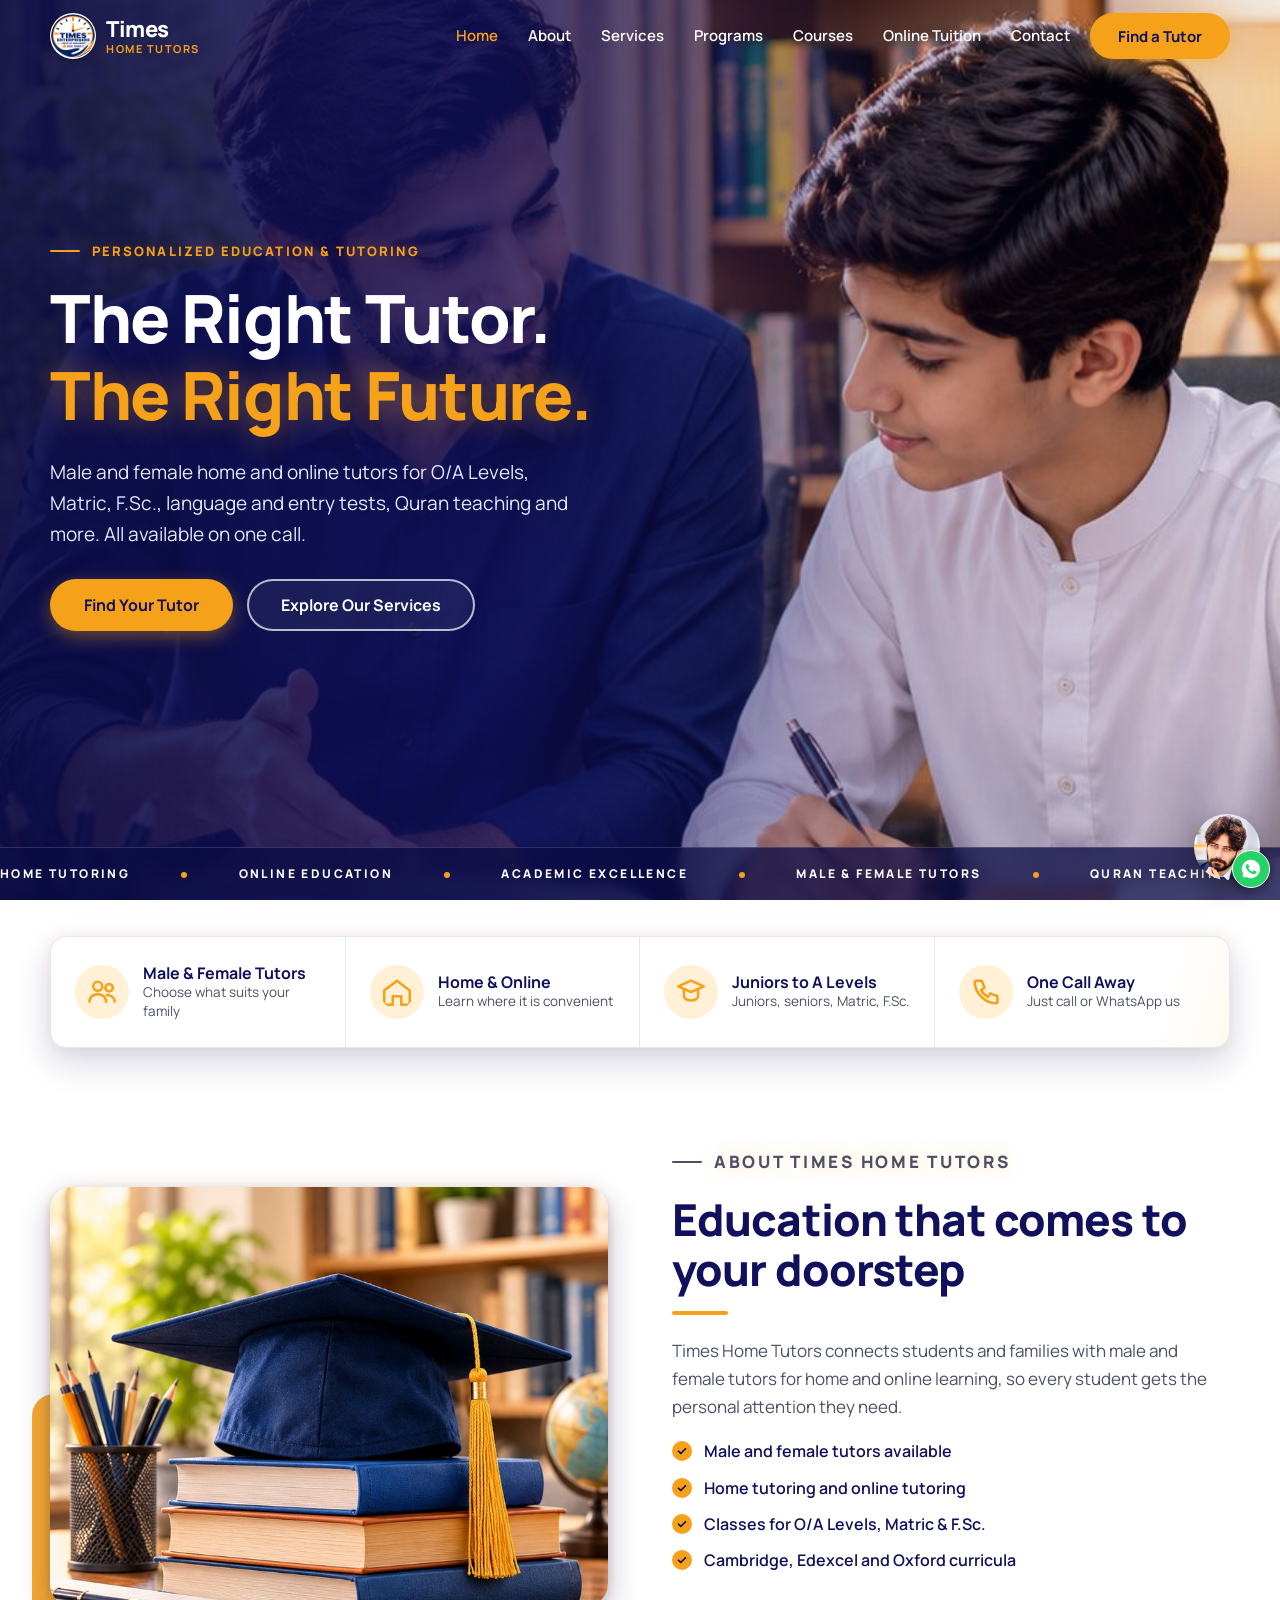
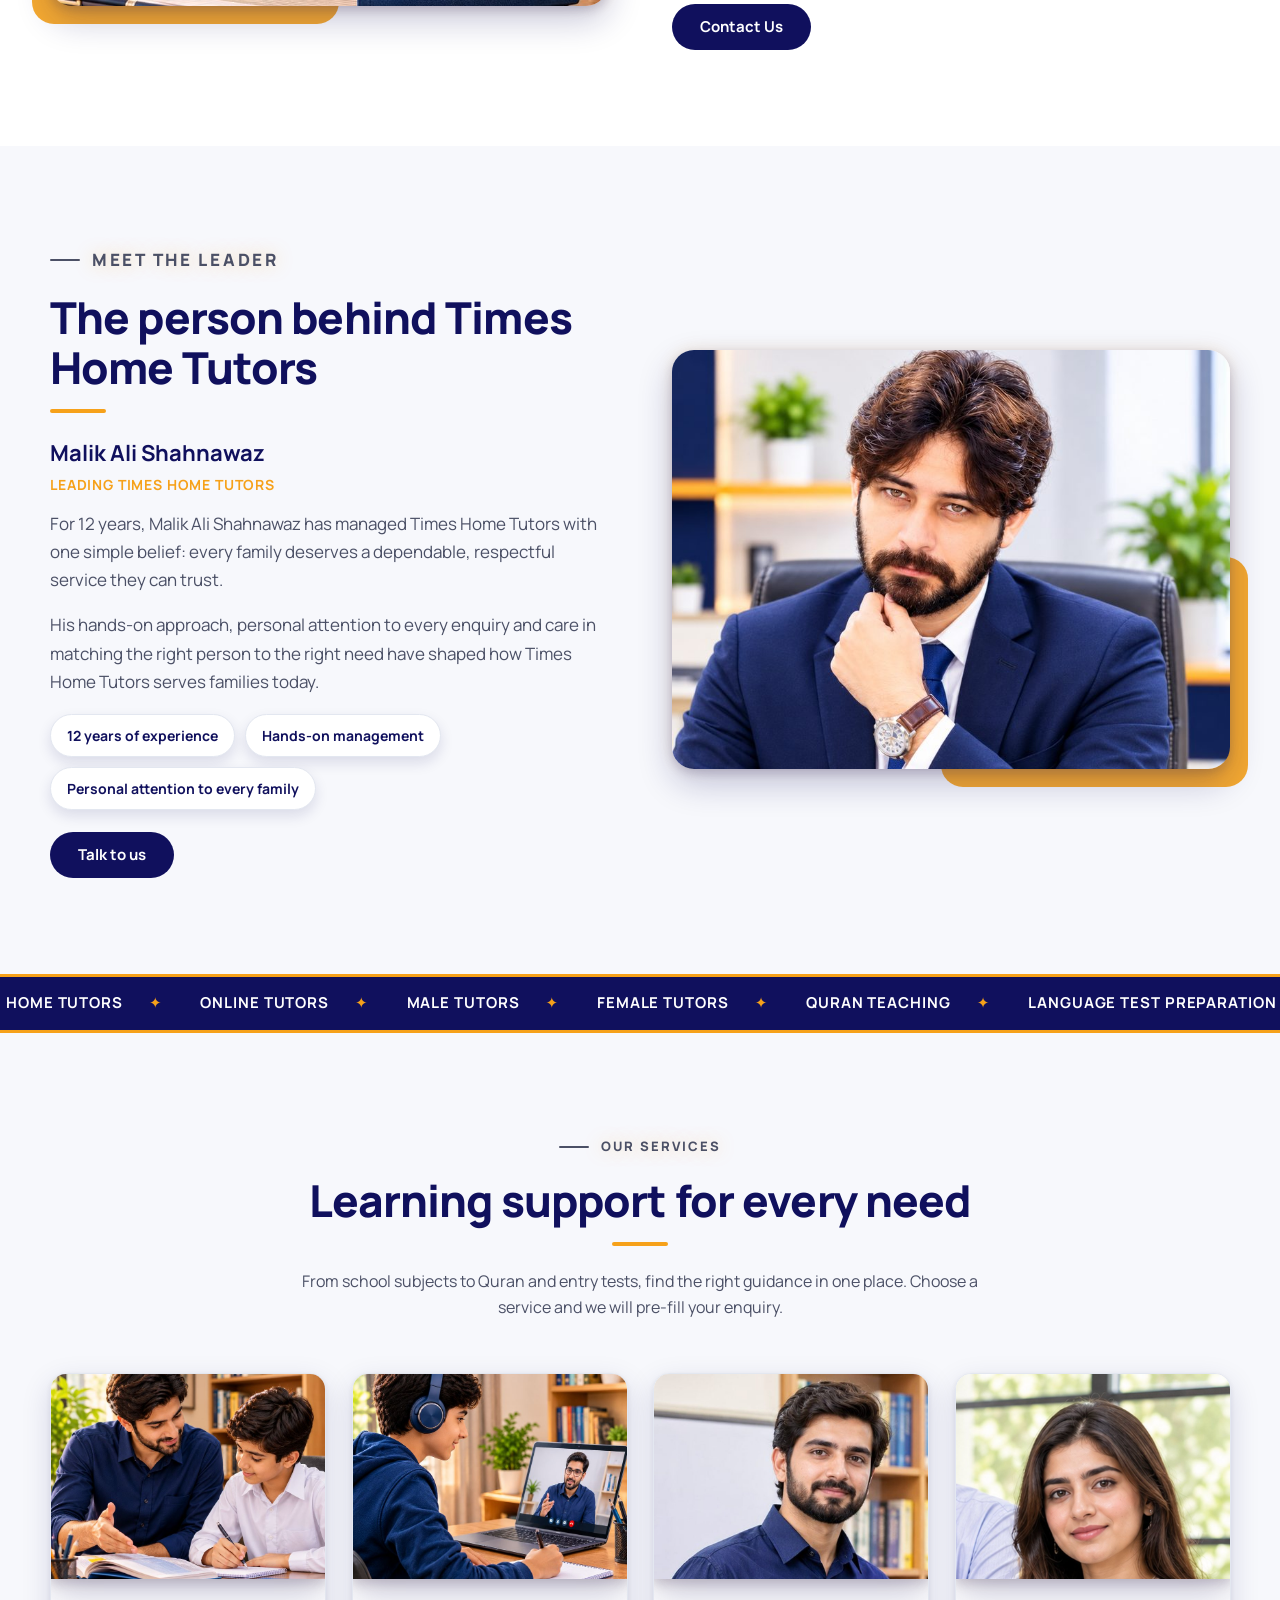
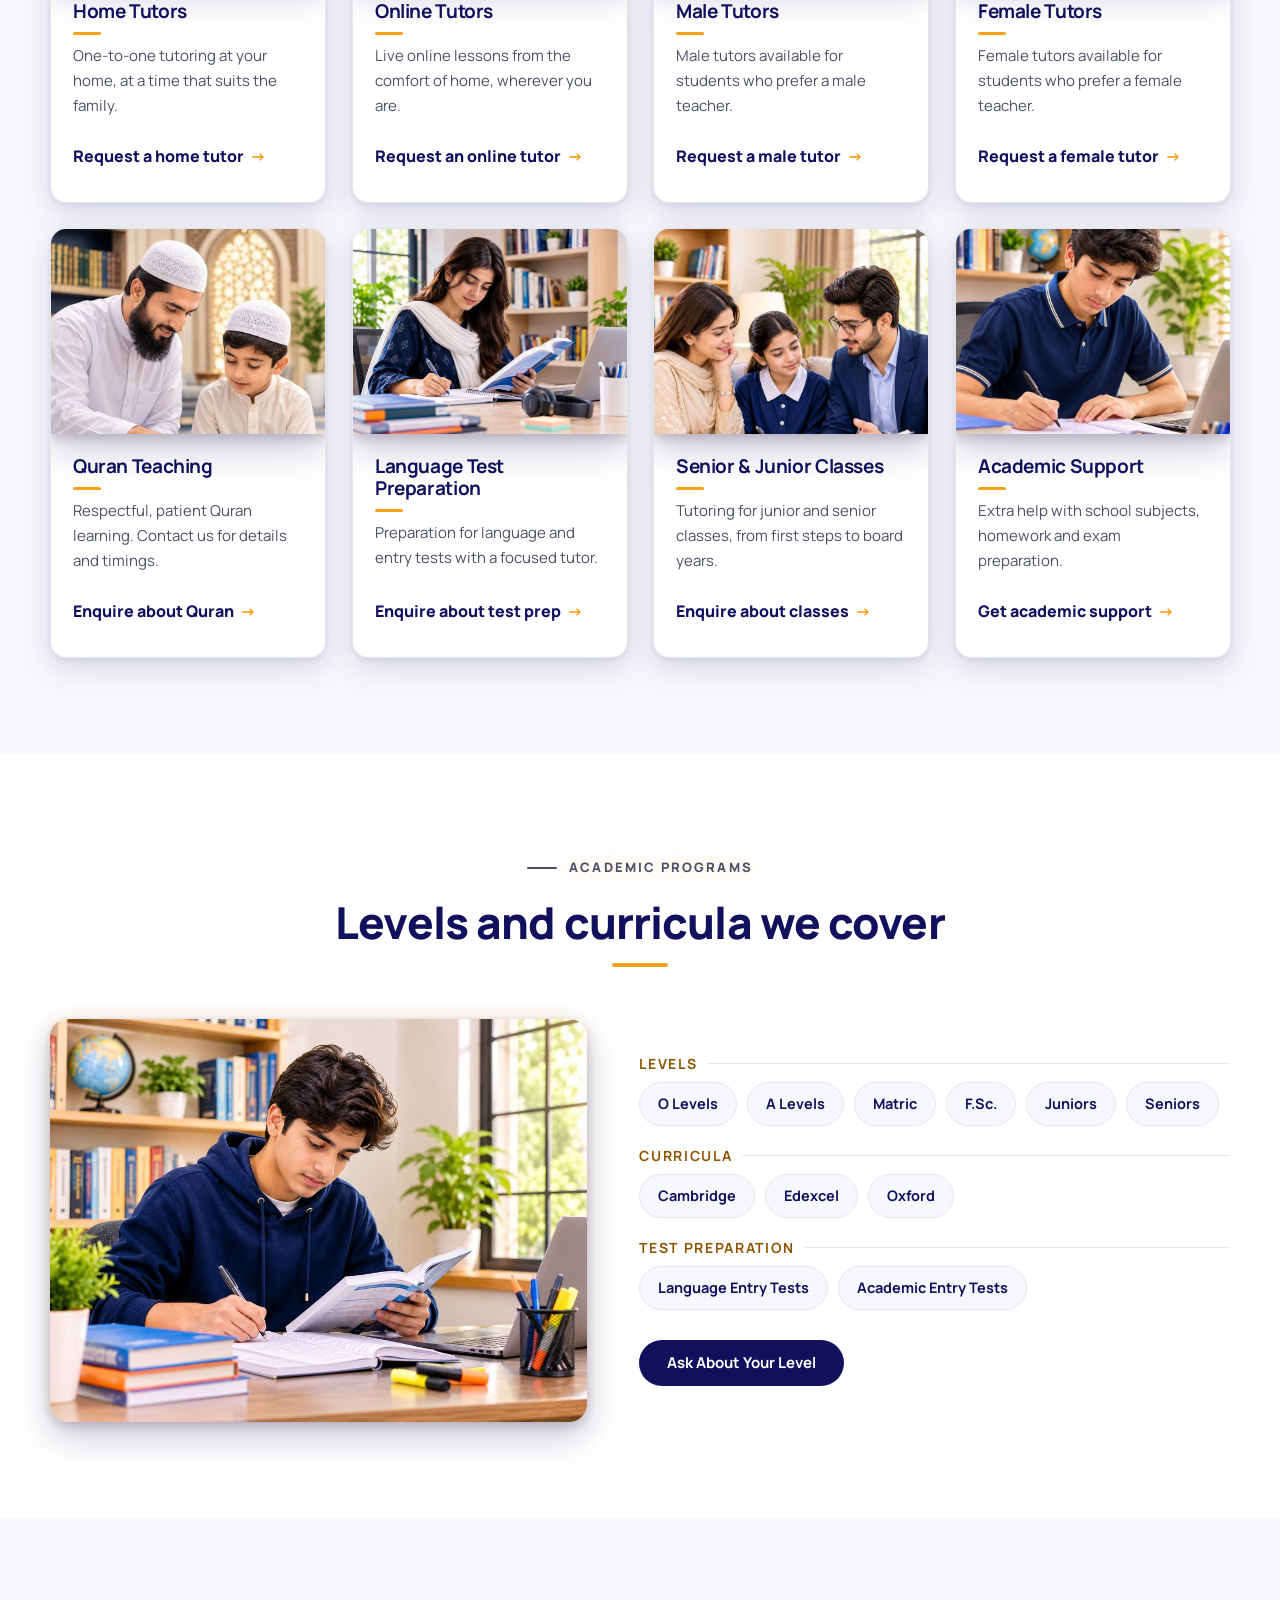
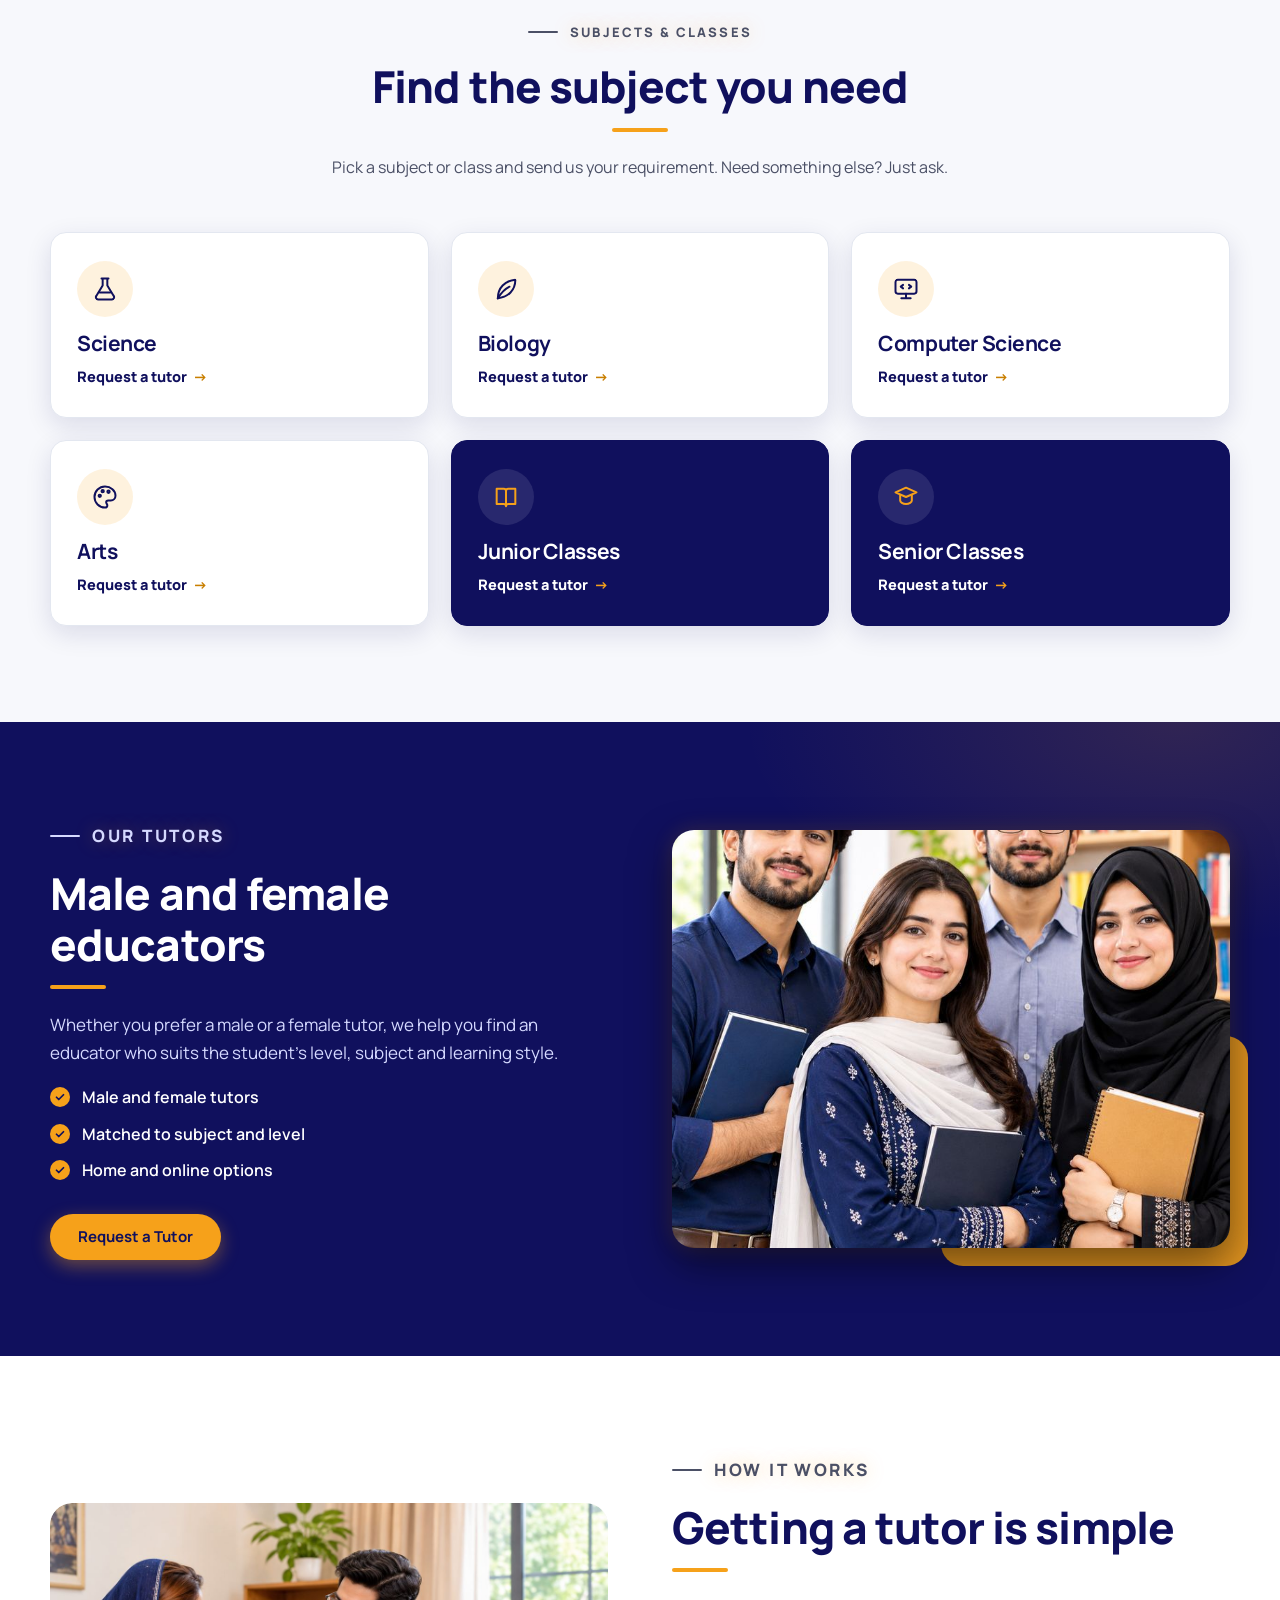
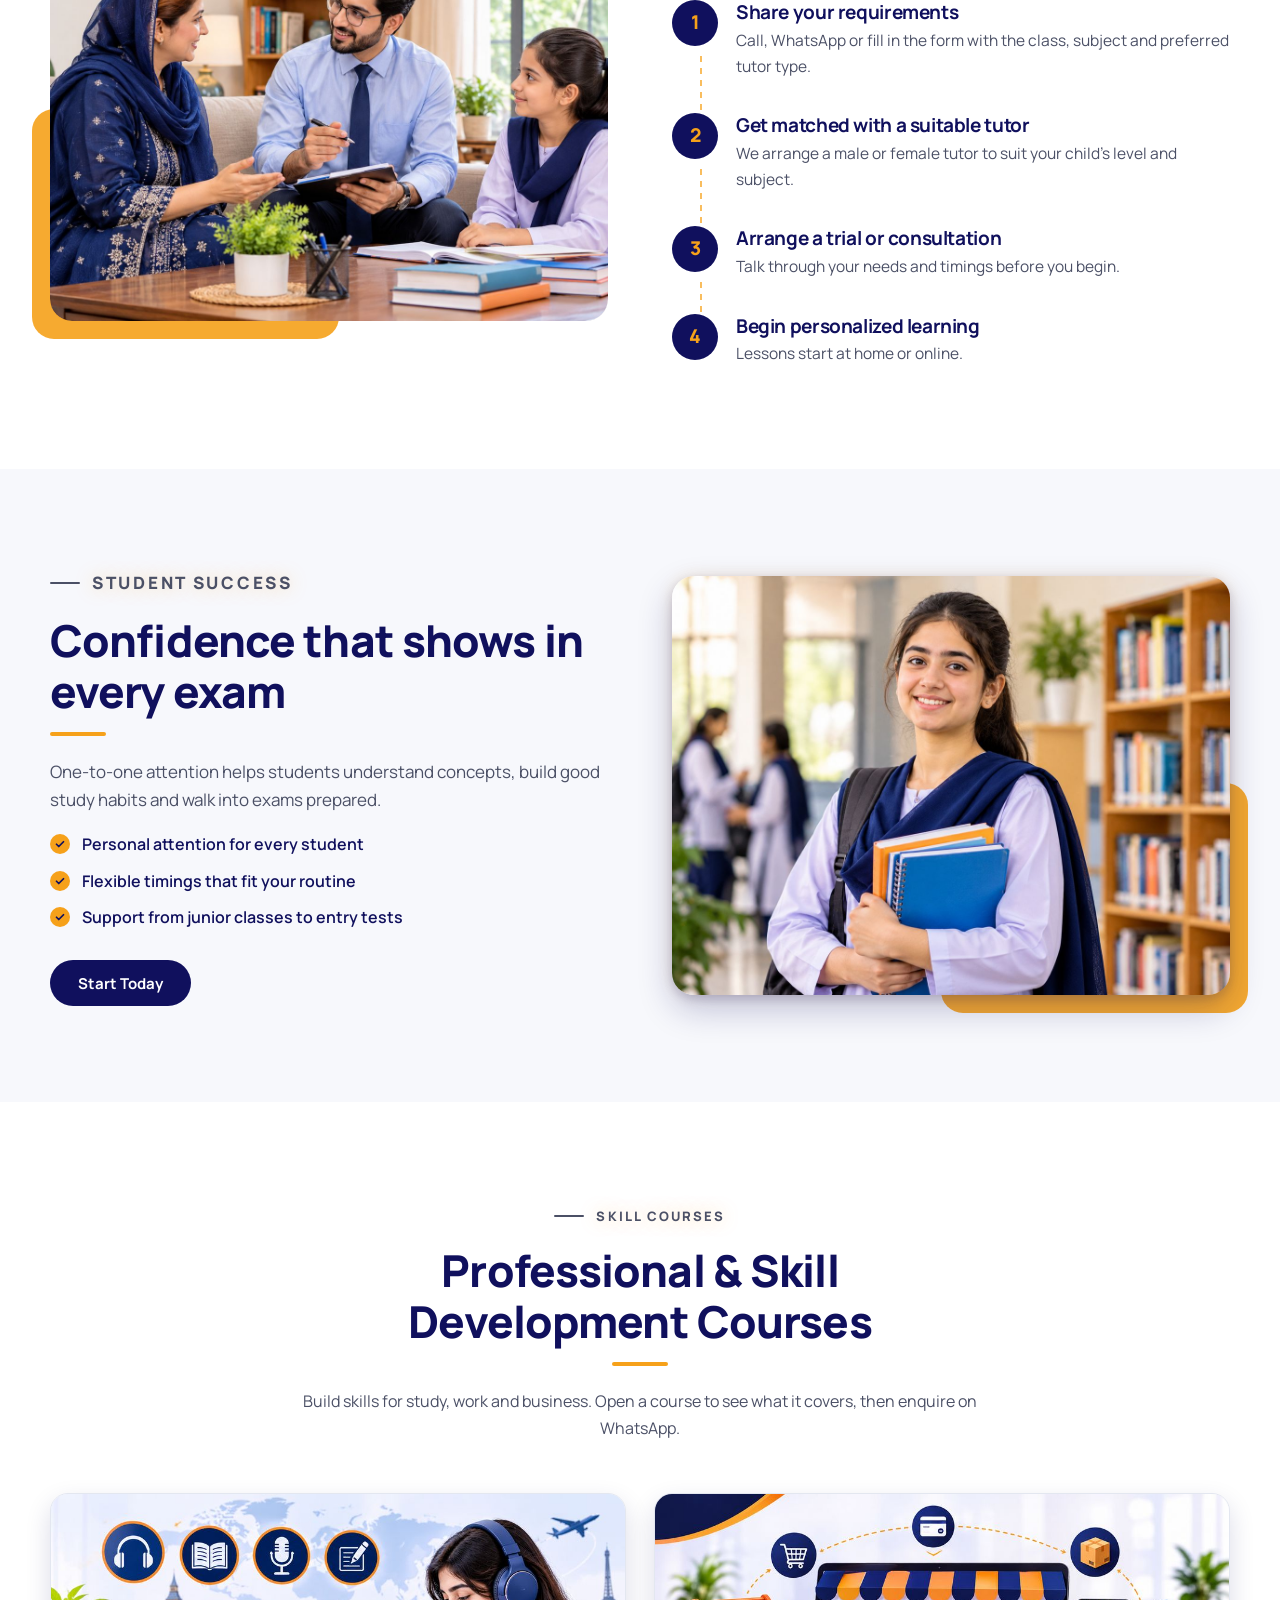
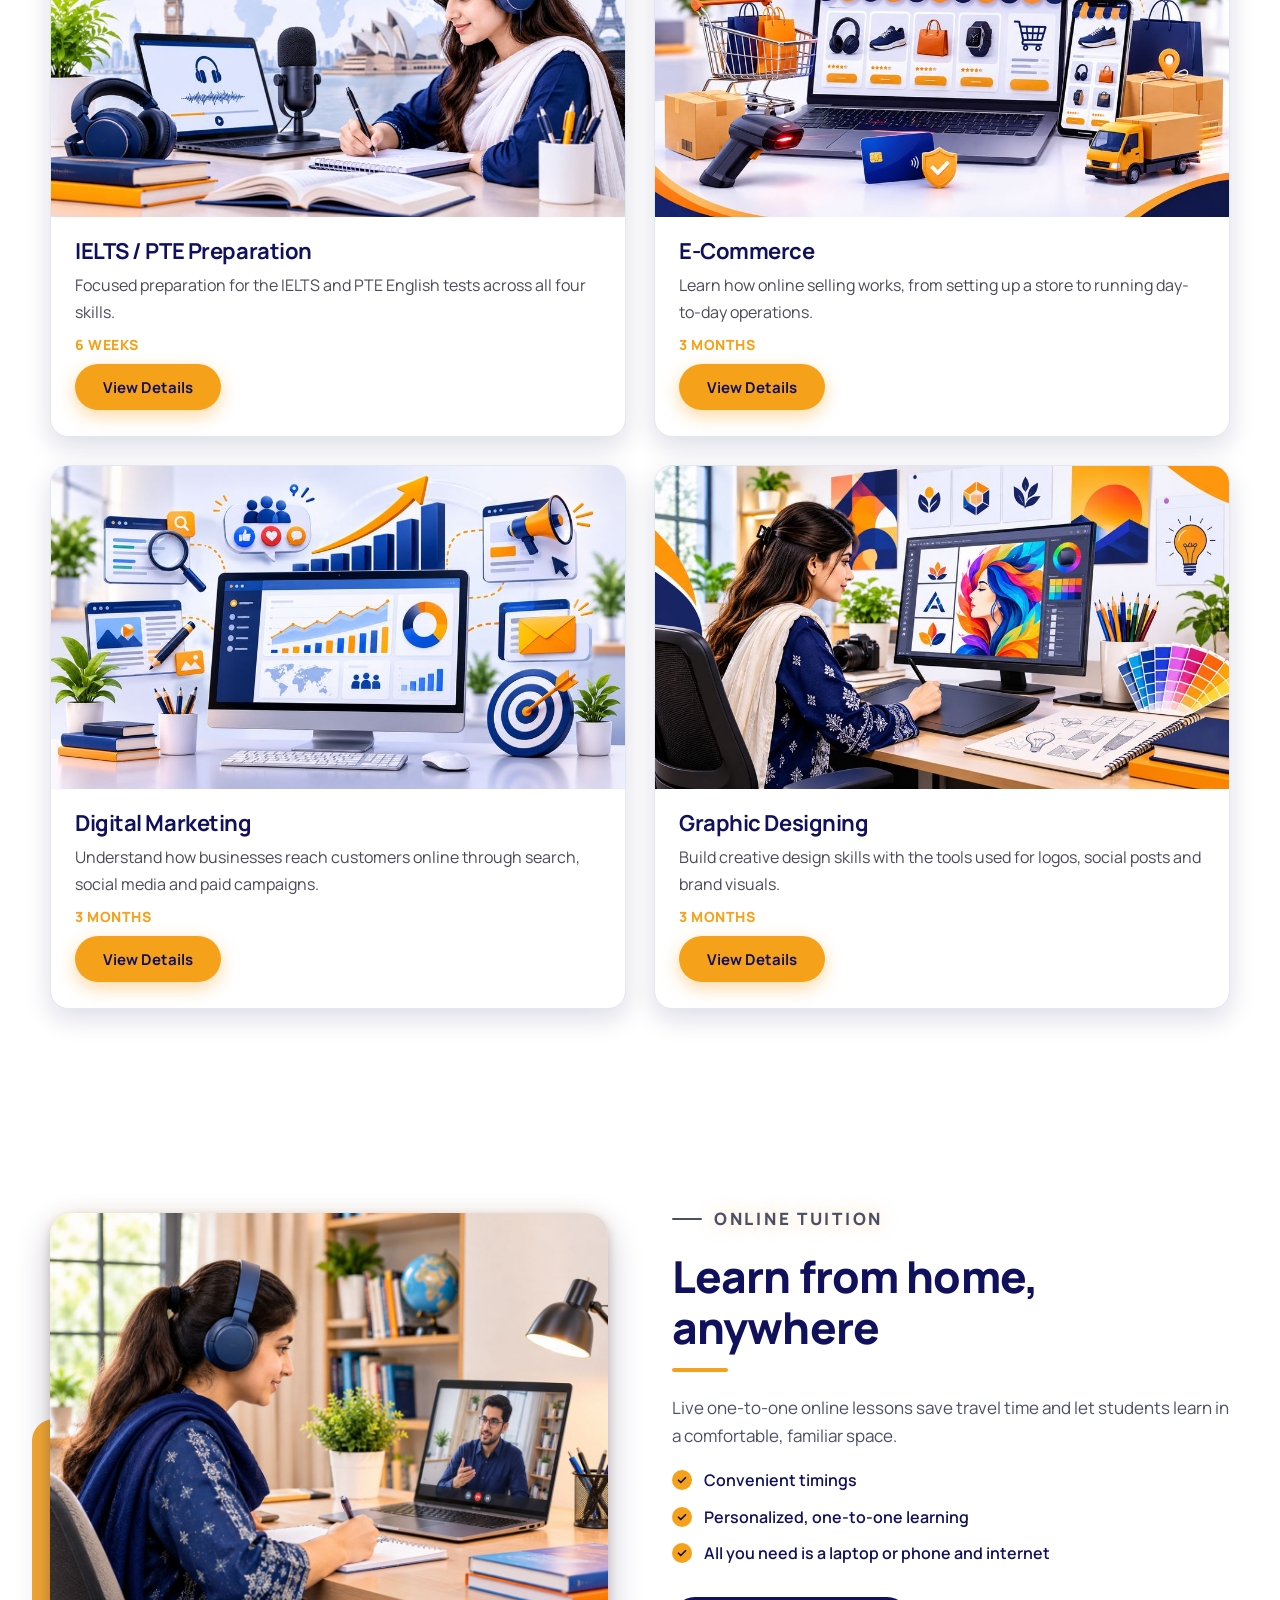
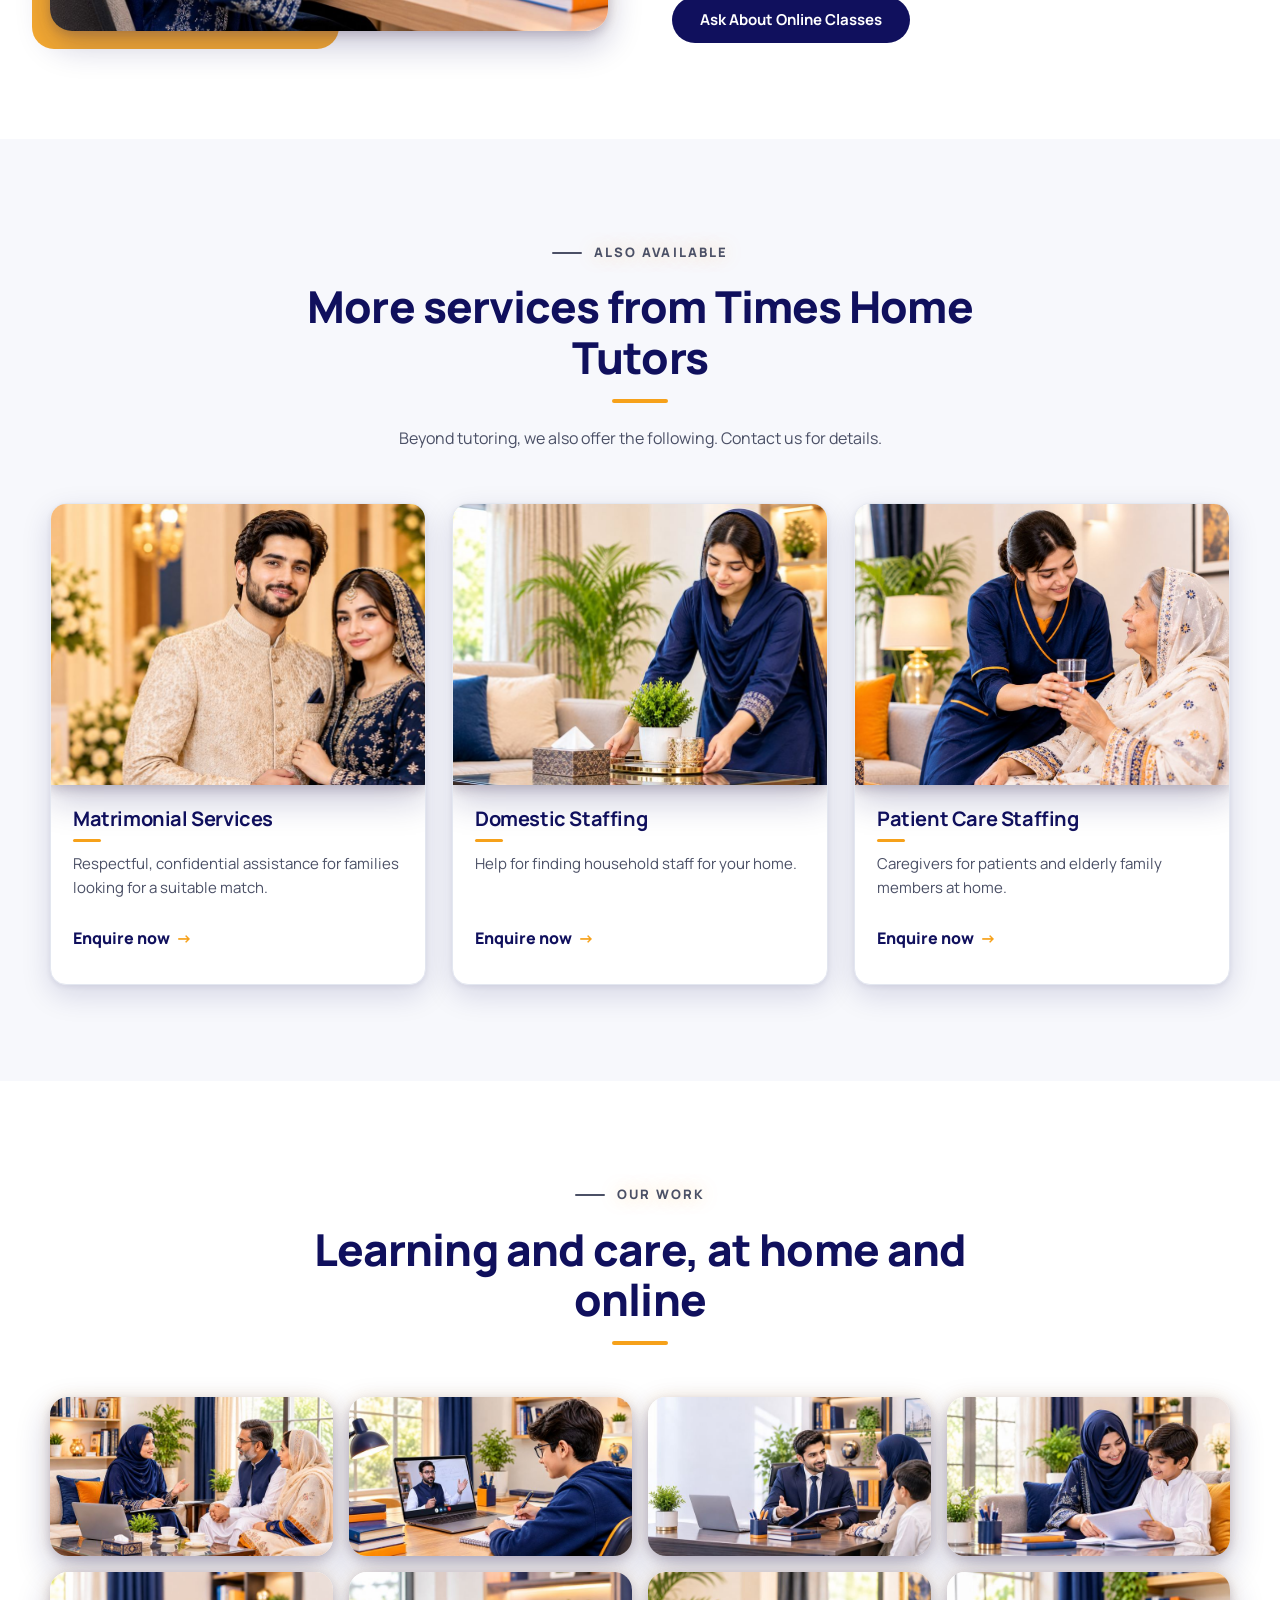
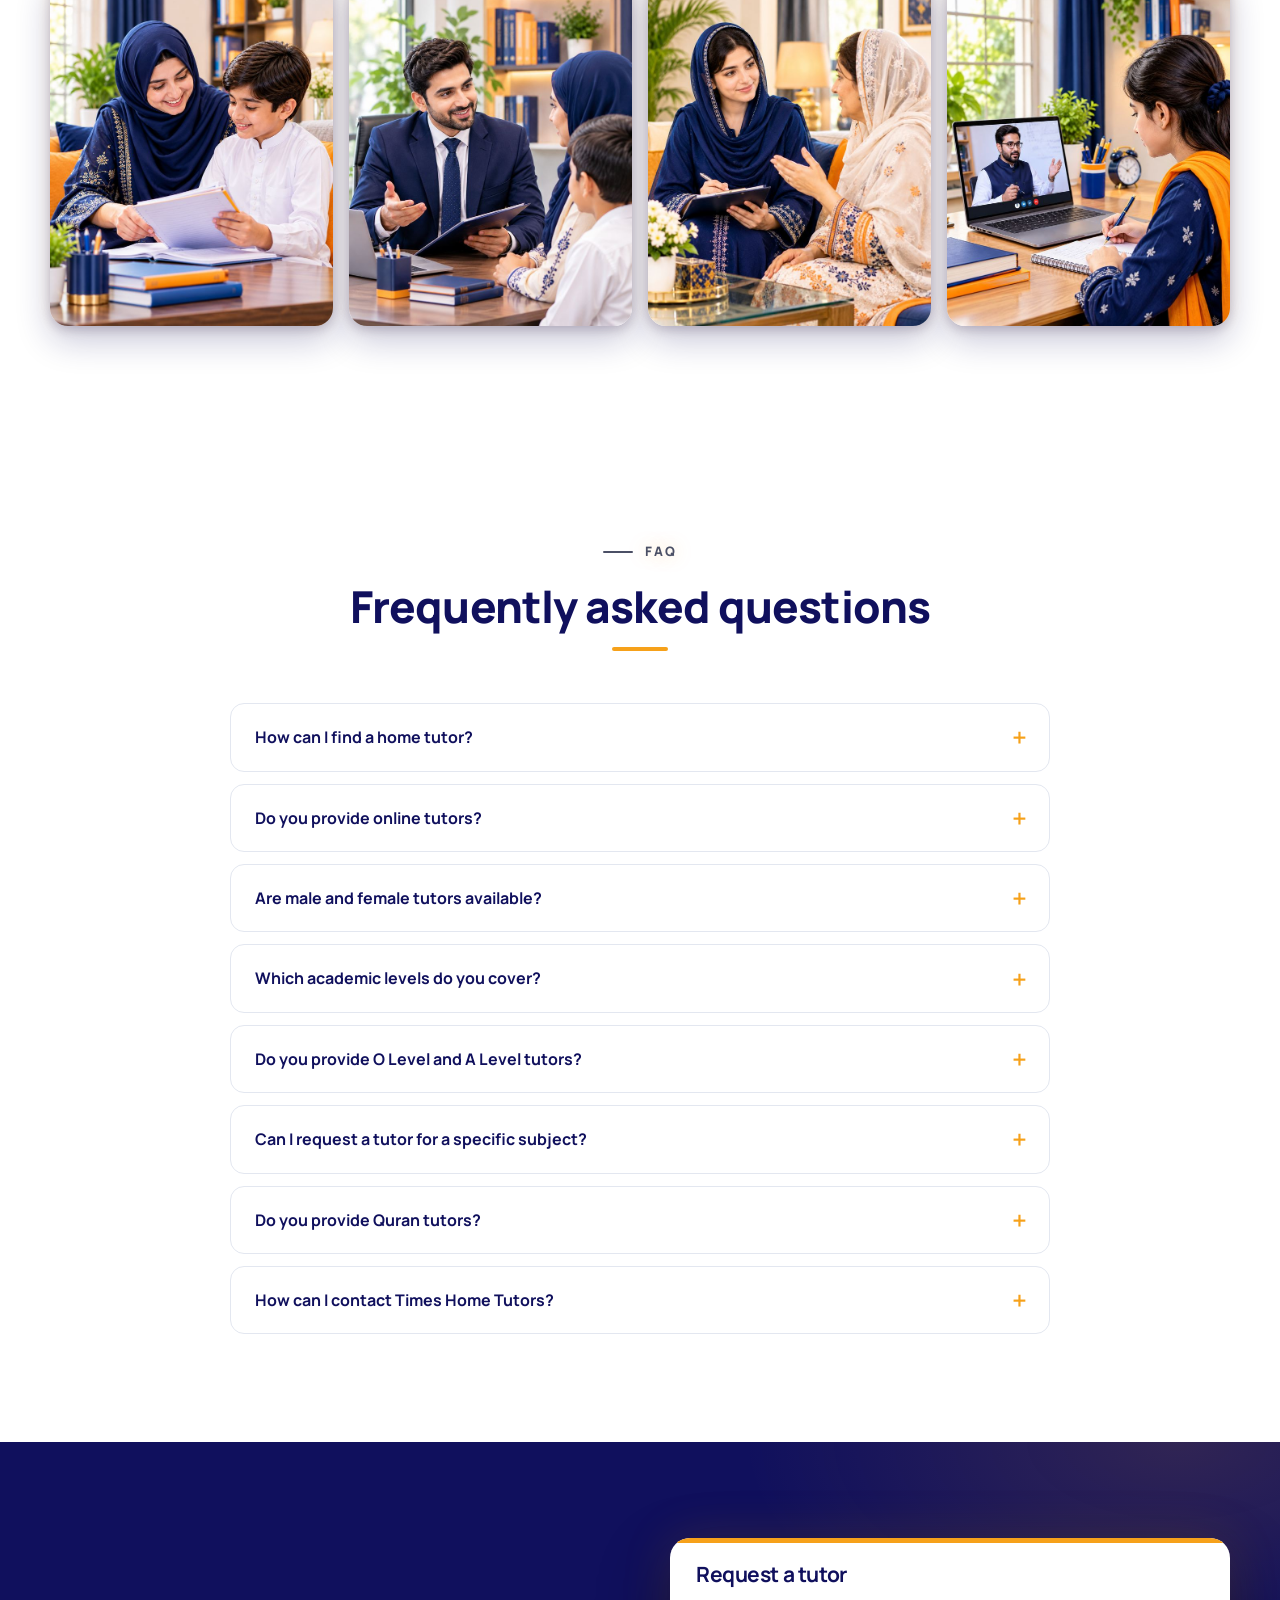
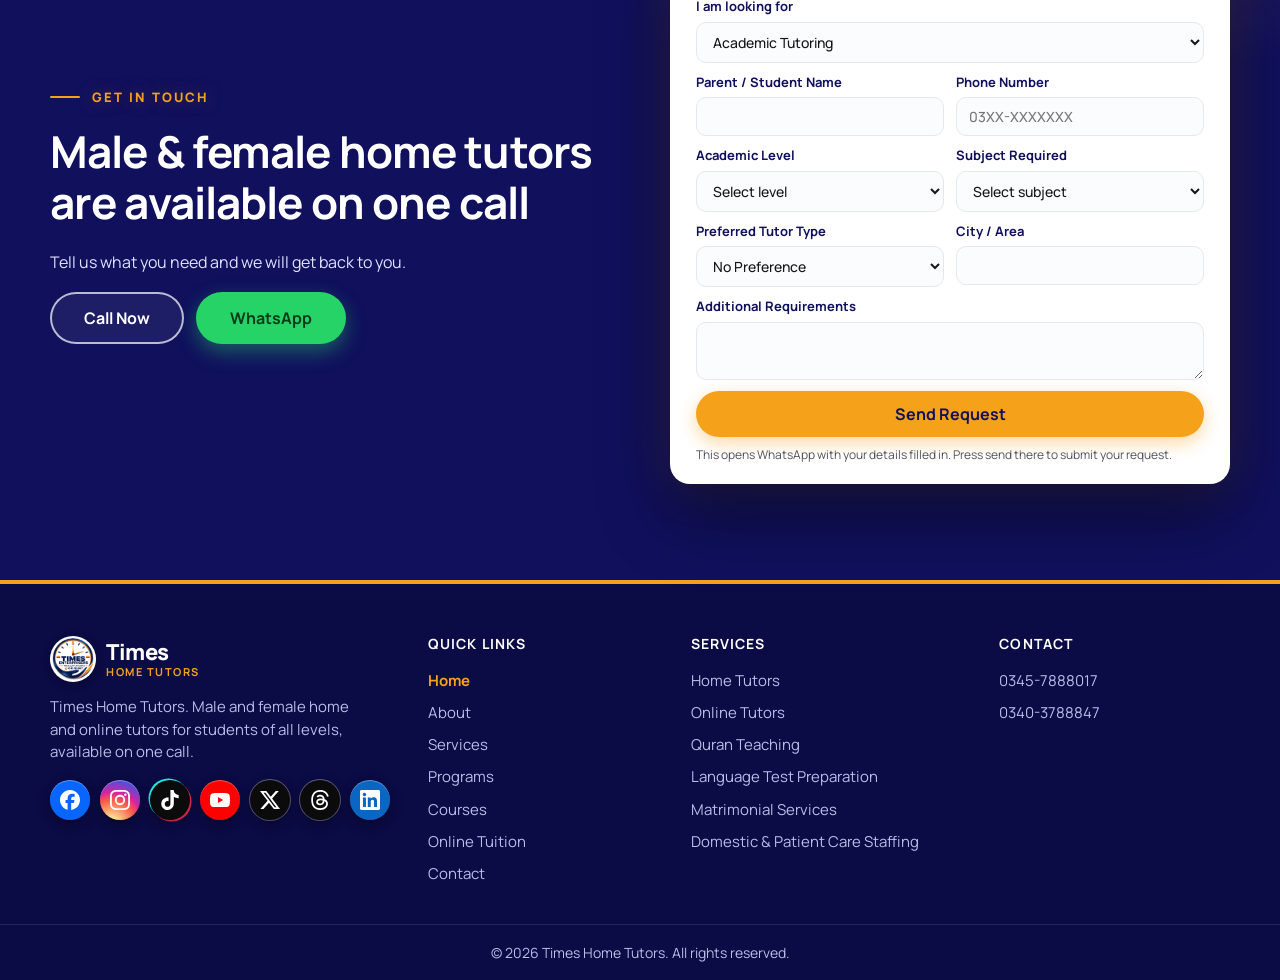
<file: index.html>
<!DOCTYPE html>
<html lang="en">
<head>
<meta charset="utf-8">
<meta name="viewport" content="width=device-width, initial-scale=1">
<title>Times Home Tutors – Male &amp; Female Home &amp; Online Tutors</title>
<meta name="description" content="Male and female home and online tutors for O/A Levels, Matric, F.Sc., juniors, seniors and Quran teaching. Call or WhatsApp Times Home Tutors: 0345-7888017.">
<meta name="robots" content="index, follow, max-image-preview:large">
<link rel="canonical" href="https://timesenterprisers.vercel.app/">
<meta name="theme-color" content="#10105D">

<!-- Icons -->
<link rel="icon" href="favicon-32.png" type="image/png" sizes="32x32">
<link rel="icon" href="icon-512.png" type="image/png" sizes="512x512">
<link rel="icon" href="favicon.ico" sizes="any">
<link rel="apple-touch-icon" href="apple-touch-icon.png">

<!-- Open Graph (Facebook, LinkedIn, WhatsApp) -->
<meta property="og:type" content="website">
<meta property="og:site_name" content="Times Home Tutors">
<meta property="og:locale" content="en_US">
<meta property="og:url" content="https://timesenterprisers.vercel.app/">
<meta property="og:title" content="Times Home Tutors – Male &amp; Female Home &amp; Online Tutors">
<meta property="og:description" content="Male and female home and online tutors for O/A Levels, Matric, F.Sc., juniors, seniors and Quran teaching. Available on one call.">
<meta property="og:image" content="https://timesenterprisers.vercel.app/og-image.jpg">
<meta property="og:image:type" content="image/jpeg">
<meta property="og:image:width" content="1200">
<meta property="og:image:height" content="630">
<meta property="og:image:alt" content="Times Home Tutors – The Right Tutor. The Right Future. Call 0345-7888017">

<!-- Twitter / X card -->
<meta name="twitter:card" content="summary_large_image">
<meta name="twitter:title" content="Times Home Tutors – Male &amp; Female Home &amp; Online Tutors">
<meta name="twitter:description" content="Male and female home and online tutors for O/A Levels, Matric, F.Sc., juniors, seniors and Quran teaching. Available on one call.">
<meta name="twitter:image" content="https://timesenterprisers.vercel.app/og-image.jpg">
<meta name="twitter:image:alt" content="Times Home Tutors – The Right Tutor. The Right Future. Call 0345-7888017">

<!-- Structured data: organisation. No address, email or hours are listed because none are confirmed yet. -->
<script type="application/ld+json">
{
  "@context": "https://schema.org",
  "@type": ["EducationalOrganization", "LocalBusiness"],
  "@id": "https://timesenterprisers.vercel.app/#organization",
  "name": "Times Home Tutors",
  "alternateName": "Times Home Tutors",
  "url": "https://timesenterprisers.vercel.app/",
  "logo": "https://timesenterprisers.vercel.app/icon-512.png",
  "image": "https://timesenterprisers.vercel.app/og-image.jpg",
  "description": "Male and female home and online tutors for O/A Levels, Matric, F.Sc., juniors, seniors and Quran teaching.",
  "telephone": "+923457888017",
  "contactPoint": [
    { "@type": "ContactPoint", "telephone": "+923457888017", "contactType": "customer service" },
    { "@type": "ContactPoint", "telephone": "+923403788847", "contactType": "customer service" }
  ],
  "sameAs": [
    "https://www.facebook.com/share/19YZA6n1WC/",
    "https://www.instagram.com/timeshometuition/",
    "https://www.tiktok.com/@alishahnawaz66",
    "https://youtube.com/@alishahnawaz4983",
    "https://x.com/alishahnawaz191",
    "https://www.threads.com/@timeshometuition",
    "https://www.linkedin.com/in/ali-shahnawaz-626491213/"
  ],
  "knowsAbout": ["Home tutoring", "Online tutoring", "O Levels", "A Levels", "Matric", "F.Sc.", "Cambridge curriculum", "Edexcel curriculum", "Oxford curriculum", "Quran teaching", "Language test preparation"],
  "hasOfferCatalog": {
    "@type": "OfferCatalog",
    "name": "Tutoring services",
    "itemListElement": [
      { "@type": "Offer", "itemOffered": { "@type": "Service", "name": "Home Tutors" } },
      { "@type": "Offer", "itemOffered": { "@type": "Service", "name": "Online Tutors" } },
      { "@type": "Offer", "itemOffered": { "@type": "Service", "name": "Male Tutors" } },
      { "@type": "Offer", "itemOffered": { "@type": "Service", "name": "Female Tutors" } },
      { "@type": "Offer", "itemOffered": { "@type": "Service", "name": "Quran Teaching" } },
      { "@type": "Offer", "itemOffered": { "@type": "Service", "name": "Language Test Preparation" } },
      { "@type": "Offer", "itemOffered": { "@type": "Service", "name": "Senior & Junior Classes" } },
      { "@type": "Offer", "itemOffered": { "@type": "Service", "name": "Academic Support" } }
    ]
  }
}
</script>
<script type="application/ld+json">{"@context": "https://schema.org", "@type": "FAQPage", "mainEntity": [{"@type": "Question", "name": "How can I find a home tutor?", "acceptedAnswer": {"@type": "Answer", "text": "Call 0345-7888017 or 0340-3788847, message us on WhatsApp, or fill in the request form on this page with the class, subject and your preferred tutor type. We will get back to you to arrange a suitable tutor."}}, {"@type": "Question", "name": "Do you provide online tutors?", "acceptedAnswer": {"@type": "Answer", "text": "Yes, online tutors are one of our services. Choose “Online Tutor” as your preferred tutor type in the form, or tell us when you call."}}, {"@type": "Question", "name": "Are male and female tutors available?", "acceptedAnswer": {"@type": "Answer", "text": "Yes. Both male and female tutors are available. Tell us which you prefer when you contact us."}}, {"@type": "Question", "name": "Which academic levels do you cover?", "acceptedAnswer": {"@type": "Answer", "text": "We offer classes for juniors and seniors, Matric, F.Sc., and O and A Levels, including Cambridge, Edexcel and Oxford curricula, as well as language and entry test preparation."}}, {"@type": "Question", "name": "Do you provide O Level and A Level tutors?", "acceptedAnswer": {"@type": "Answer", "text": "Yes, we offer classes for O Levels and A Levels, including Cambridge, Edexcel and Oxford curricula. Contact us with your subject and we will help you from there."}}, {"@type": "Question", "name": "Can I request a tutor for a specific subject?", "acceptedAnswer": {"@type": "Answer", "text": "Yes. You can choose a subject in the request form. Subjects shown on this page include Science, Biology, Computer Science and Arts. If you need another subject, call or WhatsApp us and ask."}}, {"@type": "Question", "name": "Do you provide Quran tutors?", "acceptedAnswer": {"@type": "Answer", "text": "Yes, Quran teaching is one of our services. Contact us for details and to arrange a tutor."}}, {"@type": "Question", "name": "How can I contact Times Home Tutors?", "acceptedAnswer": {"@type": "Answer", "text": "Call 0345-7888017 or 0340-3788847, message us on WhatsApp at 0345-7888017, use the request form on this page, or reach us through our social media pages linked in the footer."}}]}</script>

<link rel="preconnect" href="https://fonts.googleapis.com">
<link rel="preconnect" href="https://fonts.gstatic.com" crossorigin>
<link href="https://fonts.googleapis.com/css2?family=Manrope:wght@400;500;600;700;800&display=swap" rel="stylesheet">
<link rel="stylesheet" href="styles.css">
</head>
<body>

<a class="skip" href="#main">Skip to content</a>

<!-- ============ NAVBAR ============ -->
<header class="nav" id="nav">
  <div class="container nav__in">
    <!-- LOGO PLACEHOLDER: replace .brand__mark + text with <img src="images/logo.svg" alt="Times Home Tutors"> when the client sends the logo -->
    <a href="#home" class="brand" aria-label="Times Home Tutors – home">
      <img class="brand__logo" src="images/logo-sm.png" alt="" width="48" height="48">
      <span class="brand__txt"><strong>Times</strong><small>Home Tutors</small></span>
    </a>
    <nav class="nav__links" id="menu" aria-label="Main">
      <a href="#home">Home</a>
      <a href="#about">About</a>
      <a href="#services">Services</a>
      <a href="#programs">Programs</a>
      <a href="#courses">Courses</a>
      <a href="#online">Online Tuition</a>
      <a href="#contact">Contact</a>
      <a class="btn btn--orange nav__cta-m" href="#contact">Find a Tutor</a>
    </nav>
    <a class="btn btn--orange nav__cta" href="#contact">Find a Tutor</a>
    <button class="burger" id="burger" aria-label="Open menu" aria-expanded="false" aria-controls="menu"><span></span><span></span><span></span></button>
  </div>
</header>

<main id="main">

<!-- ============ HERO ============ -->
<section class="hero" id="home" aria-labelledby="hero-title">
  <picture class="hero__bg">
    <source media="(max-width: 700px)" srcset="images/hero-mobile.jpg">
    <img src="images/hero-desktop.jpg" alt="A tutor guiding a student through a lesson at a desk at home" fetchpriority="high" width="1672" height="941">
  </picture>
  <div class="hero__shade"></div>
  <div class="container hero__in">
    <p class="eyebrow">PERSONALIZED EDUCATION &amp; TUTORING</p>
    <h1 id="hero-title">The Right Tutor.<br><span>The Right Future.</span></h1>
    <p class="hero__lead">Male and female home and online tutors for O/A Levels, Matric, F.Sc., language and entry tests, Quran teaching and more. All available on one call.</p>
    <div class="hero__btns">
      <a class="btn btn--orange btn--lg" href="#contact">Find Your Tutor</a>
      <a class="btn btn--ghost btn--lg" href="#services">Explore Our Services</a>
    </div>
  </div>
  <div class="hero__strip" aria-label="Home tutoring, online education, academic excellence"><div class="marq"><div class="marq__track"><div class="marq__grp"><span>HOME TUTORING</span><span>ONLINE EDUCATION</span><span>ACADEMIC EXCELLENCE</span><span>MALE &amp; FEMALE TUTORS</span><span>QURAN TEACHING</span></div><div class="marq__grp" aria-hidden="true"><span>HOME TUTORING</span><span>ONLINE EDUCATION</span><span>ACADEMIC EXCELLENCE</span><span>MALE &amp; FEMALE TUTORS</span><span>QURAN TEACHING</span></div></div></div></div>
</section>

<!-- ============ TRUST ============ -->
<section class="trust" aria-label="Why families choose us">
  <div class="container trust__grid">
    <div class="trust__item"><svg viewBox="0 0 24 24" aria-hidden="true"><circle cx="9" cy="8" r="3.2"/><circle cx="17" cy="9" r="2.6"/><path d="M3 19c0-3.2 2.7-5.5 6-5.5s6 2.3 6 5.5M15.5 14.2c3 0 5.5 1.8 5.5 4.8"/></svg><div><strong>Male &amp; Female Tutors</strong><span>Choose what suits your family</span></div></div>
    <div class="trust__item"><svg viewBox="0 0 24 24" aria-hidden="true"><path d="M3 11l9-7 9 7v9a1 1 0 0 1-1 1h-5v-6H9v6H4a1 1 0 0 1-1-1z"/></svg><div><strong>Home &amp; Online</strong><span>Learn where it is convenient</span></div></div>
    <div class="trust__item"><svg viewBox="0 0 24 24" aria-hidden="true"><path d="M3 8l9-4 9 4-9 4z"/><path d="M7 10.5V15c0 1.5 2.2 3 5 3s5-1.5 5-3v-4.5"/></svg><div><strong>Juniors to A Levels</strong><span>Juniors, seniors, Matric, F.Sc.</span></div></div>
    <div class="trust__item"><svg viewBox="0 0 24 24" aria-hidden="true"><path d="M5 4h4l2 5-2.5 1.5a11 11 0 0 0 5 5L15 13l5 2v4a1 1 0 0 1-1 1A16 16 0 0 1 4 5a1 1 0 0 1 1-1z"/></svg><div><strong>One Call Away</strong><span>Just call or WhatsApp us</span></div></div>
  </div>
</section>

<!-- ============ ABOUT ============ -->
<section class="sec about" id="about" aria-labelledby="about-title">
  <div class="container split">
    <div class="split__media">
      <picture>
        <source media="(max-width: 700px)" srcset="images/about-mobile.jpg">
        <img src="images/about-desktop.jpg" alt="Books, graduation cap and stationery on a study table" loading="lazy" width="1200" height="675">
      </picture>
    </div>
    <div class="split__txt">
      <p class="eyebrow eyebrow--dark">ABOUT TIMES HOME TUTORS</p>
      <h2 id="about-title">Education that comes to your doorstep</h2>
      <!-- CONTENT TO CONFIRM WITH CLIENT: approved company introduction, years of experience -->
      <p>Times Home Tutors connects students and families with male and female tutors for home and online learning, so every student gets the personal attention they need.</p>
      <ul class="ticks">
        <li>Male and female tutors available</li>
        <li>Home tutoring and online tutoring</li>
        <li>Classes for O/A Levels, Matric &amp; F.Sc.</li>
        <li>Cambridge, Edexcel and Oxford curricula</li>
      </ul>
      <a class="btn btn--navy" href="#contact">Contact Us</a>
    </div>
  </div>
</section>

<!-- ============ OWNER / LEADER ============
     CONTENT TO CONFIRM: the wording below is a warm placeholder written from the only confirmed facts
     (name from the logo, 12 years managing the service). Replace with the owner's real introduction,
     role title, qualifications and achievements once supplied. Do not add unverified claims. -->
<section class="sec sec--gray owner" id="owner" aria-labelledby="owner-title">
  <div class="container split split--rev">
    <div class="split__media">
      <picture><img src="images/owner.jpg" style="object-position:center 18%" alt="Malik Ali Shahnawaz, who has managed Times Home Tutors for 12 years" loading="lazy" width="800" height="791"></picture>
    </div>
    <div class="split__txt">
      <p class="eyebrow eyebrow--dark">MEET THE LEADER</p>
      <h2 id="owner-title">The person behind Times Home Tutors</h2>
      <p class="owner__name"><strong>Malik Ali Shahnawaz</strong><span>Leading Times Home Tutors</span></p>
      <p>For 12 years, Malik Ali Shahnawaz has managed Times Home Tutors with one simple belief: every family deserves a dependable, respectful service they can trust.</p>
      <p>His hands-on approach, personal attention to every enquiry and care in matching the right person to the right need have shaped how Times Home Tutors serves families today.</p>
      <ul class="owner__chips">
        <li>12 years of experience</li>
        <li>Hands-on management</li>
        <li>Personal attention to every family</li>
      </ul>
      <a class="btn btn--navy" href="#contact">Talk to us</a>
    </div>
  </div>
</section>


<!-- ============ SERVICES (8) ============ -->
<div class="ticker" aria-label="Our services"><div class="marq__track marq__track--slow"><div class="marq__grp"><span>Home Tutors</span><span>Online Tutors</span><span>Male Tutors</span><span>Female Tutors</span><span>Quran Teaching</span><span>Language Test Preparation</span><span>Senior &amp; Junior Classes</span><span>Academic Support</span></div><div class="marq__grp" aria-hidden="true"><span>Home Tutors</span><span>Online Tutors</span><span>Male Tutors</span><span>Female Tutors</span><span>Quran Teaching</span><span>Language Test Preparation</span><span>Senior &amp; Junior Classes</span><span>Academic Support</span></div></div></div>

<section class="sec sec--gray" id="services" aria-labelledby="services-title">
  <div class="container">
    <header class="sec__head">
      <p class="eyebrow eyebrow--dark">OUR SERVICES</p>
      <h2 id="services-title">Learning support for every need</h2>
      <p>From school subjects to Quran and entry tests, find the right guidance in one place. Choose a service and we will pre-fill your enquiry.</p>
    </header>
    <div class="cards cards--4">
      <article class="card">
        <picture><source media="(max-width: 700px)" srcset="images/home-tutors-mobile.jpg"><img src="images/home-tutors-desktop.jpg" alt="Home tutor teaching a student at a study desk" loading="lazy" width="1000" height="750"></picture>
        <div class="card__b"><h3>Home Tutors</h3><p>One-to-one tutoring at your home, at a time that suits the family.</p><a class="link" href="#contact" data-service="Academic Tutoring" data-tutor="Home Tutor">Request a home tutor</a></div>
      </article>
      <article class="card">
        <picture><source media="(max-width: 700px)" srcset="images/online-tutors-mobile.jpg"><img src="images/online-tutors-desktop.jpg" alt="Student attending an online lesson on a laptop" loading="lazy" width="1000" height="750"></picture>
        <div class="card__b"><h3>Online Tutors</h3><p>Live online lessons from the comfort of home, wherever you are.</p><a class="link" href="#contact" data-service="Academic Tutoring" data-tutor="Online Tutor">Request an online tutor</a></div>
      </article>
      <article class="card">
        <picture><img src="images/male-tutors-desktop.jpg" alt="Portrait of a male tutor" loading="lazy" width="800" height="600"></picture>
        <div class="card__b"><h3>Male Tutors</h3><p>Male tutors available for students who prefer a male teacher.</p><a class="link" href="#contact" data-service="Academic Tutoring" data-tutor="Male Tutor">Request a male tutor</a></div>
      </article>
      <article class="card">
        <picture><img src="images/female-tutors-desktop.jpg" alt="Portrait of a female tutor" loading="lazy" width="800" height="600"></picture>
        <div class="card__b"><h3>Female Tutors</h3><p>Female tutors available for students who prefer a female teacher.</p><a class="link" href="#contact" data-service="Academic Tutoring" data-tutor="Female Tutor">Request a female tutor</a></div>
      </article>
      <article class="card">
        <picture><img src="images/quran-teaching-2.jpg" style="object-position:center 10%" alt="Quran teacher guiding a young student through the verses" loading="lazy" width="800" height="1000"></picture>
        <div class="card__b"><h3>Quran Teaching</h3><p>Respectful, patient Quran learning. Contact us for details and timings.</p><a class="link" href="#contact" data-service="Quran Teaching">Enquire about Quran</a></div>
      </article>
      <article class="card">
        <picture><img src="images/language-prep-desktop.jpg" alt="Student preparing for language and entry tests with a laptop and notes" loading="lazy" width="1000" height="750"></picture>
        <div class="card__b"><h3>Language Test Preparation</h3><p>Preparation for language and entry tests with a focused tutor.</p><a class="link" href="#contact" data-service="Language Test Preparation">Enquire about test prep</a></div>
      </article>
      <article class="card">
        <picture><img src="images/senior-junior-desktop.jpg" style="object-position:center 12%" alt="A young student studying with a tutor while her parent looks on" loading="lazy" width="800" height="1000"></picture>
        <div class="card__b"><h3>Senior &amp; Junior Classes</h3><p>Tutoring for junior and senior classes, from first steps to board years.</p><a class="link" href="#contact" data-service="Academic Tutoring">Enquire about classes</a></div>
      </article>
      <article class="card">
        <picture><source media="(max-width: 700px)" srcset="images/academic-prep-mobile.jpg"><img src="images/academic-prep-desktop.jpg" alt="Student studying with books and a calculator" loading="lazy" width="1000" height="750"></picture>
        <div class="card__b"><h3>Academic Support</h3><p>Extra help with school subjects, homework and exam preparation.</p><a class="link" href="#contact" data-service="Academic Tutoring">Get academic support</a></div>
      </article>
    </div>
  </div>
</section>

<!-- ============ PROGRAMS ============ -->
<section class="sec" id="programs" aria-labelledby="programs-title">
  <div class="container">
    <header class="sec__head">
      <p class="eyebrow eyebrow--dark">ACADEMIC PROGRAMS</p>
      <h2 id="programs-title">Levels and curricula we cover</h2>
    </header>
    <div class="programs">
      <div class="programs__imgs">
        <figure><img src="images/levels-desktop.jpg" alt="Student studying with textbooks and notebooks" loading="lazy" width="1000" height="750"></figure>
      </div>
      <div class="programs__list">
        <div class="pgroup"><h3>Levels</h3><div class="chips"><span>O Levels</span><span>A Levels</span><span>Matric</span><span>F.Sc.</span><span>Juniors</span><span>Seniors</span></div></div>
        <div class="pgroup"><h3>Curricula</h3><div class="chips"><span>Cambridge</span><span>Edexcel</span><span>Oxford</span></div></div>
        <div class="pgroup"><h3>Test preparation</h3><div class="chips"><span>Language Entry Tests</span><span>Academic Entry Tests</span></div></div>
        <a class="btn btn--navy" href="#contact" data-service="Academic Tutoring">Ask About Your Level</a>
      </div>
    </div>
  </div>
</section>

<!-- ============ SUBJECTS ============ -->
<section class="sec sec--gray" id="subjects" aria-labelledby="subjects-title">
  <div class="container">
    <header class="sec__head">
      <p class="eyebrow eyebrow--dark">SUBJECTS &amp; CLASSES</p>
      <h2 id="subjects-title">Find the subject you need</h2>
      <p>Pick a subject or class and send us your requirement. Need something else? Just ask.</p>
    </header>
    <div class="subjects">
      <a class="subject" href="#contact" data-service="Academic Tutoring" data-subject="Science">
        <svg viewBox="0 0 24 24" aria-hidden="true"><path d="M9 3h6M10 3v6l-5.200 8.600A2 2 0 0 0 6.500 21h11a2 2 0 0 0 1.700-3.400L14 9V3"/><path d="M7.500 15h9"/></svg>
        <h3>Science</h3><span>Request a tutor</span>
      </a>
      <a class="subject" href="#contact" data-service="Academic Tutoring" data-subject="Biology">
        <svg viewBox="0 0 24 24" aria-hidden="true"><path d="M5 20C5 11 11 5 20 4c0 9-6 15-15 16z"/><path d="M5 20c3-5 6-8 10-10"/></svg>
        <h3>Biology</h3><span>Request a tutor</span>
      </a>
      <a class="subject" href="#contact" data-service="Academic Tutoring" data-subject="Computer Science">
        <svg viewBox="0 0 24 24" aria-hidden="true"><rect x="3" y="4" width="18" height="12" rx="2"/><path d="M8 20h8M12 16v4M9.500 8.500L7.500 10l2 1.500M14.500 8.500l2 1.500-2 1.500"/></svg>
        <h3>Computer Science</h3><span>Request a tutor</span>
      </a>
      <a class="subject" href="#contact" data-service="Academic Tutoring" data-subject="Arts">
        <svg viewBox="0 0 24 24" aria-hidden="true"><path d="M12 3a9 9 0 1 0 0 18c1.400 0 2-.9 2-1.800 0-1.200-1-1.500-1-2.700 0-1 .8-1.500 1.800-1.500H17a4 4 0 0 0 4-4c0-4.400-4-8-9-8z"/><circle cx="7.500" cy="11" r="1"/><circle cx="10" cy="7" r="1"/><circle cx="15" cy="7.500" r="1"/></svg>
        <h3>Arts</h3><span>Request a tutor</span>
      </a>
      <a class="subject subject--alt" href="#contact" data-service="Academic Tutoring" data-level="Juniors">
        <svg viewBox="0 0 24 24" aria-hidden="true"><path d="M4 5h6a2 2 0 0 1 2 2v13a2 2 0 0 0-2-2H4zM20 5h-6a2 2 0 0 0-2 2v13a2 2 0 0 1 2-2h6z"/></svg>
        <h3>Junior Classes</h3><span>Request a tutor</span>
      </a>
      <a class="subject subject--alt" href="#contact" data-service="Academic Tutoring" data-level="Seniors">
        <svg viewBox="0 0 24 24" aria-hidden="true"><path d="M3 8l9-4 9 4-9 4z"/><path d="M7 10.500V15c0 1.500 2.200 3 5 3s5-1.500 5-3v-4.500"/></svg>
        <h3>Senior Classes</h3><span>Request a tutor</span>
      </a>
    </div>
  </div>
</section>

<!-- ============ TUTOR TEAM ============ -->
<section class="sec sec--navy" id="team" aria-labelledby="team-title">
  <div class="container split split--rev">
    <div class="split__txt">
      <p class="eyebrow">OUR TUTORS</p>
      <h2 id="team-title">Male and female educators</h2>
      <!-- CONTENT TO CONFIRM: tutor screening / verification process, qualifications. Individual tutor profiles can be added here once verified details are available. -->
      <p>Whether you prefer a male or a female tutor, we help you find an educator who suits the student’s level, subject and learning style.</p>
      <ul class="ticks ticks--light">
        <li>Male and female tutors</li>
        <li>Matched to subject and level</li>
        <li>Home and online options</li>
      </ul>
      <a class="btn btn--orange" href="#contact">Request a Tutor</a>
    </div>
    <div class="split__media">
      <picture><source media="(max-width: 700px)" srcset="images/tutor-team-mobile.jpg"><img src="images/tutor-team-desktop.jpg" alt="A group of male and female educators" loading="lazy" width="1200" height="900"></picture>
    </div>
  </div>
</section>

<!-- ============ HOW IT WORKS ============ -->
<section class="sec" id="how" aria-labelledby="how-title">
  <div class="container split">
    <div class="split__media">
      <picture><img src="images/how-it-works-desktop.jpg" alt="Parent, tutor and student discussing learning needs" loading="lazy" width="1200" height="900"></picture>
    </div>
    <div class="split__txt">
      <p class="eyebrow eyebrow--dark">HOW IT WORKS</p>
      <h2 id="how-title">Getting a tutor is simple</h2>
      <!-- CONTENT TO CONFIRM: actual enquiry-to-tutor process -->
      <ol class="steps">
        <li><b>1</b><div><h3>Share your requirements</h3><p>Call, WhatsApp or fill in the form with the class, subject and preferred tutor type.</p></div></li>
        <li><b>2</b><div><h3>Get matched with a suitable tutor</h3><p>We arrange a male or female tutor to suit your child’s level and subject.</p></div></li>
        <li><b>3</b><div><h3>Arrange a trial or consultation</h3><p>Talk through your needs and timings before you begin.</p></div></li>
        <li><b>4</b><div><h3>Begin personalized learning</h3><p>Lessons start at home or online.</p></div></li>
      </ol>
    </div>
  </div>
</section>

<!-- ============ STUDENT SUCCESS ============ -->
<section class="sec sec--gray" id="success" aria-labelledby="success-title">
  <div class="container split split--rev">
    <div class="split__txt">
      <p class="eyebrow eyebrow--dark">STUDENT SUCCESS</p>
      <h2 id="success-title">Confidence that shows in every exam</h2>
      <!-- Only verified results / testimonials may be added here -->
      <p>One-to-one attention helps students understand concepts, build good study habits and walk into exams prepared.</p>
      <ul class="ticks">
        <li>Personal attention for every student</li>
        <li>Flexible timings that fit your routine</li>
        <li>Support from junior classes to entry tests</li>
      </ul>
      <a class="btn btn--navy" href="#contact">Start Today</a>
    </div>
    <div class="split__media">
      <picture><source media="(max-width: 700px)" srcset="images/student-success-mobile.jpg"><img src="images/student-success-desktop.jpg" alt="Smiling student holding books" loading="lazy" width="1200" height="900"></picture>
    </div>
  </div>
</section>

<!-- ============ COURSES ============ -->
<section class="sec" id="courses" aria-labelledby="courses-title">
  <div class="container">
    <header class="sec__head">
      <p class="eyebrow eyebrow--dark">SKILL COURSES</p>
      <h2 id="courses-title">Professional &amp; Skill Development Courses</h2>
      <p>Build skills for study, work and business. Open a course to see what it covers, then enquire on WhatsApp.</p>
    </header>
    <div class="courses">
      <article class="ccard">
        <div class="ccard__img"><picture><source media="(max-width: 700px)" srcset="images/course-english-mobile.jpg" width="720" height="900"><img src="images/course-english-desktop.jpg" alt="A student with headphones studying for an English language test at a desk with a laptop and notes" loading="lazy" width="960" height="540"></picture></div>
        <div class="ccard__b">
          <h3>IELTS / PTE Preparation</h3>
          <p>Focused preparation for the IELTS and PTE English tests across all four skills.</p>
          <p class="ccard__dur">6 Weeks</p>
          <button type="button" class="btn btn--orange ccard__btn" data-course="ielts" aria-haspopup="dialog">View Details</button>
        </div>
      </article>
      <article class="ccard">
        <div class="ccard__img"><picture><source media="(max-width: 700px)" srcset="images/course-ecom-mobile.jpg" width="720" height="900"><img src="images/course-ecom-desktop.jpg" alt="An online store on a laptop and phone with shopping cart, parcels and delivery icons" loading="lazy" width="960" height="540"></picture></div>
        <div class="ccard__b">
          <h3>E-Commerce</h3>
          <p>Learn how online selling works, from setting up a store to running day-to-day operations.</p>
          <p class="ccard__dur">3 Months</p>
          <button type="button" class="btn btn--orange ccard__btn" data-course="ecommerce" aria-haspopup="dialog">View Details</button>
        </div>
      </article>
      <article class="ccard">
        <div class="ccard__img"><picture><source media="(max-width: 700px)" srcset="images/course-digital-mobile.jpg" width="720" height="900"><img src="images/course-digital-desktop.jpg" alt="A laptop showing analytics surrounded by search, social media, email and advertising icons" loading="lazy" width="960" height="540"></picture></div>
        <div class="ccard__b">
          <h3>Digital Marketing</h3>
          <p>Understand how businesses reach customers online through search, social media and paid campaigns.</p>
          <p class="ccard__dur">3 Months</p>
          <button type="button" class="btn btn--orange ccard__btn" data-course="digital" aria-haspopup="dialog">View Details</button>
        </div>
      </article>
      <article class="ccard">
        <div class="ccard__img"><picture><source media="(max-width: 700px)" srcset="images/course-graphic-mobile.jpg" width="720" height="900"><img src="images/course-graphic-desktop.jpg" alt="A graphic designer using a drawing tablet and design software in a bright studio" loading="lazy" width="960" height="540"></picture></div>
        <div class="ccard__b">
          <h3>Graphic Designing</h3>
          <p>Build creative design skills with the tools used for logos, social posts and brand visuals.</p>
          <p class="ccard__dur">3 Months</p>
          <button type="button" class="btn btn--orange ccard__btn" data-course="graphic" aria-haspopup="dialog">View Details</button>
        </div>
      </article>
    </div>
  </div>
</section>

<div class="cmodal" id="cmodal" hidden>
  <div class="cmodal__bg" data-close></div>
  <div class="cmodal__box" role="dialog" aria-modal="true" aria-labelledby="cmodal-title" tabindex="-1">
    <button type="button" class="cmodal__x" data-close aria-label="Close course details">&times;</button>
    <h3 id="cmodal-title"></h3>
    <p class="cmodal__over" id="cmodal-over"></p>
    <h4>What the course covers</h4>
    <ul class="cmodal__list" id="cmodal-list"></ul>
    <dl class="cmodal__meta">
      <div><dt>Duration</dt><dd id="cmodal-dur"></dd></div>
      <div><dt>Certificate</dt><dd>Details are shared when you enquire.</dd></div>
      <div><dt>Fees</dt><dd>Shared on enquiry.</dd></div>
    </dl>
    <a class="btn btn--wa btn--lg cmodal__cta" id="cmodal-cta" href="#" target="_blank" rel="noopener">Enroll Now</a>
  </div>
</div>

<!-- ============ ONLINE TUITION ============ -->
<section class="sec" id="online" aria-labelledby="online-title">
  <div class="container split">
    <div class="split__media">
      <img src="images/online-tuition-desktop.jpg" alt="Student attending an online tutoring session at home" loading="lazy" width="1200" height="900">
    </div>
    <div class="split__txt">
      <p class="eyebrow eyebrow--dark">ONLINE TUITION</p>
      <h2 id="online-title">Learn from home, anywhere</h2>
      <!-- CONTENT TO CONFIRM: online tuition details and availability -->
      <p>Live one-to-one online lessons save travel time and let students learn in a comfortable, familiar space.</p>
      <ul class="ticks">
        <li>Convenient timings</li>
        <li>Personalized, one-to-one learning</li>
        <li>All you need is a laptop or phone and internet</li>
      </ul>
      <a class="btn btn--navy" href="#contact" data-service="Academic Tutoring" data-tutor="Online Tutor">Ask About Online Classes</a>
    </div>
  </div>
</section>

<!-- ============ OTHER SERVICES ============ -->
<section class="sec sec--gray" id="other" aria-labelledby="other-title">
  <div class="container">
    <header class="sec__head">
      <p class="eyebrow eyebrow--dark">ALSO AVAILABLE</p>
      <h2 id="other-title">More services from Times Home Tutors</h2>
      <p>Beyond tutoring, we also offer the following. Contact us for details.</p>
    </header>
    <div class="cards cards--3">
      <article class="card">
        <picture><source media="(max-width: 700px)" srcset="images/matrimonial-mobile.jpg"><img src="images/matrimonial-desktop.jpg" alt="Couple in traditional wedding attire" loading="lazy" width="1000" height="563"></picture>
        <div class="card__b"><h3>Matrimonial Services</h3><p>Respectful, confidential assistance for families looking for a suitable match.</p><a class="link" href="#contact" data-service="Matrimonial Services">Enquire now</a></div>
      </article>
      <article class="card">
        <picture><source media="(max-width: 700px)" srcset="images/domestic-staff-mobile.jpg"><img src="images/domestic-staff-desktop.jpg" alt="Domestic staff member tidying a living room" loading="lazy" width="1000" height="563"></picture>
        <div class="card__b"><h3>Domestic Staffing</h3><p>Help for finding household staff for your home.</p><a class="link" href="#contact" data-service="Domestic Staffing">Enquire now</a></div>
      </article>
      <article class="card">
        <picture><source media="(max-width: 700px)" srcset="images/patient-care-mobile.jpg"><img src="images/patient-care-desktop.jpg" alt="A caregiver offering a glass of water to an elderly woman at home" loading="lazy" width="1000" height="729"></picture>
        <div class="card__b"><h3>Patient Care Staffing</h3><p>Caregivers for patients and elderly family members at home.</p><a class="link" href="#contact" data-service="Patient Care Staffing">Enquire now</a></div>
      </article>
    </div>
  </div>
</section>

<!-- ============ GALLERY ============ -->
<section class="sec sec--tint" id="gallery" aria-labelledby="gallery-title">
  <div class="container">
    <header class="sec__head">
      <p class="eyebrow eyebrow--dark">OUR WORK</p>
      <h2 id="gallery-title">Learning and care, at home and online</h2>
    </header>
    <div class="gallery">
      <figure><img src="images/gal-family-home.jpg" alt="A tutor meeting a family at home" loading="lazy" width="700" height="394"></figure>
      <figure><img src="images/gal-homework.jpg" alt="A tutor helping a boy with his homework" loading="lazy" width="700" height="875"></figure>
      <figure><img src="images/gal-online-1.jpg" alt="A student attending an online lesson at her study desk" loading="lazy" width="700" height="394"></figure>
      <figure><img src="images/gal-consult-office.jpg" alt="A consultant speaking with a parent and child in an office" loading="lazy" width="700" height="875"></figure>
      <figure><img src="images/gal-family-meeting.jpg" alt="A family consultation in an office" loading="lazy" width="700" height="394"></figure>
      <figure><img src="images/gal-consult-home.jpg" alt="A tutor talking with a parent at home" loading="lazy" width="700" height="875"></figure>
      <figure><img src="images/gal-study-together.jpg" alt="A tutor and student studying together on a sofa" loading="lazy" width="700" height="394"></figure>
      <figure><img src="images/gal-online-2.jpg" alt="A student following an online lesson on a laptop" loading="lazy" width="700" height="875"></figure>
    </div>
  </div>
</section>

<!-- ============ TESTIMONIALS ============
     No approved testimonials yet, so this section stays hidden.
     To publish real feedback: add objects to the TESTIMONIALS array at the top of script.js
     (quote, name, role: "Parent" | "Student" | "Tutor"). The section appears automatically.
     Never add invented names, quotes or ratings. -->
<section class="sec" id="testimonials" aria-labelledby="testi-title" hidden>
  <div class="container">
    <header class="sec__head">
      <p class="eyebrow eyebrow--dark">TESTIMONIALS</p>
      <h2 id="testi-title">What parents, students and tutors say</h2>
    </header>
    <div class="testi" id="testiGrid"></div>
  </div>
</section>

<!-- ============ FAQ ============ -->
<section class="sec" id="faq" aria-labelledby="faq-title">
  <div class="container faq">
    <header class="sec__head">
      <p class="eyebrow eyebrow--dark">FAQ</p>
      <h2 id="faq-title">Frequently asked questions</h2>
    </header>
    <details><summary>How can I find a home tutor?</summary><p>Call 0345-7888017 or 0340-3788847, message us on WhatsApp, or fill in the request form on this page with the class, subject and your preferred tutor type. We will get back to you to arrange a suitable tutor.</p></details>
    <details><summary>Do you provide online tutors?</summary><p>Yes, online tutors are one of our services. Choose “Online Tutor” as your preferred tutor type in the form, or tell us when you call.</p></details>
    <details><summary>Are male and female tutors available?</summary><p>Yes. Both male and female tutors are available. Tell us which you prefer when you contact us.</p></details>
    <details><summary>Which academic levels do you cover?</summary><p>We offer classes for juniors and seniors, Matric, F.Sc., and O and A Levels, including Cambridge, Edexcel and Oxford curricula, as well as language and entry test preparation.</p></details>
    <details><summary>Do you provide O Level and A Level tutors?</summary><p>Yes, we offer classes for O Levels and A Levels, including Cambridge, Edexcel and Oxford curricula. Contact us with your subject and we will help you from there.</p></details>
    <details><summary>Can I request a tutor for a specific subject?</summary><p>Yes. You can choose a subject in the request form. Subjects shown on this page include Science, Biology, Computer Science and Arts. If you need another subject, call or WhatsApp us and ask.</p></details>
    <details><summary>Do you provide Quran tutors?</summary><p>Yes, Quran teaching is one of our services. Contact us for details and to arrange a tutor.</p></details>
    <details><summary>How can I contact Times Home Tutors?</summary><p>Call 0345-7888017 or 0340-3788847, message us on WhatsApp at 0345-7888017, use the request form on this page, or reach us through our social media pages linked in the footer.</p></details>
  </div>
</section>

<!-- ============ CONTACT ============ -->
<section class="sec sec--navy contact" id="contact" aria-labelledby="contact-title">
  <div class="container contact__in">
    <div class="contact__txt">
      <p class="eyebrow">GET IN TOUCH</p>
      <h2 id="contact-title">Male &amp; female home tutors are available on one call</h2>
      <p>Tell us what you need and we will get back to you.</p>
      <div class="contact__btns">
        <a class="btn btn--ghost btn--lg" href="tel:+923457888017">Call Now</a>
        <a class="btn btn--wa btn--lg" data-wa="contact" href="https://wa.me/923457888017?text=Assalam%20o%20Alaikum%2C%20I%20need%20a%20tutor." target="_blank" rel="noopener">WhatsApp</a>
      </div>
    </div>
    <form class="form" id="form" novalidate>
      <h3>Request a tutor</h3>
      <label>I am looking for
        <select name="service" id="f-service" required>
          <option>Academic Tutoring</option>
          <option>Quran Teaching</option>
          <option>Language Test Preparation</option>
          <option>Matrimonial Services</option>
          <option>Domestic Staffing</option>
          <option>Patient Care Staffing</option>
        </select>
      </label>
      <div class="form__row">
        <label>Parent / Student Name
          <input name="name" id="f-name" required autocomplete="name">
        </label>
        <label>Phone Number
          <input name="phone" id="f-phone" type="tel" required autocomplete="tel" inputmode="tel" placeholder="03XX-XXXXXXX">
        </label>
      </div>
      <div class="form__row" data-show="Academic Tutoring">
        <label>Academic Level
          <select name="level" id="f-level">
            <option value="">Select level</option>
            <option>Juniors</option><option>Seniors</option><option>Matric</option><option>F.Sc.</option><option>O Levels</option><option>A Levels</option><option>Other / Not sure</option>
          </select>
        </label>
        <label>Subject Required
          <select name="subject" id="f-subject">
            <option value="">Select subject</option>
            <option>Science</option><option>Biology</option><option>Computer Science</option><option>Arts</option><option>Other (write below)</option>
          </select>
        </label>
      </div>
      <div class="form__row">
        <label data-show="Academic Tutoring,Quran Teaching,Language Test Preparation">Preferred Tutor Type
          <select name="tutor" id="f-tutor">
            <option>No Preference</option><option>Male Tutor</option><option>Female Tutor</option><option>Online Tutor</option><option>Home Tutor</option>
          </select>
        </label>
        <label>City / Area
        <input name="city" id="f-city" autocomplete="address-level2">
        </label>
      </div>
      <label>Additional Requirements
        <textarea name="msg" id="f-msg" rows="2"></textarea>
      </label>
      <button class="btn btn--orange btn--lg" type="submit">Send Request</button>
      <p class="form__msg" id="formMsg" role="status" aria-live="polite"></p>
      <p class="form__note">This opens WhatsApp with your details filled in. Press send there to submit your request.</p>
    </form>
  </div>
</section>

</main>

<!-- ============ FOOTER ============ -->
<footer class="foot">
  <div class="container foot__grid">
    <div>
      <a href="#home" class="brand brand--light" aria-label="Times Home Tutors – home"><img class="brand__logo" src="images/logo.png" alt="" width="48" height="48"><span class="brand__txt"><strong>Times</strong><small>Home Tutors</small></span></a>
      <p>Times Home Tutors. Male and female home and online tutors for students of all levels, available on one call.</p>
      <div class="social social--brand" aria-label="Social media">
        <a href="https://www.facebook.com/share/19YZA6n1WC/" target="_blank" rel="noopener" aria-label="Facebook"><svg viewBox="0 0 24 24" aria-hidden="true" focusable="false"><path d="M9.101 23.691v-7.98H6.627v-3.667h2.474v-1.58c0-4.085 1.848-5.978 5.858-5.978.401 0 .955.042 1.468.103a8.68 8.68 0 0 1 1.141.195v3.325a8.623 8.623 0 0 0-.653-.036 26.805 26.805 0 0 0-.733-.009c-.707 0-1.259.096-1.675.309a1.686 1.686 0 0 0-.679.622c-.258.42-.374.995-.374 1.752v1.297h3.919l-.386 2.103-.287 1.564h-3.246v8.245C19.396 23.238 24 18.179 24 12.044c0-6.627-5.373-12-12-12s-12 5.373-12 12c0 5.628 3.874 10.35 9.101 11.647Z"/></svg></a>
        <a href="https://www.instagram.com/timeshometuition/" target="_blank" rel="noopener" aria-label="Instagram"><svg viewBox="0 0 24 24" aria-hidden="true" focusable="false"><path d="M7.0301.084c-1.2768.0602-2.1487.264-2.911.5634-.7888.3075-1.4575.72-2.1228 1.3877-.6652.6677-1.075 1.3368-1.3802 2.127-.2954.7638-.4956 1.6365-.552 2.914-.0564 1.2775-.0689 1.6882-.0626 4.947.0062 3.2586.0206 3.6671.0825 4.9473.061 1.2765.264 2.1482.5635 2.9107.308.7889.72 1.4573 1.388 2.1228.6679.6655 1.3365 1.0743 2.1285 1.38.7632.295 1.6361.4961 2.9134.552 1.2773.056 1.6884.069 4.9462.0627 3.2578-.0062 3.668-.0207 4.9478-.0814 1.28-.0607 2.147-.2652 2.9098-.5633.7889-.3086 1.4578-.72 2.1228-1.3881.665-.6682 1.0745-1.3378 1.3795-2.1284.2957-.7632.4966-1.636.552-2.9124.056-1.2809.0692-1.6898.063-4.948-.0063-3.2583-.021-3.6668-.0817-4.9465-.0607-1.2797-.264-2.1487-.5633-2.9117-.3084-.7889-.72-1.4568-1.3876-2.1228C21.2982 1.33 20.628.9208 19.8378.6165 19.074.321 18.2017.1197 16.9244.0645 15.6471.0093 15.236-.005 11.977.0014 8.718.0076 8.31.0215 7.0301.0839m.1402 21.6932c-1.17-.0509-1.8053-.2453-2.2287-.408-.5606-.216-.96-.4771-1.3819-.895-.422-.4178-.6811-.8186-.9-1.378-.1644-.4234-.3624-1.058-.4171-2.228-.0595-1.2645-.072-1.6442-.079-4.848-.007-3.2037.0053-3.583.0607-4.848.05-1.169.2456-1.805.408-2.2282.216-.5613.4762-.96.895-1.3816.4188-.4217.8184-.6814 1.3783-.9003.423-.1651 1.0575-.3614 2.227-.4171 1.2655-.06 1.6447-.072 4.848-.079 3.2033-.007 3.5835.005 4.8495.0608 1.169.0508 1.8053.2445 2.228.408.5608.216.96.4754 1.3816.895.4217.4194.6816.8176.9005 1.3787.1653.4217.3617 1.056.4169 2.2263.0602 1.2655.0739 1.645.0796 4.848.0058 3.203-.0055 3.5834-.061 4.848-.051 1.17-.245 1.8055-.408 2.2294-.216.5604-.4763.96-.8954 1.3814-.419.4215-.8181.6811-1.3783.9-.4224.1649-1.0577.3617-2.2262.4174-1.2656.0595-1.6448.072-4.8493.079-3.2045.007-3.5825-.006-4.848-.0608M16.953 5.5864A1.44 1.44 0 1 0 18.39 4.144a1.44 1.44 0 0 0-1.437 1.4424M5.8385 12.012c.0067 3.4032 2.7706 6.1557 6.173 6.1493 3.4026-.0065 6.157-2.7701 6.1506-6.1733-.0065-3.4032-2.771-6.1565-6.174-6.1498-3.403.0067-6.156 2.771-6.1496 6.1738M8 12.0077a4 4 0 1 1 4.008 3.9921A3.9996 3.9996 0 0 1 8 12.0077"/></svg></a>
        <a href="https://www.tiktok.com/@alishahnawaz66?_r=1&amp;_d=egme9j7j868285&amp;sec_uid=MS4wLjABAAAALMbO1x54GhoPkduYoUspnkf7wUO1pW9r-1YO_pz-RnZOr3smTWyB5927NkAGDl5i&amp;share_author_id=6674560071576486918&amp;sharer_language=en&amp;source=h5_m&amp;u_code=d5d31kkg2jc2fh&amp;timestamp=1795191043&amp;user_id=6674560071576486918&amp;sec_user_id=MS4wLjABAAAALMbO1x54GhoPkduYoUspnkf7wUO1pW9r-1YO_pz-RnZOr3smTWyB5927NkAGDl5i&amp;item_author_type=1&amp;utm_source=copy&amp;utm_campaign=client_share&amp;utm_medium=android&amp;share_iid=7709900763045201716&amp;share_link_id=5a412478-6333-4a21-82e1-93a069bcd39f&amp;share_app_id=1233&amp;ugbiz_name=ACCOUNT&amp;ug_btm=b8727%2Cb7360&amp;social_share_type=5&amp;enable_checksum=1" target="_blank" rel="noopener" aria-label="TikTok"><svg viewBox="0 0 24 24" aria-hidden="true" focusable="false"><path d="M12.525.02c1.31-.02 2.61-.01 3.91-.02.08 1.53.63 3.09 1.75 4.17 1.12 1.11 2.7 1.62 4.24 1.79v4.03c-1.44-.05-2.89-.35-4.2-.97-.57-.26-1.1-.59-1.62-.93-.01 2.92.01 5.84-.02 8.75-.08 1.4-.54 2.79-1.35 3.94-1.31 1.92-3.58 3.17-5.91 3.21-1.43.08-2.86-.31-4.08-1.03-2.02-1.19-3.44-3.37-3.65-5.71-.02-.5-.03-1-.01-1.49.18-1.9 1.12-3.72 2.58-4.96 1.66-1.44 3.98-2.13 6.15-1.72.02 1.48-.04 2.96-.04 4.44-.99-.32-2.15-.23-3.02.37-.63.41-1.11 1.04-1.36 1.75-.21.51-.15 1.07-.14 1.61.24 1.64 1.82 3.02 3.5 2.87 1.12-.01 2.19-.66 2.77-1.61.19-.33.4-.67.41-1.06.1-1.79.06-3.57.07-5.36.01-4.03-.01-8.05.02-12.07z"/></svg></a>
        <a href="https://youtube.com/@alishahnawaz4983" target="_blank" rel="noopener" aria-label="YouTube"><svg viewBox="0 0 24 24" aria-hidden="true" focusable="false"><path d="M23.498 6.186a3.016 3.016 0 0 0-2.122-2.136C19.505 3.545 12 3.545 12 3.545s-7.505 0-9.377.505A3.017 3.017 0 0 0 .502 6.186C0 8.07 0 12 0 12s0 3.93.502 5.814a3.016 3.016 0 0 0 2.122 2.136c1.871.505 9.376.505 9.376.505s7.505 0 9.377-.505a3.015 3.015 0 0 0 2.122-2.136C24 15.93 24 12 24 12s0-3.93-.502-5.814zM9.545 15.568V8.432L15.818 12l-6.273 3.568z"/></svg></a>
        <a href="https://x.com/alishahnawaz191" target="_blank" rel="noopener" aria-label="X (Twitter)"><svg viewBox="0 0 24 24" aria-hidden="true" focusable="false"><path d="M18.901 1.153h3.68l-8.04 9.19L24 22.846h-7.406l-5.8-7.584-6.638 7.584H.474l8.6-9.83L0 1.154h7.594l5.243 6.932ZM17.61 20.644h2.039L6.486 3.24H4.298Z"/></svg></a>
        <a href="https://www.threads.com/@timeshometuition" target="_blank" rel="noopener" aria-label="Threads"><svg viewBox="0 0 24 24" aria-hidden="true" focusable="false"><path d="M12.186 24h-.007c-3.581-.024-6.334-1.205-8.184-3.509C2.35 18.44 1.5 15.586 1.472 12.01v-.017c.03-3.579.879-6.43 2.525-8.482C5.845 1.205 8.6.024 12.18 0h.014c2.746.02 5.043.725 6.826 2.098 1.677 1.29 2.858 3.13 3.509 5.467l-2.04.569c-1.104-3.96-3.898-5.984-8.304-6.015-2.91.022-5.11.936-6.54 2.717C4.307 6.504 3.616 8.914 3.589 12c.027 3.086.718 5.496 2.057 7.164 1.43 1.783 3.631 2.698 6.54 2.717 2.623-.02 4.358-.631 5.8-2.045 1.647-1.613 1.618-3.593 1.09-4.798-.31-.71-.873-1.3-1.634-1.75-.192 1.352-.622 2.446-1.284 3.272-.886 1.102-2.14 1.704-3.73 1.79-1.202.065-2.361-.218-3.259-.801-1.063-.689-1.685-1.74-1.752-2.964-.065-1.19.408-2.285 1.33-3.082.88-.76 2.119-1.207 3.583-1.291a13.853 13.853 0 0 1 3.02.142c-.126-.742-.375-1.332-.75-1.757-.513-.586-1.308-.883-2.359-.89h-.029c-.844 0-1.992.232-2.721 1.32L7.734 7.847c.98-1.454 2.568-2.256 4.478-2.256h.044c3.194.02 5.097 1.975 5.287 5.388.108.046.216.094.321.142 1.49.7 2.58 1.761 3.154 3.07.797 1.82.871 4.79-1.548 7.158-1.85 1.81-4.094 2.628-7.277 2.65Zm1.003-11.69c-.242 0-.487.007-.739.021-1.836.103-2.98.946-2.916 2.143.067 1.256 1.452 1.839 2.784 1.767 1.224-.065 2.818-.543 3.086-3.71a10.5 10.5 0 0 0-2.215-.221z"/></svg></a>
        <a href="https://www.linkedin.com/in/ali-shahnawaz-626491213/" target="_blank" rel="noopener" aria-label="LinkedIn"><svg viewBox="0 0 24 24" aria-hidden="true" focusable="false"><path d="M20.447 20.452h-3.554v-5.569c0-1.328-.027-3.037-1.852-3.037-1.853 0-2.136 1.445-2.136 2.939v5.667H9.351V9h3.414v1.561h.046c.477-.9 1.637-1.85 3.37-1.85 3.601 0 4.267 2.37 4.267 5.455v6.286zM5.337 7.433c-1.144 0-2.063-.926-2.063-2.065 0-1.138.92-2.063 2.063-2.063 1.14 0 2.064.925 2.064 2.063 0 1.139-.925 2.065-2.064 2.065zm1.782 13.019H3.555V9h3.564v11.452zM22.225 0H1.771C.792 0 0 .774 0 1.729v20.542C0 23.227.792 24 1.771 24h20.451C23.2 24 24 23.227 24 22.271V1.729C24 .774 23.2 0 22.222 0h.003z"/></svg></a>
      </div>
    </div>
    <div class="foot__nav"><h4>Quick links</h4><a href="#home">Home</a><a href="#about">About</a><a href="#services">Services</a><a href="#programs">Programs</a><a href="#courses">Courses</a><a href="#online">Online Tuition</a><a href="#contact">Contact</a></div>
    <div><h4>Services</h4><a href="#services">Home Tutors</a><a href="#services">Online Tutors</a><a href="#services">Quran Teaching</a><a href="#services">Language Test Preparation</a><a href="#other">Matrimonial Services</a><a href="#other">Domestic &amp; Patient Care Staffing</a></div>
    <div><h4>Contact</h4><a href="tel:+923457888017">0345-7888017</a><a href="tel:+923403788847">0340-3788847</a><!-- ADD when confirmed: address and email --></div>
  </div>
  <div class="foot__copy"><div class="container">© <span id="yr">2026</span> Times Home Tutors. All rights reserved.</div></div>
</footer>

<a class="wa-float" id="waFloat" href="https://wa.me/923457888017?text=Assalam%20o%20Alaikum%2C%20I%20need%20a%20tutor." target="_blank" rel="noopener" aria-label="Chat with us on WhatsApp">
  <span class="wa-float__avatar"><img src="images/owner-avatar.jpg" alt="" width="120" height="120"><svg viewBox="0 0 24 24" aria-hidden="true"><path d="M12 2a10 10 0 0 0-8.600 15.100L2 22l5-1.300A10 10 0 1 0 12 2zm5.800 14.200c-.2.700-1.400 1.300-1.900 1.400-.5.100-1.100.100-1.800-.100-.4-.1-1-.3-1.700-.6-3-1.300-4.900-4.300-5-4.500-.1-.2-1.200-1.600-1.200-3s.8-2.100 1-2.400c.3-.3.600-.3.800-.3h.6c.2 0 .4 0 .6.500l.8 2c.1.200.1.400 0 .5l-.3.500-.4.400c-.1.200-.3.300-.1.600.2.300.8 1.300 1.700 2.100 1.200 1 2.100 1.300 2.400 1.500.3.100.5.100.6-.1l.9-1.100c.2-.3.400-.2.700-.1l1.900.9c.3.100.5.200.5.300.1.200.1.800-.1 1.400z"/></svg></span>
</a>

<script src="script.js"></script>
</body>
</html>
</file>
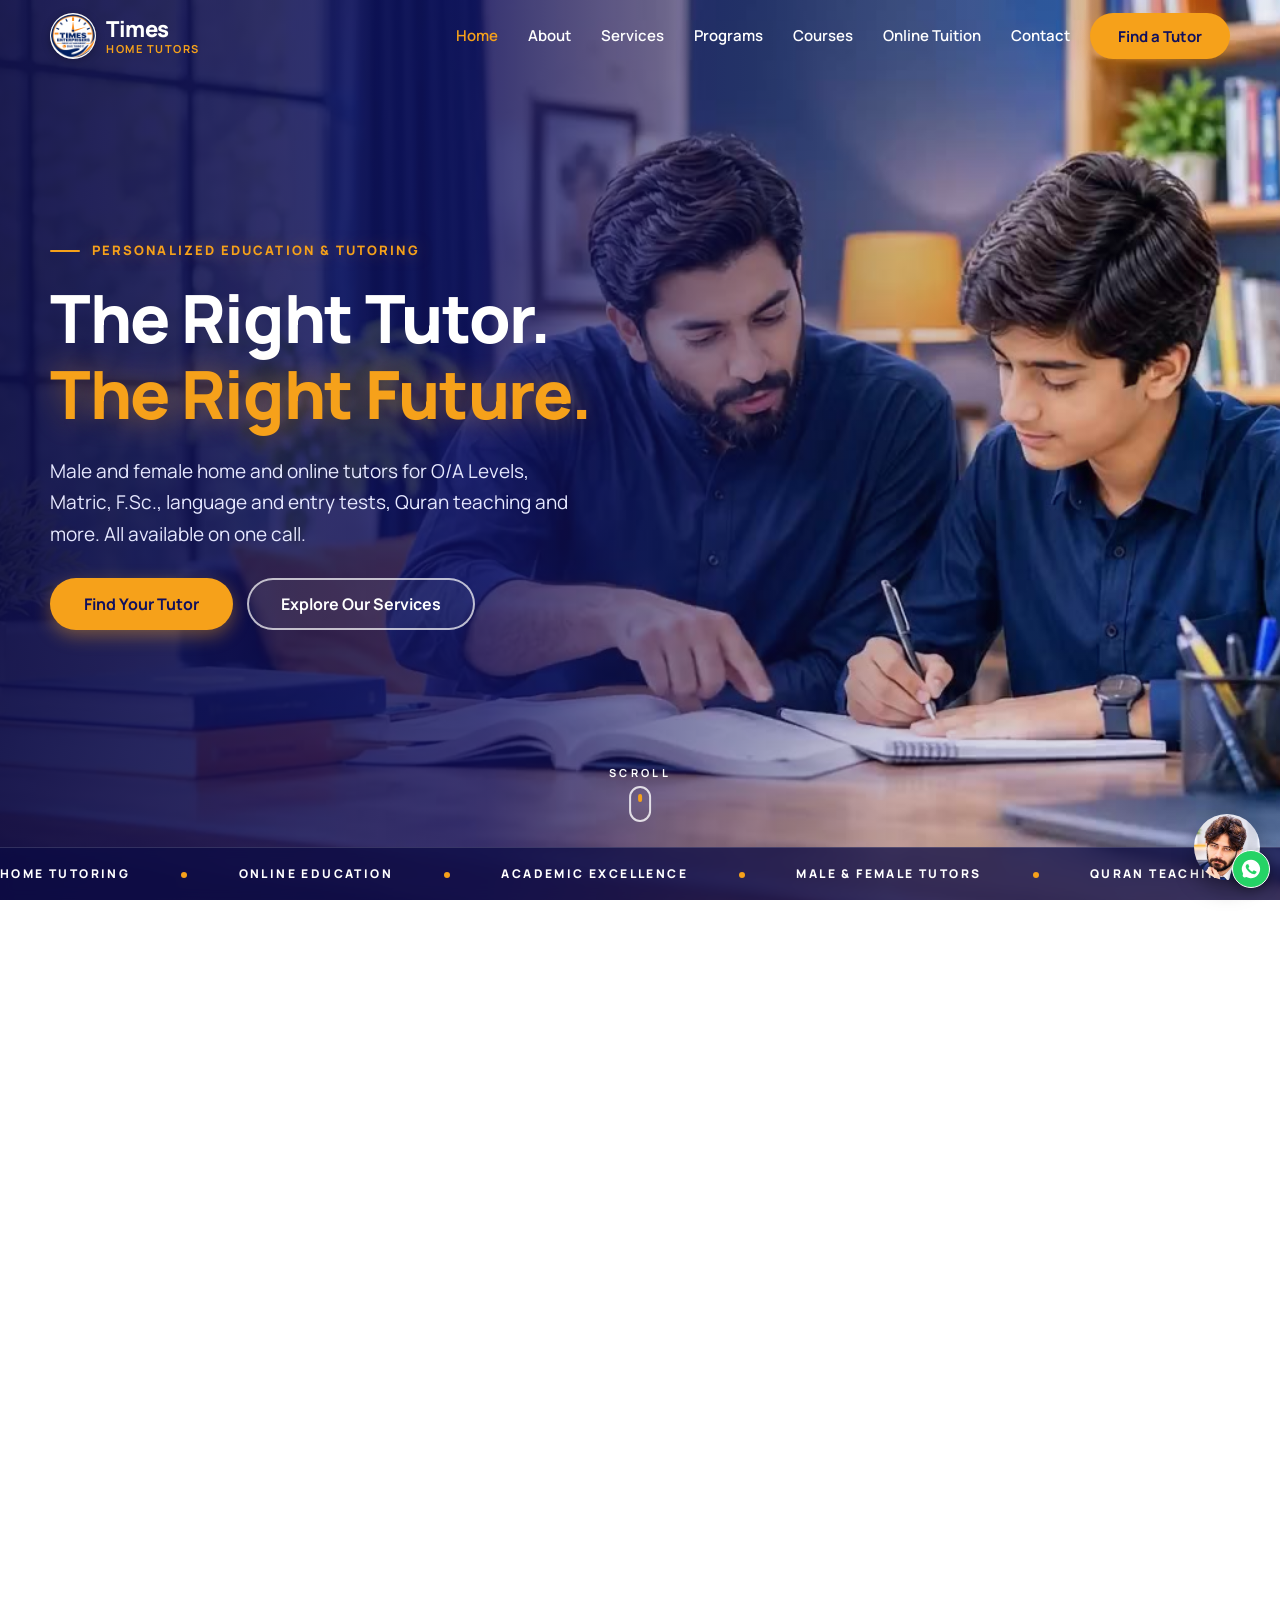
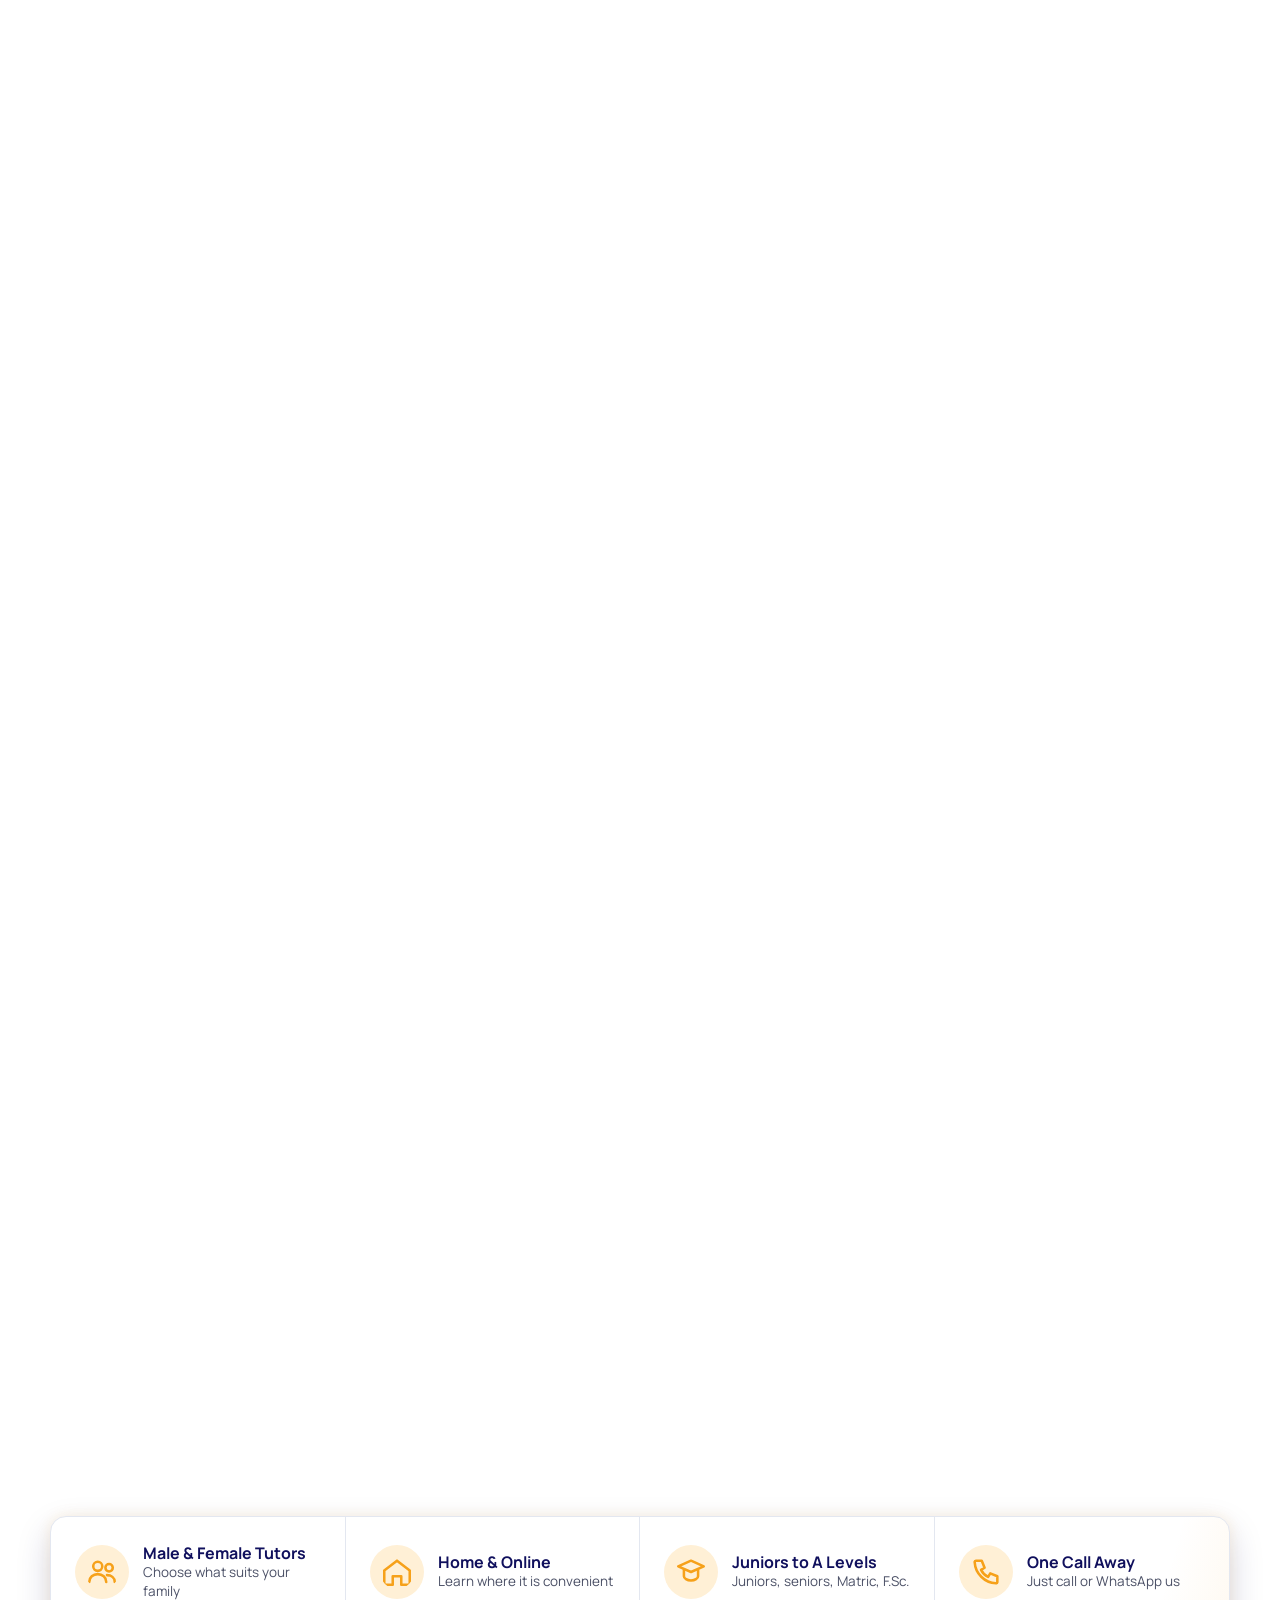
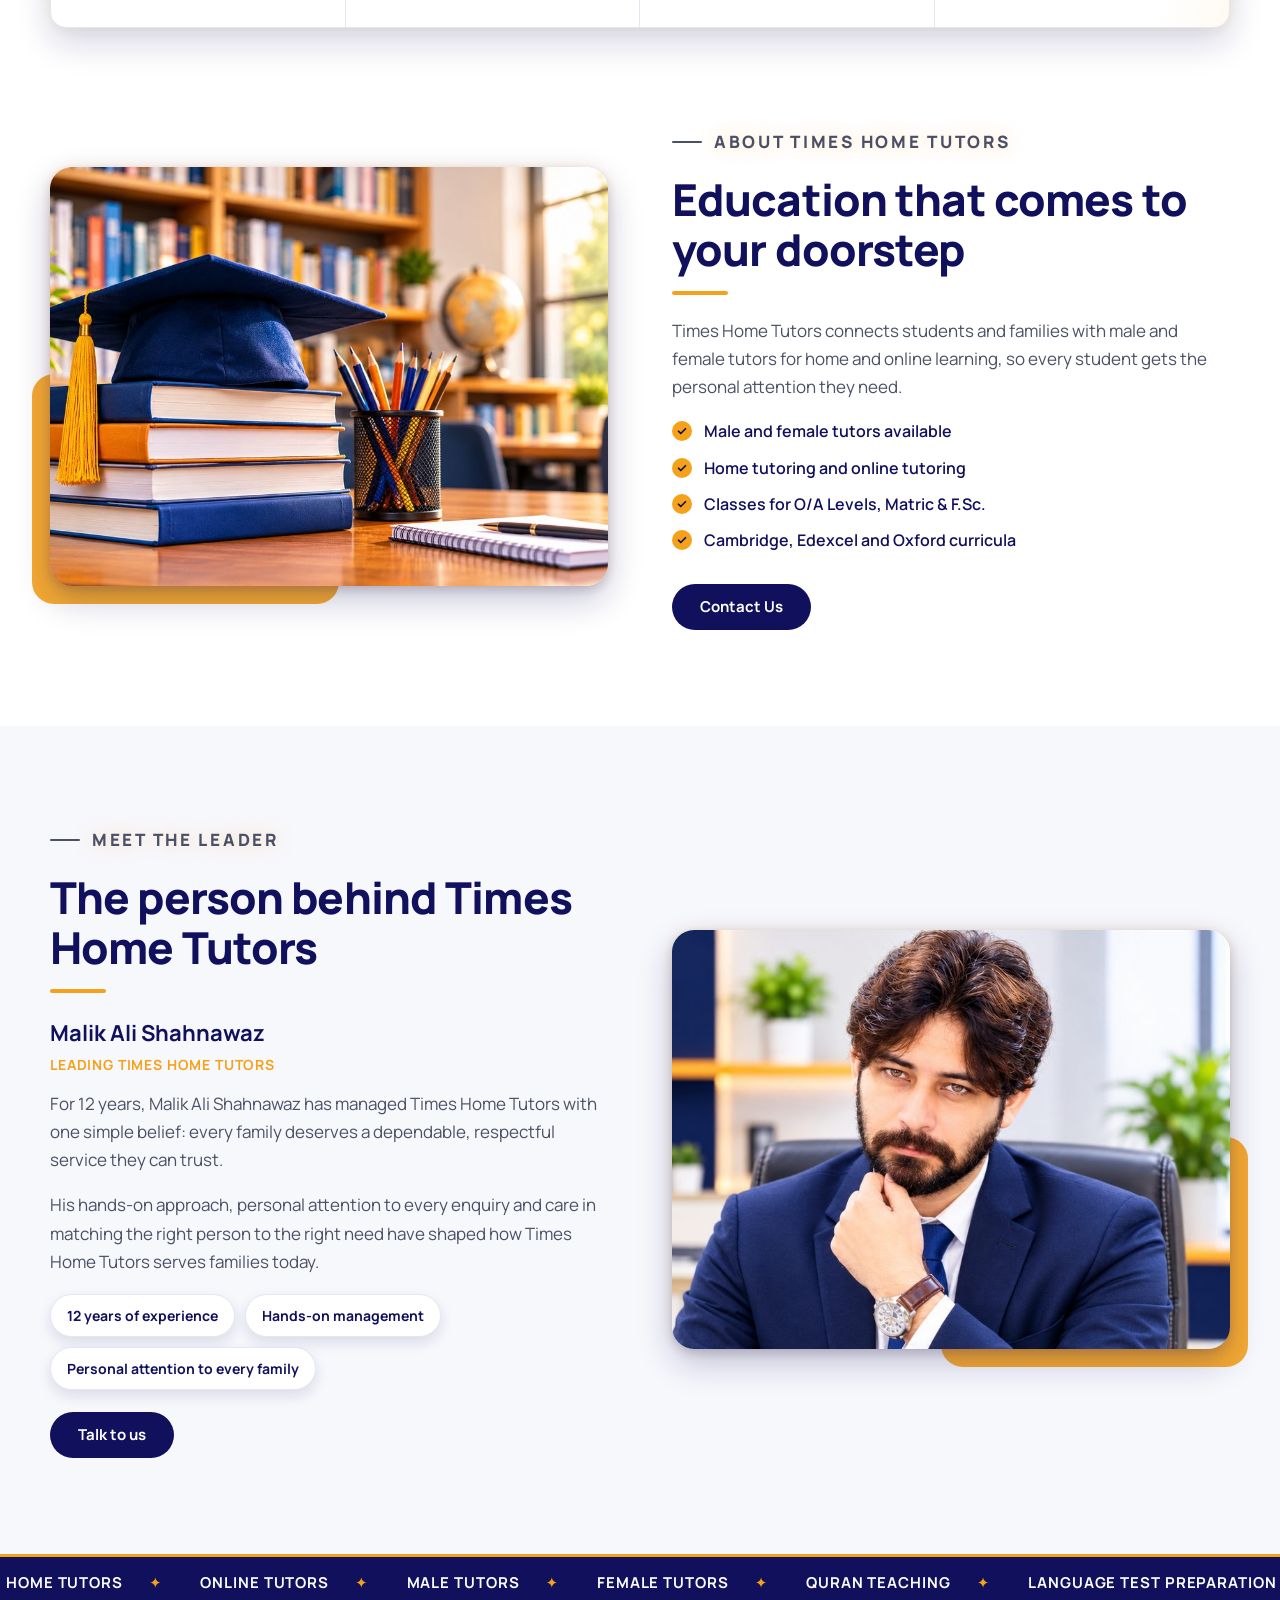
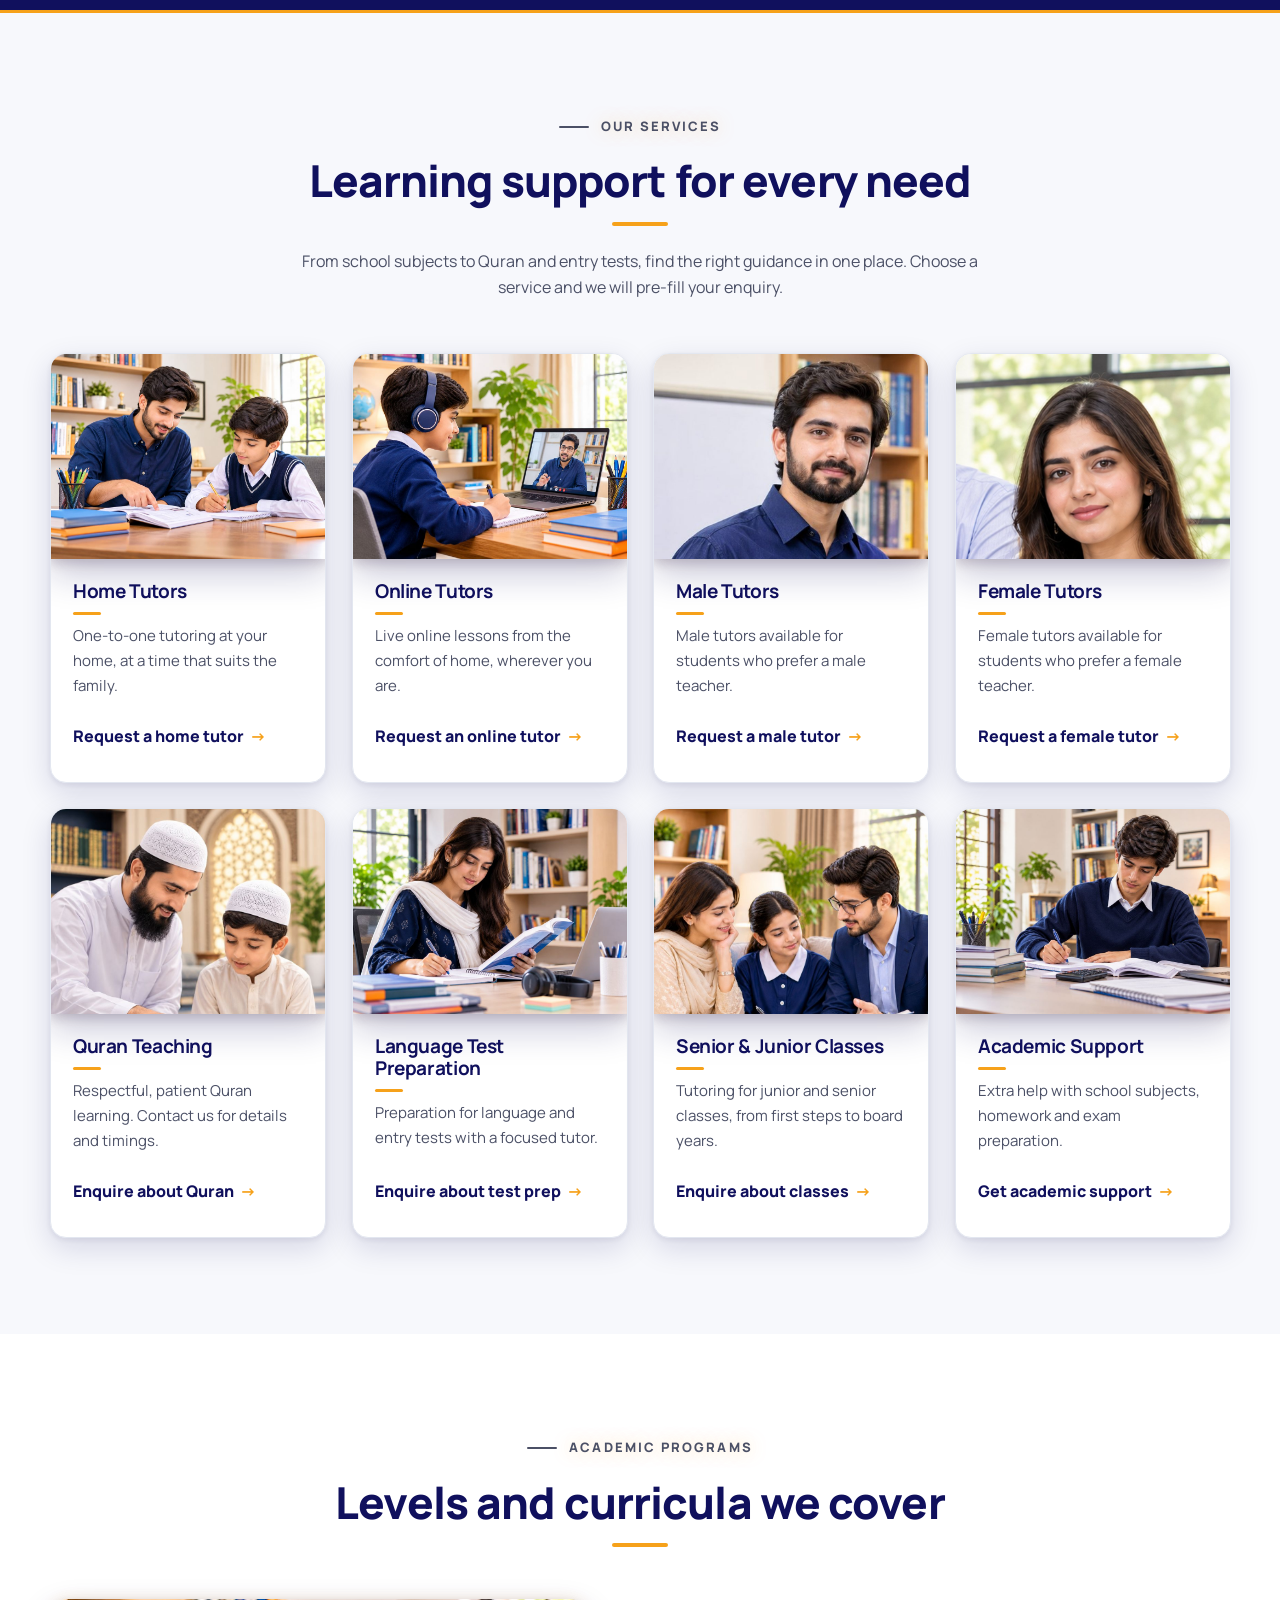
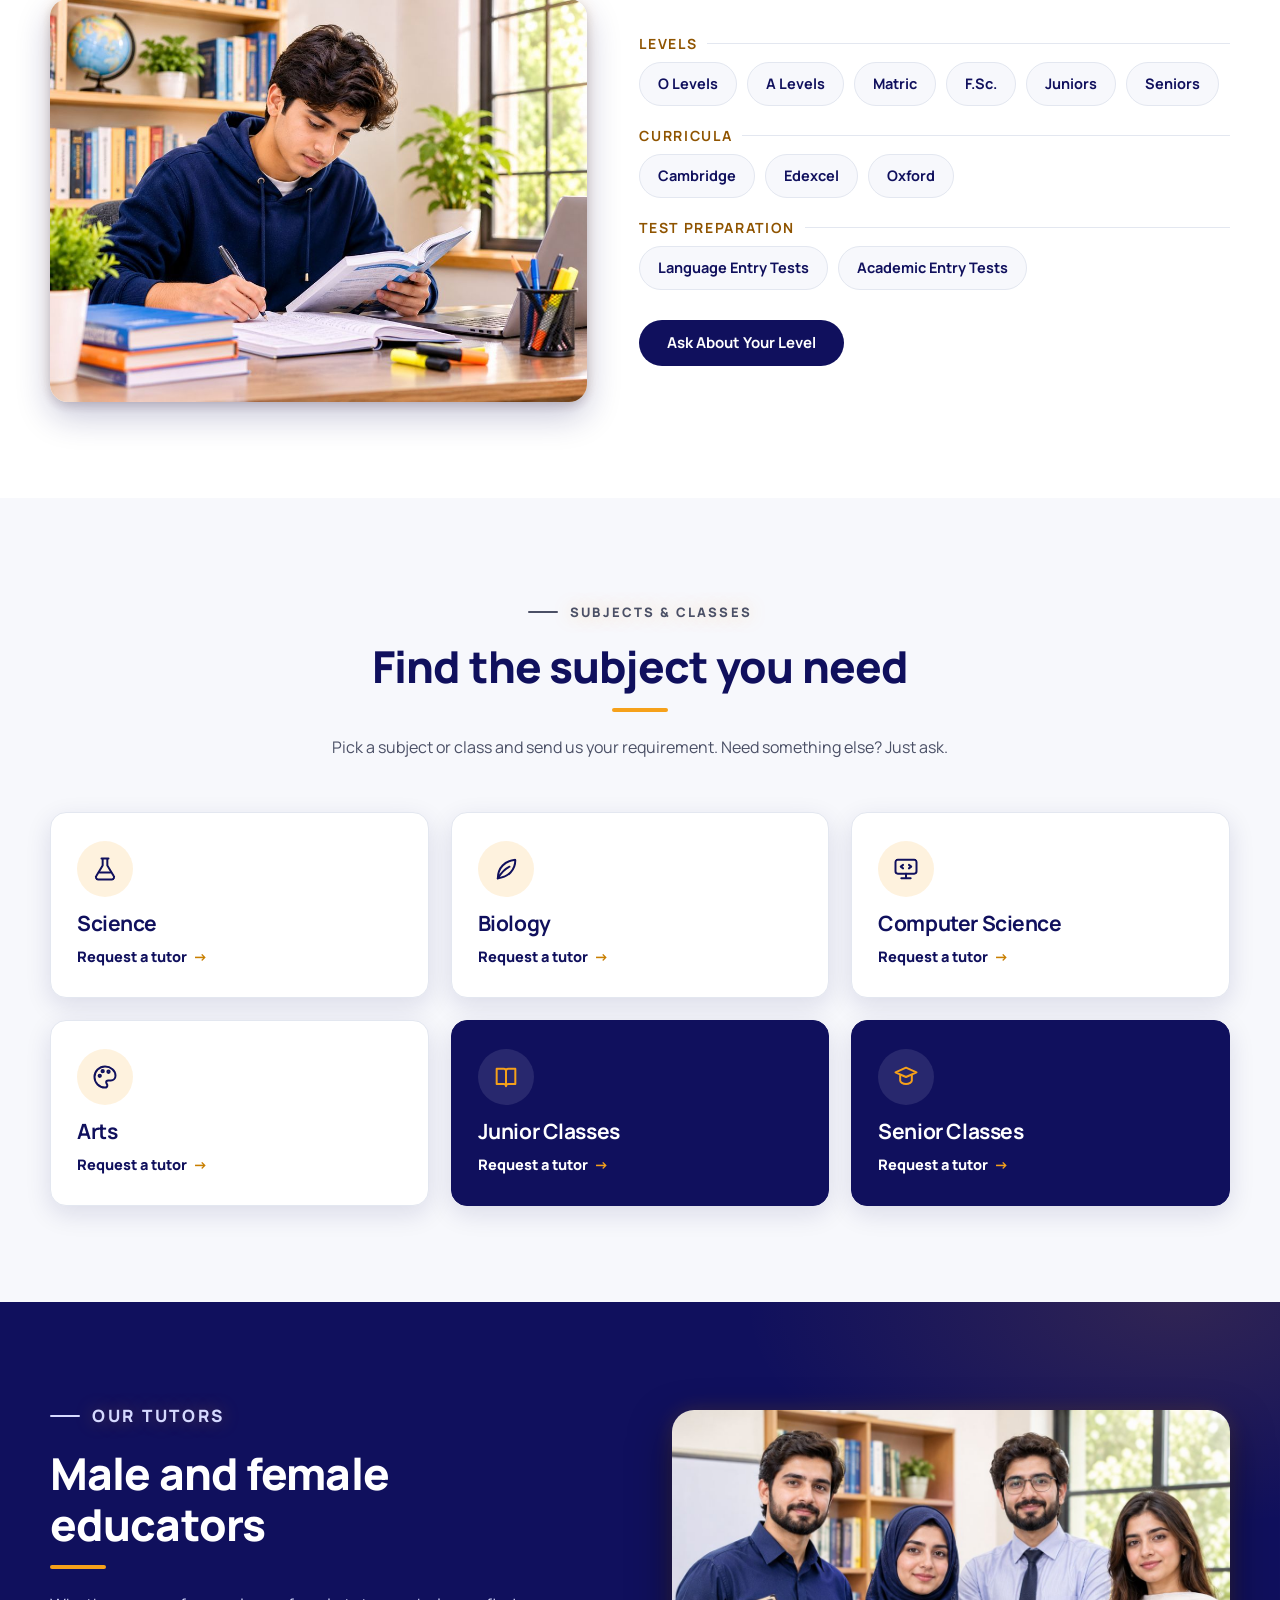
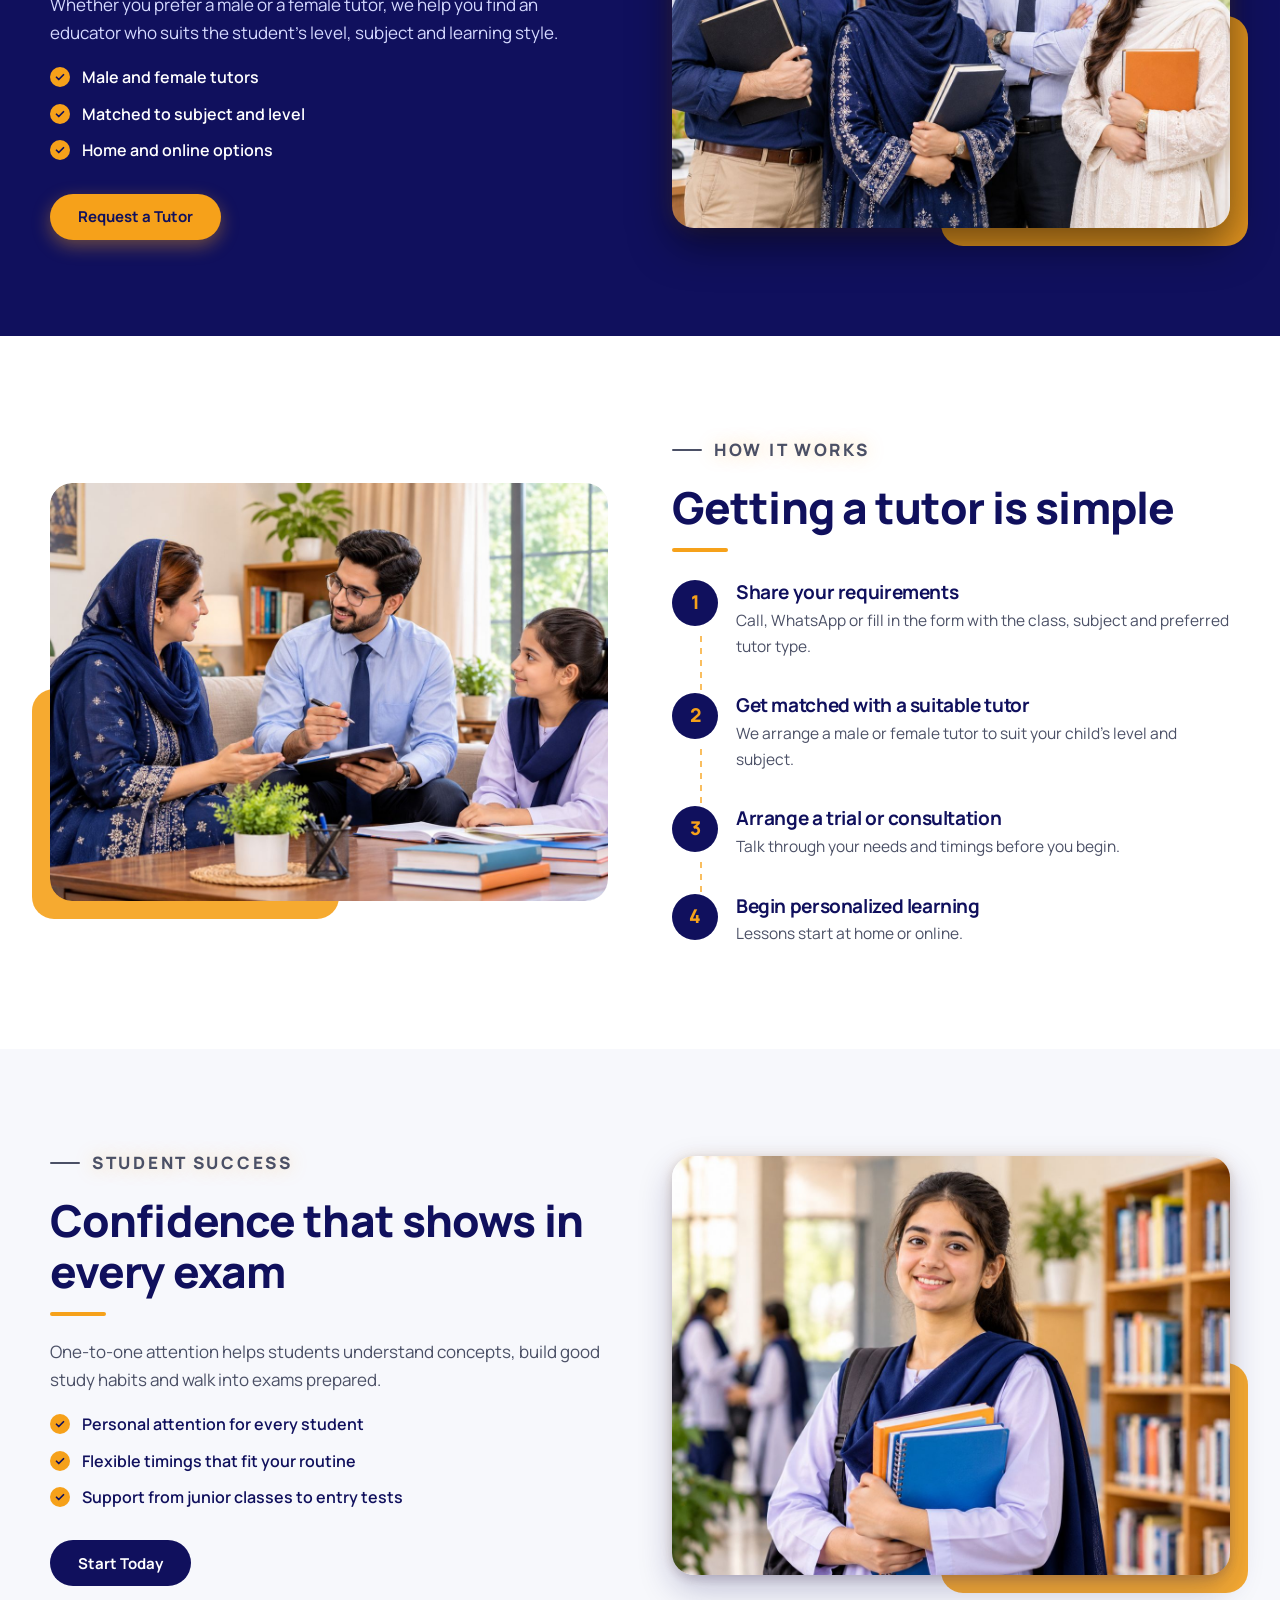
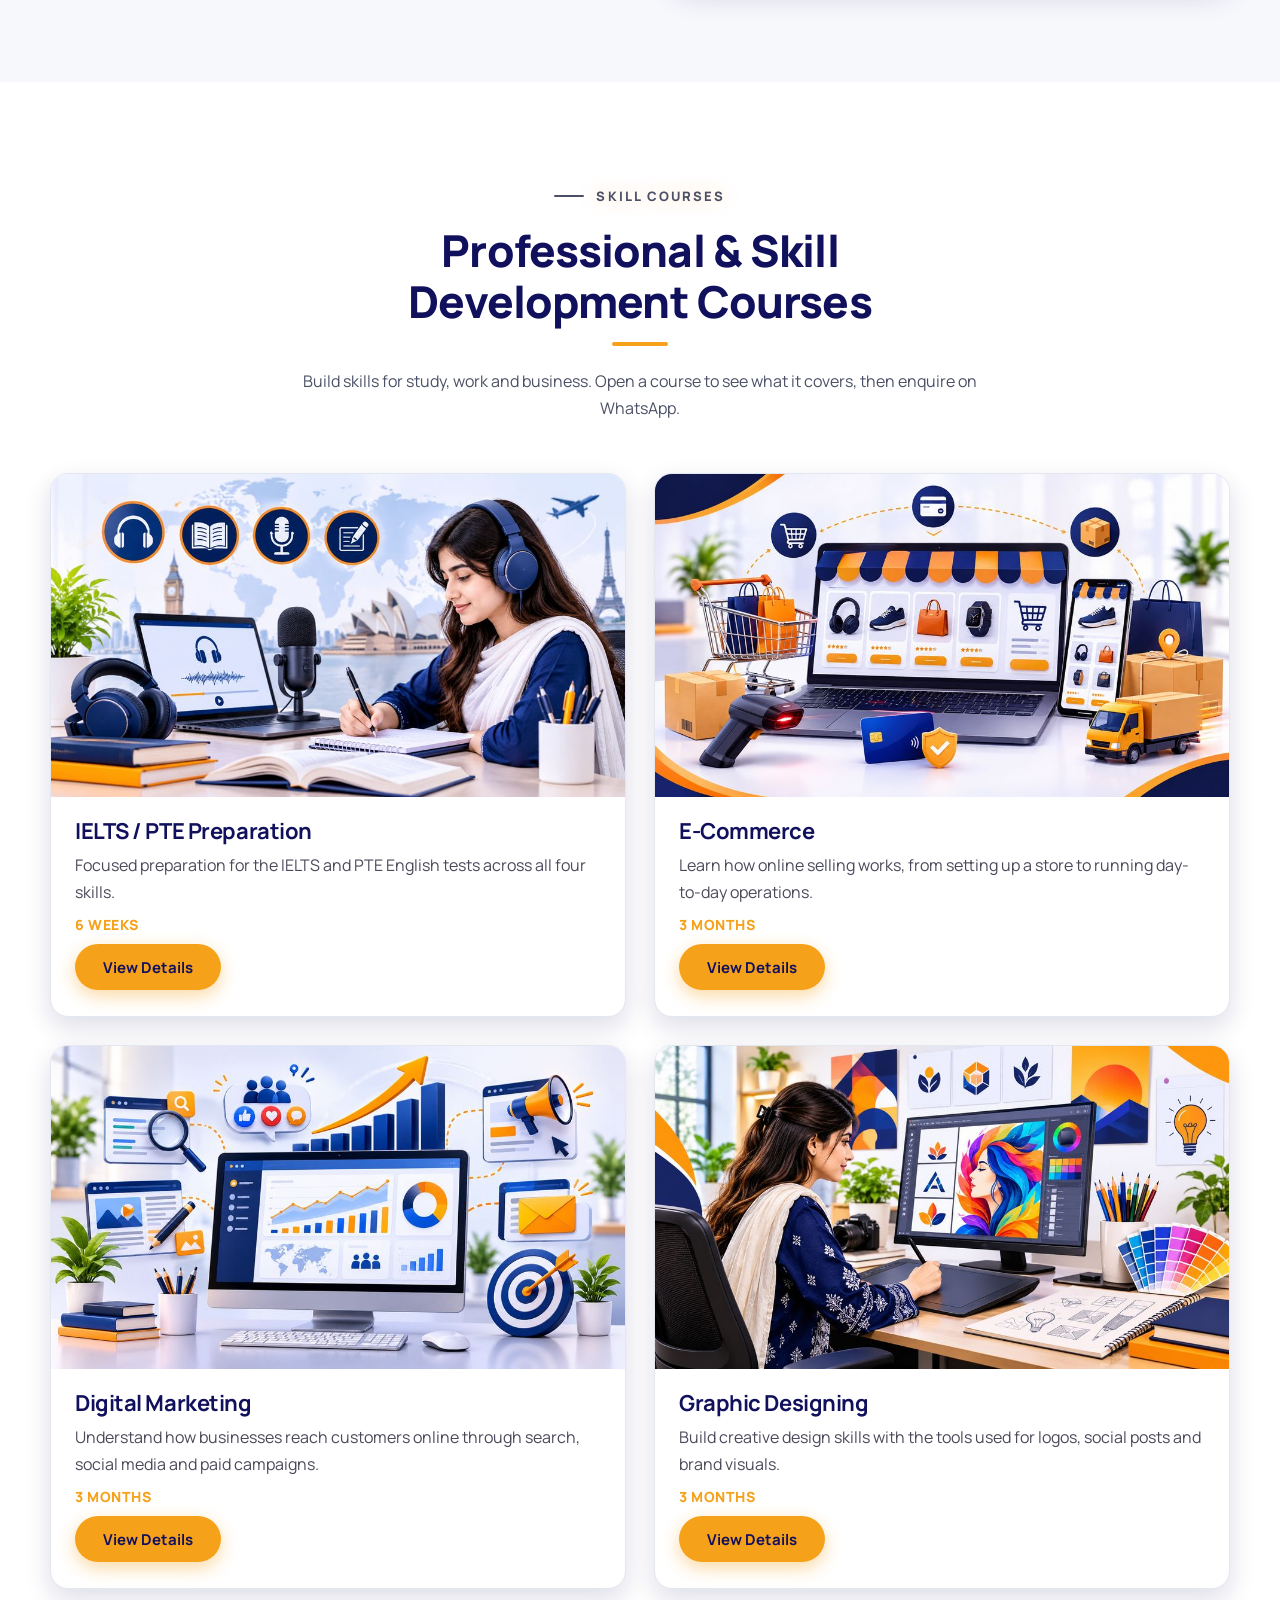
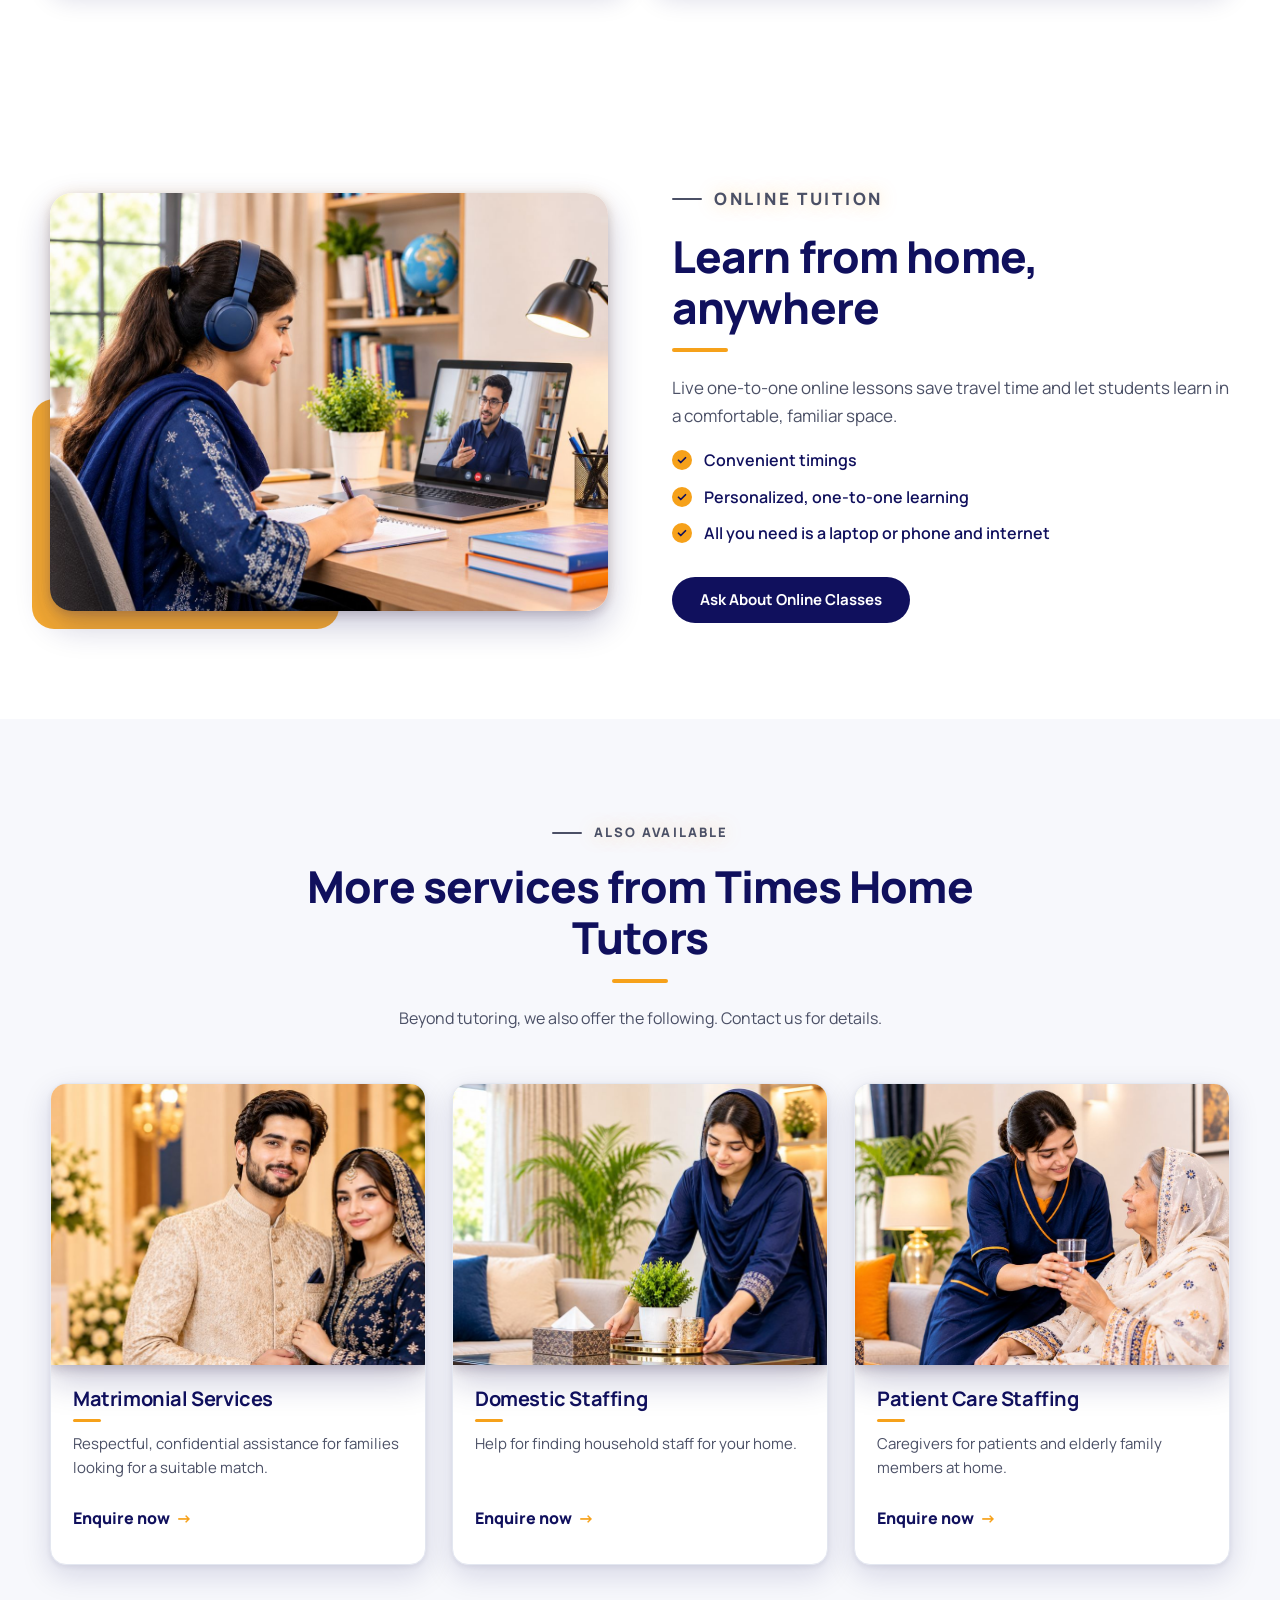
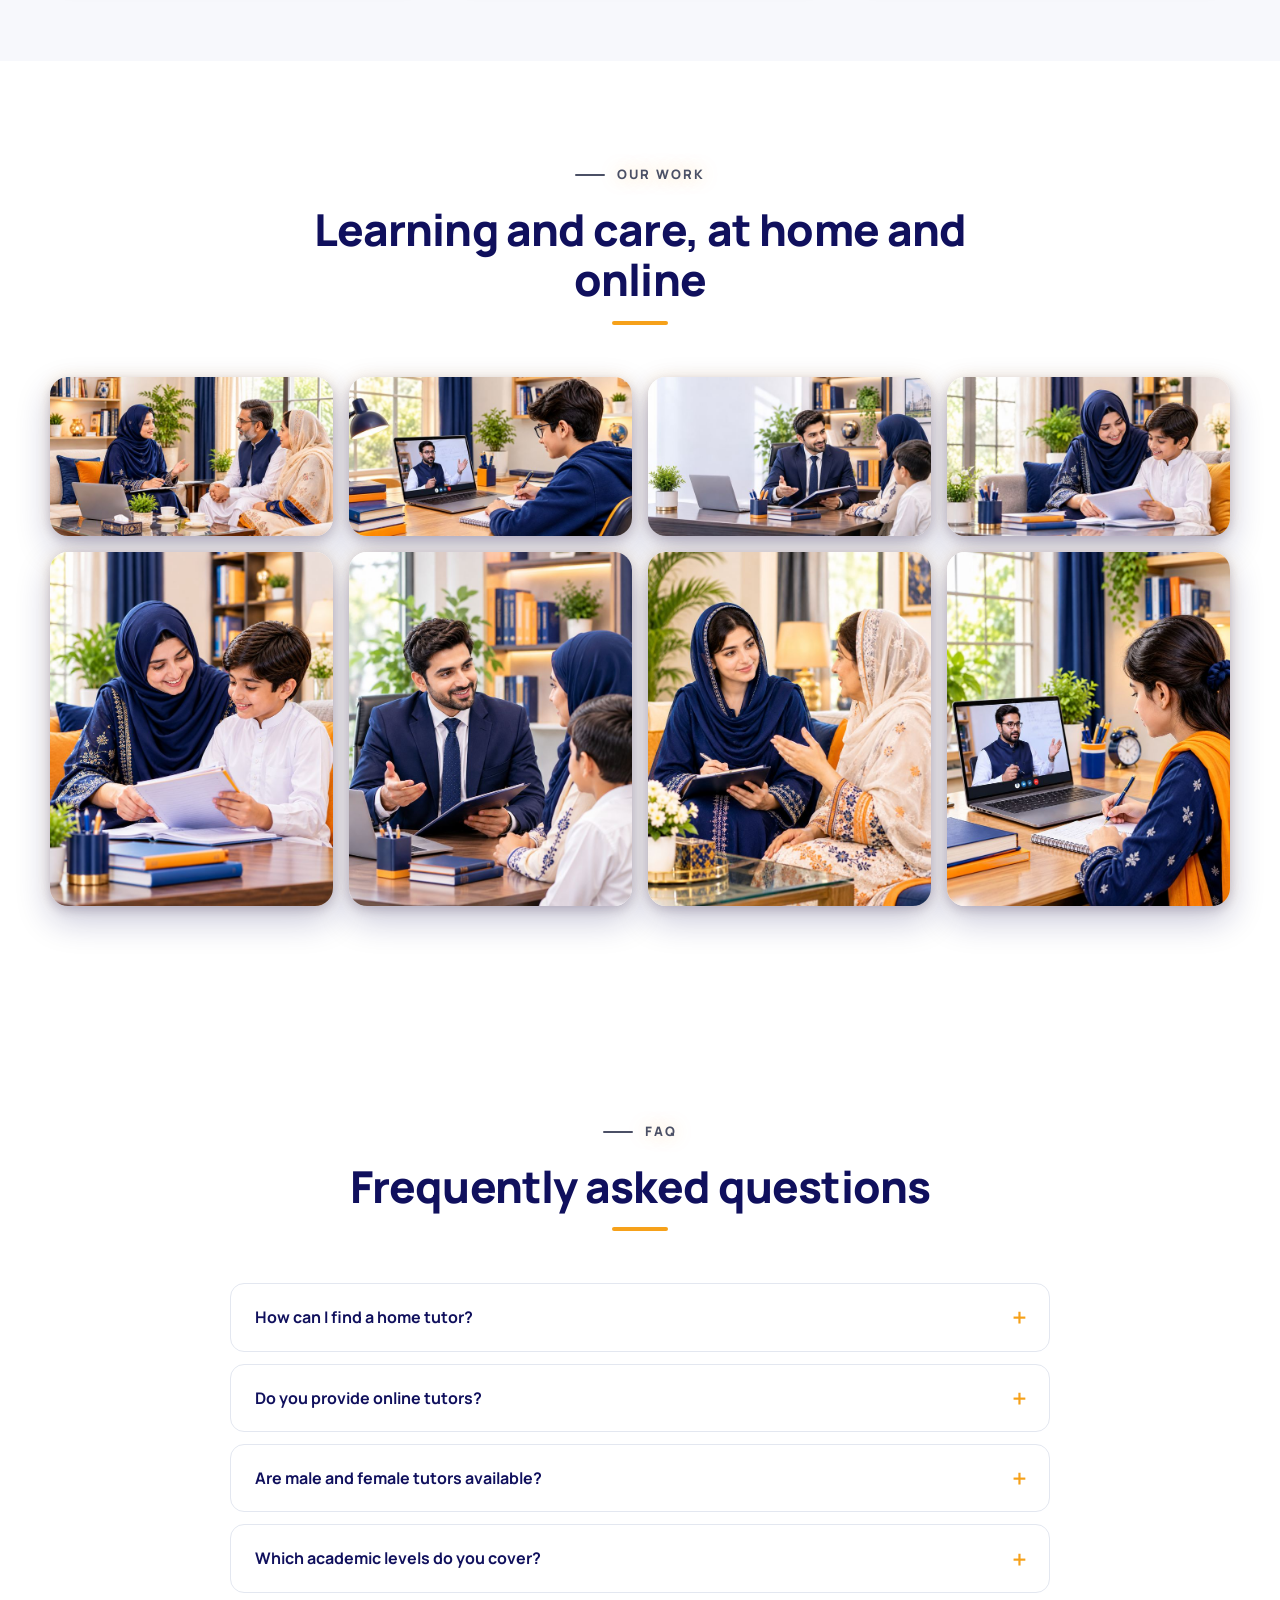
<file: scroll/index.html>
<!DOCTYPE html>
<html lang="en">
<head>
<meta charset="utf-8">
<meta name="viewport" content="width=device-width, initial-scale=1">
<title>Times Home Tutors – Male &amp; Female Home &amp; Online Tutors</title>
<meta name="description" content="Male and female home and online tutors for O/A Levels, Matric, F.Sc., juniors, seniors and Quran teaching. Call or WhatsApp Times Home Tutors: 0345-7888017.">
<meta name="robots" content="noindex, follow">
<link rel="canonical" href="https://timesenterprisers.vercel.app/">
<meta name="theme-color" content="#10105D">

<!-- Icons -->
<link rel="icon" href="../favicon-32.png" type="image/png" sizes="32x32">
<link rel="icon" href="../icon-512.png" type="image/png" sizes="512x512">
<link rel="icon" href="../favicon.ico" sizes="any">
<link rel="apple-touch-icon" href="../apple-touch-icon.png">

<!-- Open Graph (Facebook, LinkedIn, WhatsApp) -->
<meta property="og:type" content="website">
<meta property="og:site_name" content="Times Home Tutors">
<meta property="og:locale" content="en_US">
<meta property="og:url" content="https://timesenterprisers.vercel.app/">
<meta property="og:title" content="Times Home Tutors – Male &amp; Female Home &amp; Online Tutors">
<meta property="og:description" content="Male and female home and online tutors for O/A Levels, Matric, F.Sc., juniors, seniors and Quran teaching. Available on one call.">
<meta property="og:image" content="https://timesenterprisers.vercel.app/og-image.jpg">
<meta property="og:image:type" content="image/jpeg">
<meta property="og:image:width" content="1200">
<meta property="og:image:height" content="630">
<meta property="og:image:alt" content="Times Home Tutors – The Right Tutor. The Right Future. Call 0345-7888017">

<!-- Twitter / X card -->
<meta name="twitter:card" content="summary_large_image">
<meta name="twitter:title" content="Times Home Tutors – Male &amp; Female Home &amp; Online Tutors">
<meta name="twitter:description" content="Male and female home and online tutors for O/A Levels, Matric, F.Sc., juniors, seniors and Quran teaching. Available on one call.">
<meta name="twitter:image" content="https://timesenterprisers.vercel.app/og-image.jpg">
<meta name="twitter:image:alt" content="Times Home Tutors – The Right Tutor. The Right Future. Call 0345-7888017">

<!-- Structured data: organisation. No address, email or hours are listed because none are confirmed yet. -->

<link rel="preconnect" href="https://fonts.googleapis.com">
<link rel="preconnect" href="https://fonts.gstatic.com" crossorigin>
<link href="https://fonts.googleapis.com/css2?family=Manrope:wght@400;500;600;700;800&display=swap" rel="stylesheet">
<link rel="stylesheet" href="../styles.css">
</head>
<body>

<a class="skip" href="#main">Skip to content</a>

<!-- ============ NAVBAR ============ -->
<header class="nav" id="nav">
  <div class="container nav__in">
    <!-- LOGO PLACEHOLDER: replace .brand__mark + text with <img src="../images/logo.svg" alt="Times Home Tutors"> when the client sends the logo -->
    <a href="#home" class="brand" aria-label="Times Home Tutors – home">
      <img class="brand__logo" src="../images/logo-sm.png" alt="" width="48" height="48">
      <span class="brand__txt"><strong>Times</strong><small>Home Tutors</small></span>
    </a>
    <nav class="nav__links" id="menu" aria-label="Main">
      <a href="#home">Home</a>
      <a href="#about">About</a>
      <a href="#services">Services</a>
      <a href="#programs">Programs</a>
      <a href="#courses">Courses</a>
      <a href="#online">Online Tuition</a>
      <a href="#contact">Contact</a>
      <a class="btn btn--orange nav__cta-m" href="#contact">Find a Tutor</a>
    </nav>
    <a class="btn btn--orange nav__cta" href="#contact">Find a Tutor</a>
    <button class="burger" id="burger" aria-label="Open menu" aria-expanded="false" aria-controls="menu"><span></span><span></span><span></span></button>
  </div>
</header>

<main id="main">

<!-- ============ HERO ============ -->
<div class="scrub" id="scrub">
<section class="hero hero--scrub" id="home" aria-labelledby="hero-title">
  <div class="hero__bg hero__bg--video hero__bg--scrub">
    <img class="hero__poster" src="../images/hero-video-desktop-poster.jpg" alt="A tutor teaching a student at home" fetchpriority="high" width="1280" height="720">
    <video id="scrubVideo" muted playsinline preload="auto" aria-hidden="true" tabindex="-1"
      data-desktop="../videos/scrub-desktop.mp4" data-mobile="../videos/scrub-mobile.mp4"
      data-poster-desktop="../images/hero-video-desktop-poster.jpg" data-poster-mobile="../images/hero-video-mobile-poster.jpg"></video>
  </div>
  <div class="hero__shade"></div>
  <div class="container hero__in">
    <p class="eyebrow">PERSONALIZED EDUCATION &amp; TUTORING</p>
    <h1 id="hero-title">The Right Tutor.<br><span>The Right Future.</span></h1>
    <p class="hero__lead">Male and female home and online tutors for O/A Levels, Matric, F.Sc., language and entry tests, Quran teaching and more. All available on one call.</p>
    <div class="hero__btns">
      <a class="btn btn--orange btn--lg" href="#contact">Find Your Tutor</a>
      <a class="btn btn--ghost btn--lg" href="#services">Explore Our Services</a>
    </div>
  </div>
  <div class="hero__strip" aria-label="Home tutoring, online education, academic excellence"><div class="marq"><div class="marq__track"><div class="marq__grp"><span>HOME TUTORING</span><span>ONLINE EDUCATION</span><span>ACADEMIC EXCELLENCE</span><span>MALE &amp; FEMALE TUTORS</span><span>QURAN TEACHING</span></div><div class="marq__grp" aria-hidden="true"><span>HOME TUTORING</span><span>ONLINE EDUCATION</span><span>ACADEMIC EXCELLENCE</span><span>MALE &amp; FEMALE TUTORS</span><span>QURAN TEACHING</span></div></div></div></div>
<div class="scrub__caps" id="scrubCaps"><div class="cap"><p class="eyebrow">SERVICE 01 / 07</p><h2>Home<br><span>Tutors</span></h2><p class="cap__lead">One-to-one tutoring at your home, at a time that suits the family.</p></div><div class="cap"><p class="eyebrow">SERVICE 02 / 07</p><h2>Male &amp; Female<br><span>Tutors</span></h2><p class="cap__lead">Choose a male or female tutor, whichever suits your child best.</p></div><div class="cap"><p class="eyebrow">SERVICE 03 / 07</p><h2>Online<br><span>Tutors</span></h2><p class="cap__lead">Live online lessons from the comfort of home, wherever you are.</p></div><div class="cap"><p class="eyebrow">SERVICE 04 / 07</p><h2>Quran<br><span>Teaching</span></h2><p class="cap__lead">Respectful, patient Quran learning. Contact us for details and timings.</p></div><div class="cap"><p class="eyebrow">SERVICE 05 / 07</p><h2>Language &amp; Entry Test<br><span>Preparation</span></h2><p class="cap__lead">Preparation for language and entry tests with a focused tutor.</p></div><div class="cap"><p class="eyebrow">SERVICE 06 / 07</p><h2>Senior &amp; Junior<br><span>Classes</span></h2><p class="cap__lead">Tutoring for junior and senior classes, from first steps to board years.</p></div><div class="cap"><p class="eyebrow">SERVICE 07 / 07</p><h2>More Than<br><span>Tutoring</span></h2><p class="cap__lead">Matrimonial services, domestic staffing and patient care staffing.</p></div></div>
<div class="scrub__hint" id="scrubHint" aria-hidden="true"><span>Scroll</span><i></i></div>
</section>
</div>

<!-- ============ TRUST ============ -->
<section class="trust" aria-label="Why families choose us">
  <div class="container trust__grid">
    <div class="trust__item"><svg viewBox="0 0 24 24" aria-hidden="true"><circle cx="9" cy="8" r="3.2"/><circle cx="17" cy="9" r="2.6"/><path d="M3 19c0-3.2 2.7-5.5 6-5.5s6 2.3 6 5.5M15.5 14.2c3 0 5.5 1.8 5.5 4.8"/></svg><div><strong>Male &amp; Female Tutors</strong><span>Choose what suits your family</span></div></div>
    <div class="trust__item"><svg viewBox="0 0 24 24" aria-hidden="true"><path d="M3 11l9-7 9 7v9a1 1 0 0 1-1 1h-5v-6H9v6H4a1 1 0 0 1-1-1z"/></svg><div><strong>Home &amp; Online</strong><span>Learn where it is convenient</span></div></div>
    <div class="trust__item"><svg viewBox="0 0 24 24" aria-hidden="true"><path d="M3 8l9-4 9 4-9 4z"/><path d="M7 10.5V15c0 1.5 2.2 3 5 3s5-1.5 5-3v-4.5"/></svg><div><strong>Juniors to A Levels</strong><span>Juniors, seniors, Matric, F.Sc.</span></div></div>
    <div class="trust__item"><svg viewBox="0 0 24 24" aria-hidden="true"><path d="M5 4h4l2 5-2.5 1.5a11 11 0 0 0 5 5L15 13l5 2v4a1 1 0 0 1-1 1A16 16 0 0 1 4 5a1 1 0 0 1 1-1z"/></svg><div><strong>One Call Away</strong><span>Just call or WhatsApp us</span></div></div>
  </div>
</section>

<!-- ============ ABOUT ============ -->
<section class="sec about" id="about" aria-labelledby="about-title">
  <div class="container split">
    <div class="split__media">
      <picture>
        <source media="(max-width: 700px)" srcset="../images/about-mobile.jpg">
        <img src="../images/about-desktop.jpg" alt="Books, graduation cap and stationery on a study table" loading="lazy" width="1200" height="675">
      </picture>
    </div>
    <div class="split__txt">
      <p class="eyebrow eyebrow--dark">ABOUT TIMES HOME TUTORS</p>
      <h2 id="about-title">Education that comes to your doorstep</h2>
      <!-- CONTENT TO CONFIRM WITH CLIENT: approved company introduction, years of experience -->
      <p>Times Home Tutors connects students and families with male and female tutors for home and online learning, so every student gets the personal attention they need.</p>
      <ul class="ticks">
        <li>Male and female tutors available</li>
        <li>Home tutoring and online tutoring</li>
        <li>Classes for O/A Levels, Matric &amp; F.Sc.</li>
        <li>Cambridge, Edexcel and Oxford curricula</li>
      </ul>
      <a class="btn btn--navy" href="#contact">Contact Us</a>
    </div>
  </div>
</section>

<!-- ============ OWNER / LEADER ============
     CONTENT TO CONFIRM: the wording below is a warm placeholder written from the only confirmed facts
     (name from the logo, 12 years managing the service). Replace with the owner's real introduction,
     role title, qualifications and achievements once supplied. Do not add unverified claims. -->
<section class="sec sec--gray owner" id="owner" aria-labelledby="owner-title">
  <div class="container split split--rev">
    <div class="split__media">
      <picture><img src="../images/owner.jpg" style="object-position:center 18%" alt="Malik Ali Shahnawaz, who has managed Times Home Tutors for 12 years" loading="lazy" width="800" height="791"></picture>
    </div>
    <div class="split__txt">
      <p class="eyebrow eyebrow--dark">MEET THE LEADER</p>
      <h2 id="owner-title">The person behind Times Home Tutors</h2>
      <p class="owner__name"><strong>Malik Ali Shahnawaz</strong><span>Leading Times Home Tutors</span></p>
      <p>For 12 years, Malik Ali Shahnawaz has managed Times Home Tutors with one simple belief: every family deserves a dependable, respectful service they can trust.</p>
      <p>His hands-on approach, personal attention to every enquiry and care in matching the right person to the right need have shaped how Times Home Tutors serves families today.</p>
      <ul class="owner__chips">
        <li>12 years of experience</li>
        <li>Hands-on management</li>
        <li>Personal attention to every family</li>
      </ul>
      <a class="btn btn--navy" href="#contact">Talk to us</a>
    </div>
  </div>
</section>


<!-- ============ SERVICES (8) ============ -->
<div class="ticker" aria-label="Our services"><div class="marq__track marq__track--slow"><div class="marq__grp"><span>Home Tutors</span><span>Online Tutors</span><span>Male Tutors</span><span>Female Tutors</span><span>Quran Teaching</span><span>Language Test Preparation</span><span>Senior &amp; Junior Classes</span><span>Academic Support</span></div><div class="marq__grp" aria-hidden="true"><span>Home Tutors</span><span>Online Tutors</span><span>Male Tutors</span><span>Female Tutors</span><span>Quran Teaching</span><span>Language Test Preparation</span><span>Senior &amp; Junior Classes</span><span>Academic Support</span></div></div></div>

<section class="sec sec--gray" id="services" aria-labelledby="services-title">
  <div class="container">
    <header class="sec__head">
      <p class="eyebrow eyebrow--dark">OUR SERVICES</p>
      <h2 id="services-title">Learning support for every need</h2>
      <p>From school subjects to Quran and entry tests, find the right guidance in one place. Choose a service and we will pre-fill your enquiry.</p>
    </header>
    <div class="cards cards--4">
      <article class="card">
        <picture><source media="(max-width: 700px)" srcset="../images/home-tutors-mobile.jpg"><img src="../images/home-tutors-desktop.jpg" alt="Home tutor teaching a student at a study desk" loading="lazy" width="1000" height="750"></picture>
        <div class="card__b"><h3>Home Tutors</h3><p>One-to-one tutoring at your home, at a time that suits the family.</p><a class="link" href="#contact" data-service="Academic Tutoring" data-tutor="Home Tutor">Request a home tutor</a></div>
      </article>
      <article class="card">
        <picture><source media="(max-width: 700px)" srcset="../images/online-tutors-mobile.jpg"><img src="../images/online-tutors-desktop.jpg" alt="Student attending an online lesson on a laptop" loading="lazy" width="1000" height="750"></picture>
        <div class="card__b"><h3>Online Tutors</h3><p>Live online lessons from the comfort of home, wherever you are.</p><a class="link" href="#contact" data-service="Academic Tutoring" data-tutor="Online Tutor">Request an online tutor</a></div>
      </article>
      <article class="card">
        <picture><img src="../images/male-tutors-desktop.jpg" alt="Portrait of a male tutor" loading="lazy" width="800" height="600"></picture>
        <div class="card__b"><h3>Male Tutors</h3><p>Male tutors available for students who prefer a male teacher.</p><a class="link" href="#contact" data-service="Academic Tutoring" data-tutor="Male Tutor">Request a male tutor</a></div>
      </article>
      <article class="card">
        <picture><img src="../images/female-tutors-desktop.jpg" alt="Portrait of a female tutor" loading="lazy" width="800" height="600"></picture>
        <div class="card__b"><h3>Female Tutors</h3><p>Female tutors available for students who prefer a female teacher.</p><a class="link" href="#contact" data-service="Academic Tutoring" data-tutor="Female Tutor">Request a female tutor</a></div>
      </article>
      <article class="card">
        <picture><img src="../images/quran-teaching-2.jpg" style="object-position:center 10%" alt="Quran teacher guiding a young student through the verses" loading="lazy" width="800" height="1000"></picture>
        <div class="card__b"><h3>Quran Teaching</h3><p>Respectful, patient Quran learning. Contact us for details and timings.</p><a class="link" href="#contact" data-service="Quran Teaching">Enquire about Quran</a></div>
      </article>
      <article class="card">
        <picture><img src="../images/language-prep-desktop.jpg" alt="Student preparing for language and entry tests with a laptop and notes" loading="lazy" width="1000" height="750"></picture>
        <div class="card__b"><h3>Language Test Preparation</h3><p>Preparation for language and entry tests with a focused tutor.</p><a class="link" href="#contact" data-service="Language Test Preparation">Enquire about test prep</a></div>
      </article>
      <article class="card">
        <picture><img src="../images/senior-junior-desktop.jpg" style="object-position:center 12%" alt="A young student studying with a tutor while her parent looks on" loading="lazy" width="800" height="1000"></picture>
        <div class="card__b"><h3>Senior &amp; Junior Classes</h3><p>Tutoring for junior and senior classes, from first steps to board years.</p><a class="link" href="#contact" data-service="Academic Tutoring">Enquire about classes</a></div>
      </article>
      <article class="card">
        <picture><source media="(max-width: 700px)" srcset="../images/academic-prep-mobile.jpg"><img src="../images/academic-prep-desktop.jpg" alt="Student studying with books and a calculator" loading="lazy" width="1000" height="750"></picture>
        <div class="card__b"><h3>Academic Support</h3><p>Extra help with school subjects, homework and exam preparation.</p><a class="link" href="#contact" data-service="Academic Tutoring">Get academic support</a></div>
      </article>
    </div>
  </div>
</section>

<!-- ============ PROGRAMS ============ -->
<section class="sec" id="programs" aria-labelledby="programs-title">
  <div class="container">
    <header class="sec__head">
      <p class="eyebrow eyebrow--dark">ACADEMIC PROGRAMS</p>
      <h2 id="programs-title">Levels and curricula we cover</h2>
    </header>
    <div class="programs">
      <div class="programs__imgs">
        <figure><img src="../images/levels-desktop.jpg" alt="Student studying with textbooks and notebooks" loading="lazy" width="1000" height="750"></figure>
      </div>
      <div class="programs__list">
        <div class="pgroup"><h3>Levels</h3><div class="chips"><span>O Levels</span><span>A Levels</span><span>Matric</span><span>F.Sc.</span><span>Juniors</span><span>Seniors</span></div></div>
        <div class="pgroup"><h3>Curricula</h3><div class="chips"><span>Cambridge</span><span>Edexcel</span><span>Oxford</span></div></div>
        <div class="pgroup"><h3>Test preparation</h3><div class="chips"><span>Language Entry Tests</span><span>Academic Entry Tests</span></div></div>
        <a class="btn btn--navy" href="#contact" data-service="Academic Tutoring">Ask About Your Level</a>
      </div>
    </div>
  </div>
</section>

<!-- ============ SUBJECTS ============ -->
<section class="sec sec--gray" id="subjects" aria-labelledby="subjects-title">
  <div class="container">
    <header class="sec__head">
      <p class="eyebrow eyebrow--dark">SUBJECTS &amp; CLASSES</p>
      <h2 id="subjects-title">Find the subject you need</h2>
      <p>Pick a subject or class and send us your requirement. Need something else? Just ask.</p>
    </header>
    <div class="subjects">
      <a class="subject" href="#contact" data-service="Academic Tutoring" data-subject="Science">
        <svg viewBox="0 0 24 24" aria-hidden="true"><path d="M9 3h6M10 3v6l-5.200 8.600A2 2 0 0 0 6.500 21h11a2 2 0 0 0 1.700-3.400L14 9V3"/><path d="M7.500 15h9"/></svg>
        <h3>Science</h3><span>Request a tutor</span>
      </a>
      <a class="subject" href="#contact" data-service="Academic Tutoring" data-subject="Biology">
        <svg viewBox="0 0 24 24" aria-hidden="true"><path d="M5 20C5 11 11 5 20 4c0 9-6 15-15 16z"/><path d="M5 20c3-5 6-8 10-10"/></svg>
        <h3>Biology</h3><span>Request a tutor</span>
      </a>
      <a class="subject" href="#contact" data-service="Academic Tutoring" data-subject="Computer Science">
        <svg viewBox="0 0 24 24" aria-hidden="true"><rect x="3" y="4" width="18" height="12" rx="2"/><path d="M8 20h8M12 16v4M9.500 8.500L7.500 10l2 1.500M14.500 8.500l2 1.500-2 1.500"/></svg>
        <h3>Computer Science</h3><span>Request a tutor</span>
      </a>
      <a class="subject" href="#contact" data-service="Academic Tutoring" data-subject="Arts">
        <svg viewBox="0 0 24 24" aria-hidden="true"><path d="M12 3a9 9 0 1 0 0 18c1.400 0 2-.9 2-1.800 0-1.200-1-1.500-1-2.700 0-1 .8-1.500 1.800-1.500H17a4 4 0 0 0 4-4c0-4.400-4-8-9-8z"/><circle cx="7.500" cy="11" r="1"/><circle cx="10" cy="7" r="1"/><circle cx="15" cy="7.500" r="1"/></svg>
        <h3>Arts</h3><span>Request a tutor</span>
      </a>
      <a class="subject subject--alt" href="#contact" data-service="Academic Tutoring" data-level="Juniors">
        <svg viewBox="0 0 24 24" aria-hidden="true"><path d="M4 5h6a2 2 0 0 1 2 2v13a2 2 0 0 0-2-2H4zM20 5h-6a2 2 0 0 0-2 2v13a2 2 0 0 1 2-2h6z"/></svg>
        <h3>Junior Classes</h3><span>Request a tutor</span>
      </a>
      <a class="subject subject--alt" href="#contact" data-service="Academic Tutoring" data-level="Seniors">
        <svg viewBox="0 0 24 24" aria-hidden="true"><path d="M3 8l9-4 9 4-9 4z"/><path d="M7 10.500V15c0 1.500 2.200 3 5 3s5-1.500 5-3v-4.500"/></svg>
        <h3>Senior Classes</h3><span>Request a tutor</span>
      </a>
    </div>
  </div>
</section>

<!-- ============ TUTOR TEAM ============ -->
<section class="sec sec--navy" id="team" aria-labelledby="team-title">
  <div class="container split split--rev">
    <div class="split__txt">
      <p class="eyebrow">OUR TUTORS</p>
      <h2 id="team-title">Male and female educators</h2>
      <!-- CONTENT TO CONFIRM: tutor screening / verification process, qualifications. Individual tutor profiles can be added here once verified details are available. -->
      <p>Whether you prefer a male or a female tutor, we help you find an educator who suits the student’s level, subject and learning style.</p>
      <ul class="ticks ticks--light">
        <li>Male and female tutors</li>
        <li>Matched to subject and level</li>
        <li>Home and online options</li>
      </ul>
      <a class="btn btn--orange" href="#contact">Request a Tutor</a>
    </div>
    <div class="split__media">
      <picture><source media="(max-width: 700px)" srcset="../images/tutor-team-mobile.jpg"><img src="../images/tutor-team-desktop.jpg" alt="A group of male and female educators" loading="lazy" width="1200" height="900"></picture>
    </div>
  </div>
</section>

<!-- ============ HOW IT WORKS ============ -->
<section class="sec" id="how" aria-labelledby="how-title">
  <div class="container split">
    <div class="split__media">
      <picture><img src="../images/how-it-works-desktop.jpg" alt="Parent, tutor and student discussing learning needs" loading="lazy" width="1200" height="900"></picture>
    </div>
    <div class="split__txt">
      <p class="eyebrow eyebrow--dark">HOW IT WORKS</p>
      <h2 id="how-title">Getting a tutor is simple</h2>
      <!-- CONTENT TO CONFIRM: actual enquiry-to-tutor process -->
      <ol class="steps">
        <li><b>1</b><div><h3>Share your requirements</h3><p>Call, WhatsApp or fill in the form with the class, subject and preferred tutor type.</p></div></li>
        <li><b>2</b><div><h3>Get matched with a suitable tutor</h3><p>We arrange a male or female tutor to suit your child’s level and subject.</p></div></li>
        <li><b>3</b><div><h3>Arrange a trial or consultation</h3><p>Talk through your needs and timings before you begin.</p></div></li>
        <li><b>4</b><div><h3>Begin personalized learning</h3><p>Lessons start at home or online.</p></div></li>
      </ol>
    </div>
  </div>
</section>

<!-- ============ STUDENT SUCCESS ============ -->
<section class="sec sec--gray" id="success" aria-labelledby="success-title">
  <div class="container split split--rev">
    <div class="split__txt">
      <p class="eyebrow eyebrow--dark">STUDENT SUCCESS</p>
      <h2 id="success-title">Confidence that shows in every exam</h2>
      <!-- Only verified results / testimonials may be added here -->
      <p>One-to-one attention helps students understand concepts, build good study habits and walk into exams prepared.</p>
      <ul class="ticks">
        <li>Personal attention for every student</li>
        <li>Flexible timings that fit your routine</li>
        <li>Support from junior classes to entry tests</li>
      </ul>
      <a class="btn btn--navy" href="#contact">Start Today</a>
    </div>
    <div class="split__media">
      <picture><source media="(max-width: 700px)" srcset="../images/student-success-mobile.jpg"><img src="../images/student-success-desktop.jpg" alt="Smiling student holding books" loading="lazy" width="1200" height="900"></picture>
    </div>
  </div>
</section>

<!-- ============ COURSES ============ -->
<section class="sec" id="courses" aria-labelledby="courses-title">
  <div class="container">
    <header class="sec__head">
      <p class="eyebrow eyebrow--dark">SKILL COURSES</p>
      <h2 id="courses-title">Professional &amp; Skill Development Courses</h2>
      <p>Build skills for study, work and business. Open a course to see what it covers, then enquire on WhatsApp.</p>
    </header>
    <div class="courses">
      <article class="ccard">
        <div class="ccard__img"><picture><source media="(max-width: 700px)" srcset="../images/course-english-mobile.jpg" width="720" height="900"><img src="../images/course-english-desktop.jpg" alt="A student with headphones studying for an English language test at a desk with a laptop and notes" loading="lazy" width="960" height="540"></picture></div>
        <div class="ccard__b">
          <h3>IELTS / PTE Preparation</h3>
          <p>Focused preparation for the IELTS and PTE English tests across all four skills.</p>
          <p class="ccard__dur">6 Weeks</p>
          <button type="button" class="btn btn--orange ccard__btn" data-course="ielts" aria-haspopup="dialog">View Details</button>
        </div>
      </article>
      <article class="ccard">
        <div class="ccard__img"><picture><source media="(max-width: 700px)" srcset="../images/course-ecom-mobile.jpg" width="720" height="900"><img src="../images/course-ecom-desktop.jpg" alt="An online store on a laptop and phone with shopping cart, parcels and delivery icons" loading="lazy" width="960" height="540"></picture></div>
        <div class="ccard__b">
          <h3>E-Commerce</h3>
          <p>Learn how online selling works, from setting up a store to running day-to-day operations.</p>
          <p class="ccard__dur">3 Months</p>
          <button type="button" class="btn btn--orange ccard__btn" data-course="ecommerce" aria-haspopup="dialog">View Details</button>
        </div>
      </article>
      <article class="ccard">
        <div class="ccard__img"><picture><source media="(max-width: 700px)" srcset="../images/course-digital-mobile.jpg" width="720" height="900"><img src="../images/course-digital-desktop.jpg" alt="A laptop showing analytics surrounded by search, social media, email and advertising icons" loading="lazy" width="960" height="540"></picture></div>
        <div class="ccard__b">
          <h3>Digital Marketing</h3>
          <p>Understand how businesses reach customers online through search, social media and paid campaigns.</p>
          <p class="ccard__dur">3 Months</p>
          <button type="button" class="btn btn--orange ccard__btn" data-course="digital" aria-haspopup="dialog">View Details</button>
        </div>
      </article>
      <article class="ccard">
        <div class="ccard__img"><picture><source media="(max-width: 700px)" srcset="../images/course-graphic-mobile.jpg" width="720" height="900"><img src="../images/course-graphic-desktop.jpg" alt="A graphic designer using a drawing tablet and design software in a bright studio" loading="lazy" width="960" height="540"></picture></div>
        <div class="ccard__b">
          <h3>Graphic Designing</h3>
          <p>Build creative design skills with the tools used for logos, social posts and brand visuals.</p>
          <p class="ccard__dur">3 Months</p>
          <button type="button" class="btn btn--orange ccard__btn" data-course="graphic" aria-haspopup="dialog">View Details</button>
        </div>
      </article>
    </div>
  </div>
</section>

<div class="cmodal" id="cmodal" hidden>
  <div class="cmodal__bg" data-close></div>
  <div class="cmodal__box" role="dialog" aria-modal="true" aria-labelledby="cmodal-title" tabindex="-1">
    <button type="button" class="cmodal__x" data-close aria-label="Close course details">&times;</button>
    <h3 id="cmodal-title"></h3>
    <p class="cmodal__over" id="cmodal-over"></p>
    <h4>What the course covers</h4>
    <ul class="cmodal__list" id="cmodal-list"></ul>
    <dl class="cmodal__meta">
      <div><dt>Duration</dt><dd id="cmodal-dur"></dd></div>
      <div><dt>Certificate</dt><dd>Details are shared when you enquire.</dd></div>
      <div><dt>Fees</dt><dd>Shared on enquiry.</dd></div>
    </dl>
    <a class="btn btn--wa btn--lg cmodal__cta" id="cmodal-cta" href="#" target="_blank" rel="noopener">Enroll Now</a>
  </div>
</div>

<!-- ============ ONLINE TUITION ============ -->
<section class="sec" id="online" aria-labelledby="online-title">
  <div class="container split">
    <div class="split__media">
      <img src="../images/online-tuition-desktop.jpg" alt="Student attending an online tutoring session at home" loading="lazy" width="1200" height="900">
    </div>
    <div class="split__txt">
      <p class="eyebrow eyebrow--dark">ONLINE TUITION</p>
      <h2 id="online-title">Learn from home, anywhere</h2>
      <!-- CONTENT TO CONFIRM: online tuition details and availability -->
      <p>Live one-to-one online lessons save travel time and let students learn in a comfortable, familiar space.</p>
      <ul class="ticks">
        <li>Convenient timings</li>
        <li>Personalized, one-to-one learning</li>
        <li>All you need is a laptop or phone and internet</li>
      </ul>
      <a class="btn btn--navy" href="#contact" data-service="Academic Tutoring" data-tutor="Online Tutor">Ask About Online Classes</a>
    </div>
  </div>
</section>

<!-- ============ OTHER SERVICES ============ -->
<section class="sec sec--gray" id="other" aria-labelledby="other-title">
  <div class="container">
    <header class="sec__head">
      <p class="eyebrow eyebrow--dark">ALSO AVAILABLE</p>
      <h2 id="other-title">More services from Times Home Tutors</h2>
      <p>Beyond tutoring, we also offer the following. Contact us for details.</p>
    </header>
    <div class="cards cards--3">
      <article class="card">
        <picture><source media="(max-width: 700px)" srcset="../images/matrimonial-mobile.jpg"><img src="../images/matrimonial-desktop.jpg" alt="Couple in traditional wedding attire" loading="lazy" width="1000" height="563"></picture>
        <div class="card__b"><h3>Matrimonial Services</h3><p>Respectful, confidential assistance for families looking for a suitable match.</p><a class="link" href="#contact" data-service="Matrimonial Services">Enquire now</a></div>
      </article>
      <article class="card">
        <picture><source media="(max-width: 700px)" srcset="../images/domestic-staff-mobile.jpg"><img src="../images/domestic-staff-desktop.jpg" alt="Domestic staff member tidying a living room" loading="lazy" width="1000" height="563"></picture>
        <div class="card__b"><h3>Domestic Staffing</h3><p>Help for finding household staff for your home.</p><a class="link" href="#contact" data-service="Domestic Staffing">Enquire now</a></div>
      </article>
      <article class="card">
        <picture><source media="(max-width: 700px)" srcset="../images/patient-care-mobile.jpg"><img src="../images/patient-care-desktop.jpg" alt="A caregiver offering a glass of water to an elderly woman at home" loading="lazy" width="1000" height="729"></picture>
        <div class="card__b"><h3>Patient Care Staffing</h3><p>Caregivers for patients and elderly family members at home.</p><a class="link" href="#contact" data-service="Patient Care Staffing">Enquire now</a></div>
      </article>
    </div>
  </div>
</section>

<!-- ============ GALLERY ============ -->
<section class="sec sec--tint" id="gallery" aria-labelledby="gallery-title">
  <div class="container">
    <header class="sec__head">
      <p class="eyebrow eyebrow--dark">OUR WORK</p>
      <h2 id="gallery-title">Learning and care, at home and online</h2>
    </header>
    <div class="gallery">
      <figure><img src="../images/gal-family-home.jpg" alt="A tutor meeting a family at home" loading="lazy" width="700" height="394"></figure>
      <figure><img src="../images/gal-homework.jpg" alt="A tutor helping a boy with his homework" loading="lazy" width="700" height="875"></figure>
      <figure><img src="../images/gal-online-1.jpg" alt="A student attending an online lesson at her study desk" loading="lazy" width="700" height="394"></figure>
      <figure><img src="../images/gal-consult-office.jpg" alt="A consultant speaking with a parent and child in an office" loading="lazy" width="700" height="875"></figure>
      <figure><img src="../images/gal-family-meeting.jpg" alt="A family consultation in an office" loading="lazy" width="700" height="394"></figure>
      <figure><img src="../images/gal-consult-home.jpg" alt="A tutor talking with a parent at home" loading="lazy" width="700" height="875"></figure>
      <figure><img src="../images/gal-study-together.jpg" alt="A tutor and student studying together on a sofa" loading="lazy" width="700" height="394"></figure>
      <figure><img src="../images/gal-online-2.jpg" alt="A student following an online lesson on a laptop" loading="lazy" width="700" height="875"></figure>
    </div>
  </div>
</section>

<!-- ============ TESTIMONIALS ============
     No approved testimonials yet, so this section stays hidden.
     To publish real feedback: add objects to the TESTIMONIALS array at the top of script.js
     (quote, name, role: "Parent" | "Student" | "Tutor"). The section appears automatically.
     Never add invented names, quotes or ratings. -->
<section class="sec" id="testimonials" aria-labelledby="testi-title" hidden>
  <div class="container">
    <header class="sec__head">
      <p class="eyebrow eyebrow--dark">TESTIMONIALS</p>
      <h2 id="testi-title">What parents, students and tutors say</h2>
    </header>
    <div class="testi" id="testiGrid"></div>
  </div>
</section>

<!-- ============ FAQ ============ -->
<section class="sec" id="faq" aria-labelledby="faq-title">
  <div class="container faq">
    <header class="sec__head">
      <p class="eyebrow eyebrow--dark">FAQ</p>
      <h2 id="faq-title">Frequently asked questions</h2>
    </header>
    <details><summary>How can I find a home tutor?</summary><p>Call 0345-7888017 or 0340-3788847, message us on WhatsApp, or fill in the request form on this page with the class, subject and your preferred tutor type. We will get back to you to arrange a suitable tutor.</p></details>
    <details><summary>Do you provide online tutors?</summary><p>Yes, online tutors are one of our services. Choose “Online Tutor” as your preferred tutor type in the form, or tell us when you call.</p></details>
    <details><summary>Are male and female tutors available?</summary><p>Yes. Both male and female tutors are available. Tell us which you prefer when you contact us.</p></details>
    <details><summary>Which academic levels do you cover?</summary><p>We offer classes for juniors and seniors, Matric, F.Sc., and O and A Levels, including Cambridge, Edexcel and Oxford curricula, as well as language and entry test preparation.</p></details>
    <details><summary>Do you provide O Level and A Level tutors?</summary><p>Yes, we offer classes for O Levels and A Levels, including Cambridge, Edexcel and Oxford curricula. Contact us with your subject and we will help you from there.</p></details>
    <details><summary>Can I request a tutor for a specific subject?</summary><p>Yes. You can choose a subject in the request form. Subjects shown on this page include Science, Biology, Computer Science and Arts. If you need another subject, call or WhatsApp us and ask.</p></details>
    <details><summary>Do you provide Quran tutors?</summary><p>Yes, Quran teaching is one of our services. Contact us for details and to arrange a tutor.</p></details>
    <details><summary>How can I contact Times Home Tutors?</summary><p>Call 0345-7888017 or 0340-3788847, message us on WhatsApp at 0345-7888017, use the request form on this page, or reach us through our social media pages linked in the footer.</p></details>
  </div>
</section>

<!-- ============ CONTACT ============ -->
<section class="sec sec--navy contact" id="contact" aria-labelledby="contact-title">
  <div class="container contact__in">
    <div class="contact__txt">
      <p class="eyebrow">GET IN TOUCH</p>
      <h2 id="contact-title">Male &amp; female home tutors are available on one call</h2>
      <p>Tell us what you need and we will get back to you.</p>
      <div class="contact__btns">
        <a class="btn btn--ghost btn--lg" href="tel:+923457888017">Call Now</a>
        <a class="btn btn--wa btn--lg" data-wa="contact" href="https://wa.me/923457888017?text=Assalam%20o%20Alaikum%2C%20I%20need%20a%20tutor." target="_blank" rel="noopener">WhatsApp</a>
      </div>
    </div>
    <form class="form" id="form" novalidate>
      <h3>Request a tutor</h3>
      <label>I am looking for
        <select name="service" id="f-service" required>
          <option>Academic Tutoring</option>
          <option>Quran Teaching</option>
          <option>Language Test Preparation</option>
          <option>Matrimonial Services</option>
          <option>Domestic Staffing</option>
          <option>Patient Care Staffing</option>
        </select>
      </label>
      <div class="form__row">
        <label>Parent / Student Name
          <input name="name" id="f-name" required autocomplete="name">
        </label>
        <label>Phone Number
          <input name="phone" id="f-phone" type="tel" required autocomplete="tel" inputmode="tel" placeholder="03XX-XXXXXXX">
        </label>
      </div>
      <div class="form__row" data-show="Academic Tutoring">
        <label>Academic Level
          <select name="level" id="f-level">
            <option value="">Select level</option>
            <option>Juniors</option><option>Seniors</option><option>Matric</option><option>F.Sc.</option><option>O Levels</option><option>A Levels</option><option>Other / Not sure</option>
          </select>
        </label>
        <label>Subject Required
          <select name="subject" id="f-subject">
            <option value="">Select subject</option>
            <option>Science</option><option>Biology</option><option>Computer Science</option><option>Arts</option><option>Other (write below)</option>
          </select>
        </label>
      </div>
      <div class="form__row">
        <label data-show="Academic Tutoring,Quran Teaching,Language Test Preparation">Preferred Tutor Type
          <select name="tutor" id="f-tutor">
            <option>No Preference</option><option>Male Tutor</option><option>Female Tutor</option><option>Online Tutor</option><option>Home Tutor</option>
          </select>
        </label>
        <label>City / Area
        <input name="city" id="f-city" autocomplete="address-level2">
        </label>
      </div>
      <label>Additional Requirements
        <textarea name="msg" id="f-msg" rows="2"></textarea>
      </label>
      <button class="btn btn--orange btn--lg" type="submit">Send Request</button>
      <p class="form__msg" id="formMsg" role="status" aria-live="polite"></p>
      <p class="form__note">This opens WhatsApp with your details filled in. Press send there to submit your request.</p>
    </form>
  </div>
</section>

</main>

<!-- ============ FOOTER ============ -->
<footer class="foot">
  <div class="container foot__grid">
    <div>
      <a href="#home" class="brand brand--light" aria-label="Times Home Tutors – home"><img class="brand__logo" src="../images/logo.png" alt="" width="48" height="48"><span class="brand__txt"><strong>Times</strong><small>Home Tutors</small></span></a>
      <p>Times Home Tutors. Male and female home and online tutors for students of all levels, available on one call.</p>
      <div class="social social--brand" aria-label="Social media">
        <a href="https://www.facebook.com/share/19YZA6n1WC/" target="_blank" rel="noopener" aria-label="Facebook"><svg viewBox="0 0 24 24" aria-hidden="true" focusable="false"><path d="M9.101 23.691v-7.98H6.627v-3.667h2.474v-1.58c0-4.085 1.848-5.978 5.858-5.978.401 0 .955.042 1.468.103a8.68 8.68 0 0 1 1.141.195v3.325a8.623 8.623 0 0 0-.653-.036 26.805 26.805 0 0 0-.733-.009c-.707 0-1.259.096-1.675.309a1.686 1.686 0 0 0-.679.622c-.258.42-.374.995-.374 1.752v1.297h3.919l-.386 2.103-.287 1.564h-3.246v8.245C19.396 23.238 24 18.179 24 12.044c0-6.627-5.373-12-12-12s-12 5.373-12 12c0 5.628 3.874 10.35 9.101 11.647Z"/></svg></a>
        <a href="https://www.instagram.com/timeshometuition/" target="_blank" rel="noopener" aria-label="Instagram"><svg viewBox="0 0 24 24" aria-hidden="true" focusable="false"><path d="M7.0301.084c-1.2768.0602-2.1487.264-2.911.5634-.7888.3075-1.4575.72-2.1228 1.3877-.6652.6677-1.075 1.3368-1.3802 2.127-.2954.7638-.4956 1.6365-.552 2.914-.0564 1.2775-.0689 1.6882-.0626 4.947.0062 3.2586.0206 3.6671.0825 4.9473.061 1.2765.264 2.1482.5635 2.9107.308.7889.72 1.4573 1.388 2.1228.6679.6655 1.3365 1.0743 2.1285 1.38.7632.295 1.6361.4961 2.9134.552 1.2773.056 1.6884.069 4.9462.0627 3.2578-.0062 3.668-.0207 4.9478-.0814 1.28-.0607 2.147-.2652 2.9098-.5633.7889-.3086 1.4578-.72 2.1228-1.3881.665-.6682 1.0745-1.3378 1.3795-2.1284.2957-.7632.4966-1.636.552-2.9124.056-1.2809.0692-1.6898.063-4.948-.0063-3.2583-.021-3.6668-.0817-4.9465-.0607-1.2797-.264-2.1487-.5633-2.9117-.3084-.7889-.72-1.4568-1.3876-2.1228C21.2982 1.33 20.628.9208 19.8378.6165 19.074.321 18.2017.1197 16.9244.0645 15.6471.0093 15.236-.005 11.977.0014 8.718.0076 8.31.0215 7.0301.0839m.1402 21.6932c-1.17-.0509-1.8053-.2453-2.2287-.408-.5606-.216-.96-.4771-1.3819-.895-.422-.4178-.6811-.8186-.9-1.378-.1644-.4234-.3624-1.058-.4171-2.228-.0595-1.2645-.072-1.6442-.079-4.848-.007-3.2037.0053-3.583.0607-4.848.05-1.169.2456-1.805.408-2.2282.216-.5613.4762-.96.895-1.3816.4188-.4217.8184-.6814 1.3783-.9003.423-.1651 1.0575-.3614 2.227-.4171 1.2655-.06 1.6447-.072 4.848-.079 3.2033-.007 3.5835.005 4.8495.0608 1.169.0508 1.8053.2445 2.228.408.5608.216.96.4754 1.3816.895.4217.4194.6816.8176.9005 1.3787.1653.4217.3617 1.056.4169 2.2263.0602 1.2655.0739 1.645.0796 4.848.0058 3.203-.0055 3.5834-.061 4.848-.051 1.17-.245 1.8055-.408 2.2294-.216.5604-.4763.96-.8954 1.3814-.419.4215-.8181.6811-1.3783.9-.4224.1649-1.0577.3617-2.2262.4174-1.2656.0595-1.6448.072-4.8493.079-3.2045.007-3.5825-.006-4.848-.0608M16.953 5.5864A1.44 1.44 0 1 0 18.39 4.144a1.44 1.44 0 0 0-1.437 1.4424M5.8385 12.012c.0067 3.4032 2.7706 6.1557 6.173 6.1493 3.4026-.0065 6.157-2.7701 6.1506-6.1733-.0065-3.4032-2.771-6.1565-6.174-6.1498-3.403.0067-6.156 2.771-6.1496 6.1738M8 12.0077a4 4 0 1 1 4.008 3.9921A3.9996 3.9996 0 0 1 8 12.0077"/></svg></a>
        <a href="https://www.tiktok.com/@alishahnawaz66?_r=1&amp;_d=egme9j7j868285&amp;sec_uid=MS4wLjABAAAALMbO1x54GhoPkduYoUspnkf7wUO1pW9r-1YO_pz-RnZOr3smTWyB5927NkAGDl5i&amp;share_author_id=6674560071576486918&amp;sharer_language=en&amp;source=h5_m&amp;u_code=d5d31kkg2jc2fh&amp;timestamp=1795191043&amp;user_id=6674560071576486918&amp;sec_user_id=MS4wLjABAAAALMbO1x54GhoPkduYoUspnkf7wUO1pW9r-1YO_pz-RnZOr3smTWyB5927NkAGDl5i&amp;item_author_type=1&amp;utm_source=copy&amp;utm_campaign=client_share&amp;utm_medium=android&amp;share_iid=7709900763045201716&amp;share_link_id=5a412478-6333-4a21-82e1-93a069bcd39f&amp;share_app_id=1233&amp;ugbiz_name=ACCOUNT&amp;ug_btm=b8727%2Cb7360&amp;social_share_type=5&amp;enable_checksum=1" target="_blank" rel="noopener" aria-label="TikTok"><svg viewBox="0 0 24 24" aria-hidden="true" focusable="false"><path d="M12.525.02c1.31-.02 2.61-.01 3.91-.02.08 1.53.63 3.09 1.75 4.17 1.12 1.11 2.7 1.62 4.24 1.79v4.03c-1.44-.05-2.89-.35-4.2-.97-.57-.26-1.1-.59-1.62-.93-.01 2.92.01 5.84-.02 8.75-.08 1.4-.54 2.79-1.35 3.94-1.31 1.92-3.58 3.17-5.91 3.21-1.43.08-2.86-.31-4.08-1.03-2.02-1.19-3.44-3.37-3.65-5.71-.02-.5-.03-1-.01-1.49.18-1.9 1.12-3.72 2.58-4.96 1.66-1.44 3.98-2.13 6.15-1.72.02 1.48-.04 2.96-.04 4.44-.99-.32-2.15-.23-3.02.37-.63.41-1.11 1.04-1.36 1.75-.21.51-.15 1.07-.14 1.61.24 1.64 1.82 3.02 3.5 2.87 1.12-.01 2.19-.66 2.77-1.61.19-.33.4-.67.41-1.06.1-1.79.06-3.57.07-5.36.01-4.03-.01-8.05.02-12.07z"/></svg></a>
        <a href="https://youtube.com/@alishahnawaz4983" target="_blank" rel="noopener" aria-label="YouTube"><svg viewBox="0 0 24 24" aria-hidden="true" focusable="false"><path d="M23.498 6.186a3.016 3.016 0 0 0-2.122-2.136C19.505 3.545 12 3.545 12 3.545s-7.505 0-9.377.505A3.017 3.017 0 0 0 .502 6.186C0 8.07 0 12 0 12s0 3.93.502 5.814a3.016 3.016 0 0 0 2.122 2.136c1.871.505 9.376.505 9.376.505s7.505 0 9.377-.505a3.015 3.015 0 0 0 2.122-2.136C24 15.93 24 12 24 12s0-3.93-.502-5.814zM9.545 15.568V8.432L15.818 12l-6.273 3.568z"/></svg></a>
        <a href="https://x.com/alishahnawaz191" target="_blank" rel="noopener" aria-label="X (Twitter)"><svg viewBox="0 0 24 24" aria-hidden="true" focusable="false"><path d="M18.901 1.153h3.68l-8.04 9.19L24 22.846h-7.406l-5.8-7.584-6.638 7.584H.474l8.6-9.83L0 1.154h7.594l5.243 6.932ZM17.61 20.644h2.039L6.486 3.24H4.298Z"/></svg></a>
        <a href="https://www.threads.com/@timeshometuition" target="_blank" rel="noopener" aria-label="Threads"><svg viewBox="0 0 24 24" aria-hidden="true" focusable="false"><path d="M12.186 24h-.007c-3.581-.024-6.334-1.205-8.184-3.509C2.35 18.44 1.5 15.586 1.472 12.01v-.017c.03-3.579.879-6.43 2.525-8.482C5.845 1.205 8.6.024 12.18 0h.014c2.746.02 5.043.725 6.826 2.098 1.677 1.29 2.858 3.13 3.509 5.467l-2.04.569c-1.104-3.96-3.898-5.984-8.304-6.015-2.91.022-5.11.936-6.54 2.717C4.307 6.504 3.616 8.914 3.589 12c.027 3.086.718 5.496 2.057 7.164 1.43 1.783 3.631 2.698 6.54 2.717 2.623-.02 4.358-.631 5.8-2.045 1.647-1.613 1.618-3.593 1.09-4.798-.31-.71-.873-1.3-1.634-1.75-.192 1.352-.622 2.446-1.284 3.272-.886 1.102-2.14 1.704-3.73 1.79-1.202.065-2.361-.218-3.259-.801-1.063-.689-1.685-1.74-1.752-2.964-.065-1.19.408-2.285 1.33-3.082.88-.76 2.119-1.207 3.583-1.291a13.853 13.853 0 0 1 3.02.142c-.126-.742-.375-1.332-.75-1.757-.513-.586-1.308-.883-2.359-.89h-.029c-.844 0-1.992.232-2.721 1.32L7.734 7.847c.98-1.454 2.568-2.256 4.478-2.256h.044c3.194.02 5.097 1.975 5.287 5.388.108.046.216.094.321.142 1.49.7 2.58 1.761 3.154 3.07.797 1.82.871 4.79-1.548 7.158-1.85 1.81-4.094 2.628-7.277 2.65Zm1.003-11.69c-.242 0-.487.007-.739.021-1.836.103-2.98.946-2.916 2.143.067 1.256 1.452 1.839 2.784 1.767 1.224-.065 2.818-.543 3.086-3.71a10.5 10.5 0 0 0-2.215-.221z"/></svg></a>
        <a href="https://www.linkedin.com/in/ali-shahnawaz-626491213/" target="_blank" rel="noopener" aria-label="LinkedIn"><svg viewBox="0 0 24 24" aria-hidden="true" focusable="false"><path d="M20.447 20.452h-3.554v-5.569c0-1.328-.027-3.037-1.852-3.037-1.853 0-2.136 1.445-2.136 2.939v5.667H9.351V9h3.414v1.561h.046c.477-.9 1.637-1.85 3.37-1.85 3.601 0 4.267 2.37 4.267 5.455v6.286zM5.337 7.433c-1.144 0-2.063-.926-2.063-2.065 0-1.138.92-2.063 2.063-2.063 1.14 0 2.064.925 2.064 2.063 0 1.139-.925 2.065-2.064 2.065zm1.782 13.019H3.555V9h3.564v11.452zM22.225 0H1.771C.792 0 0 .774 0 1.729v20.542C0 23.227.792 24 1.771 24h20.451C23.2 24 24 23.227 24 22.271V1.729C24 .774 23.2 0 22.222 0h.003z"/></svg></a>
      </div>
    </div>
    <div class="foot__nav"><h4>Quick links</h4><a href="#home">Home</a><a href="#about">About</a><a href="#services">Services</a><a href="#programs">Programs</a><a href="#courses">Courses</a><a href="#online">Online Tuition</a><a href="#contact">Contact</a></div>
    <div><h4>Services</h4><a href="#services">Home Tutors</a><a href="#services">Online Tutors</a><a href="#services">Quran Teaching</a><a href="#services">Language Test Preparation</a><a href="#other">Matrimonial Services</a><a href="#other">Domestic &amp; Patient Care Staffing</a></div>
    <div><h4>Contact</h4><a href="tel:+923457888017">0345-7888017</a><a href="tel:+923403788847">0340-3788847</a><!-- ADD when confirmed: address and email --></div>
  </div>
  <div class="foot__copy"><div class="container">© <span id="yr">2026</span> Times Home Tutors. All rights reserved.</div></div>
</footer>

<a class="wa-float" id="waFloat" href="https://wa.me/923457888017?text=Assalam%20o%20Alaikum%2C%20I%20need%20a%20tutor." target="_blank" rel="noopener" aria-label="Chat with us on WhatsApp">
  <span class="wa-float__avatar"><img src="../images/owner-avatar.jpg" alt="" width="120" height="120"><svg viewBox="0 0 24 24" aria-hidden="true"><path d="M12 2a10 10 0 0 0-8.600 15.100L2 22l5-1.300A10 10 0 1 0 12 2zm5.800 14.200c-.2.700-1.400 1.300-1.900 1.400-.5.100-1.100.100-1.800-.100-.4-.1-1-.3-1.700-.6-3-1.300-4.900-4.300-5-4.500-.1-.2-1.200-1.600-1.200-3s.8-2.100 1-2.400c.3-.3.600-.3.800-.3h.6c.2 0 .4 0 .6.500l.8 2c.1.200.1.400 0 .5l-.3.500-.4.400c-.1.200-.3.300-.1.600.2.300.8 1.300 1.700 2.100 1.200 1 2.100 1.300 2.400 1.500.3.100.5.100.6-.1l.9-1.100c.2-.3.400-.2.700-.1l1.900.9c.3.100.5.200.5.300.1.200.1.800-.1 1.400z"/></svg></span>
</a>

<script src="../script.js"></script>
<div class="scrub__bar" id="scrubBar" aria-hidden="true"></div>
</body>
</html>
</file>
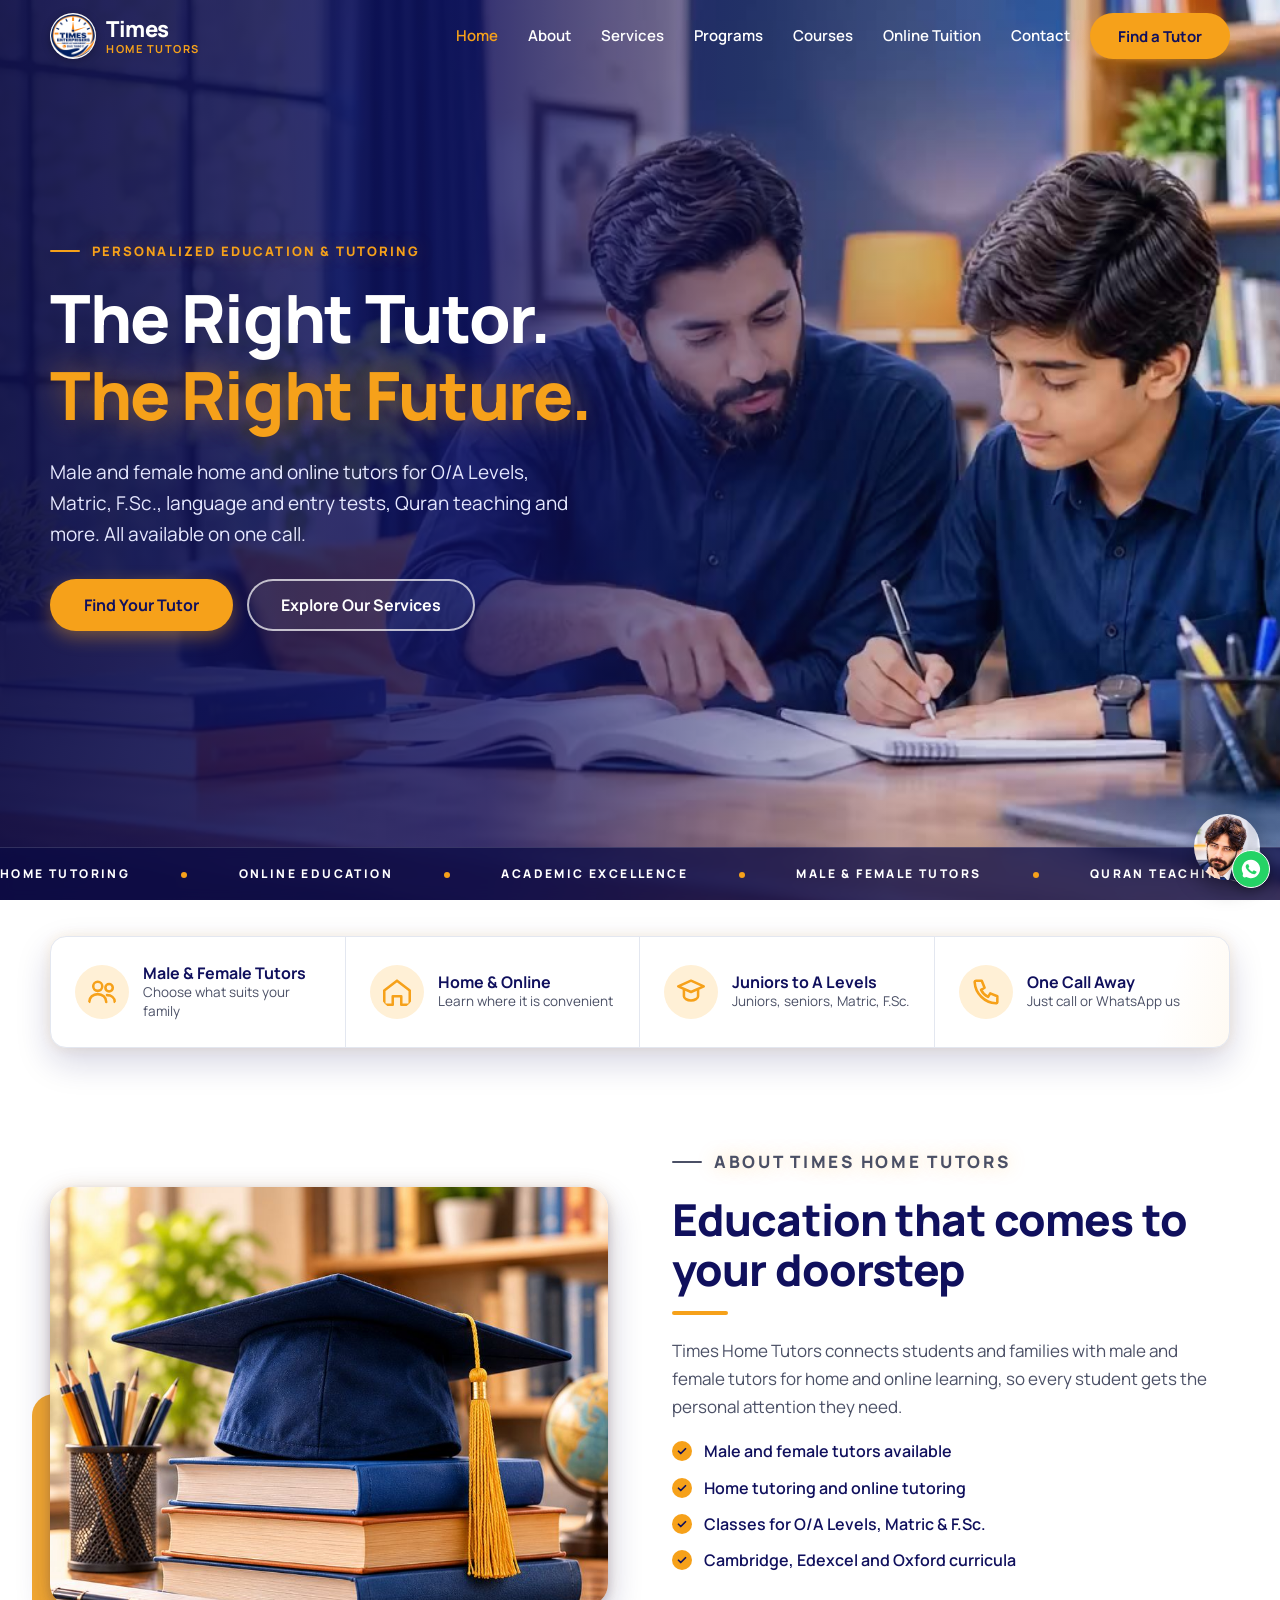
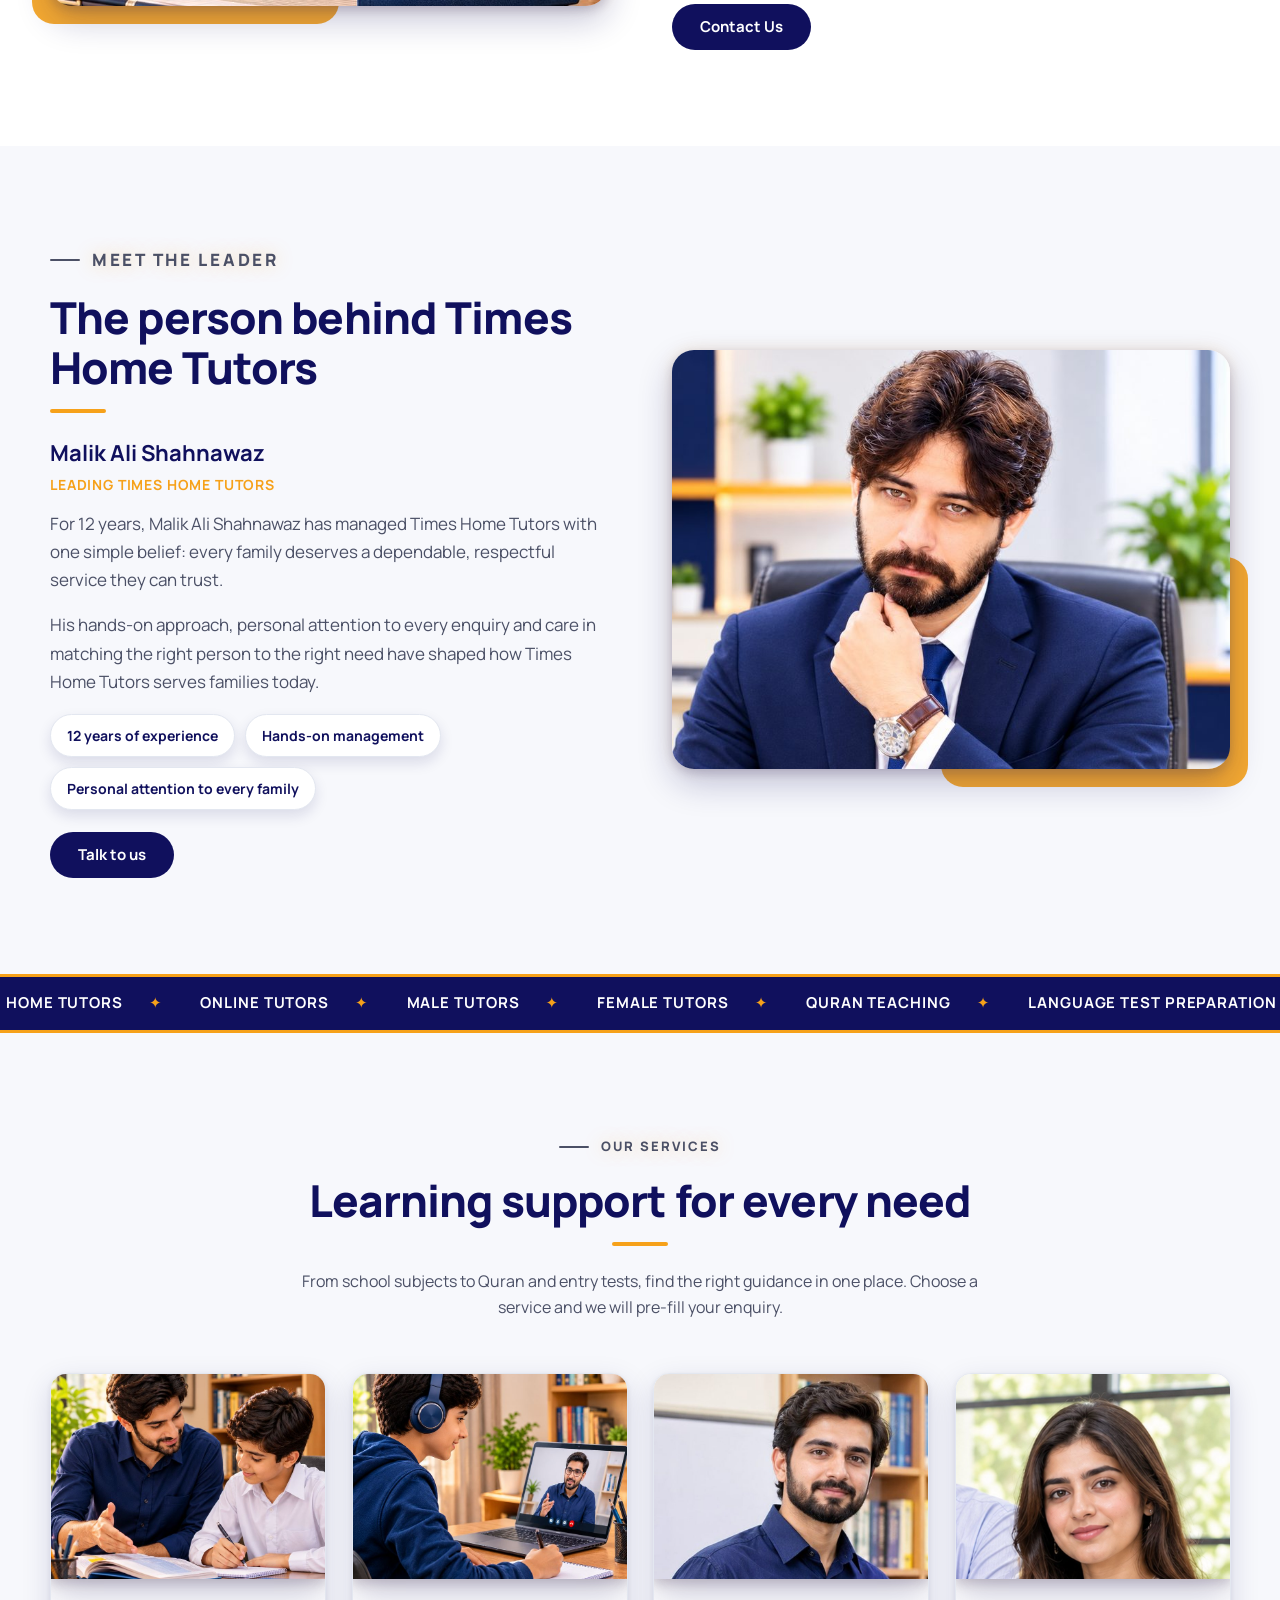
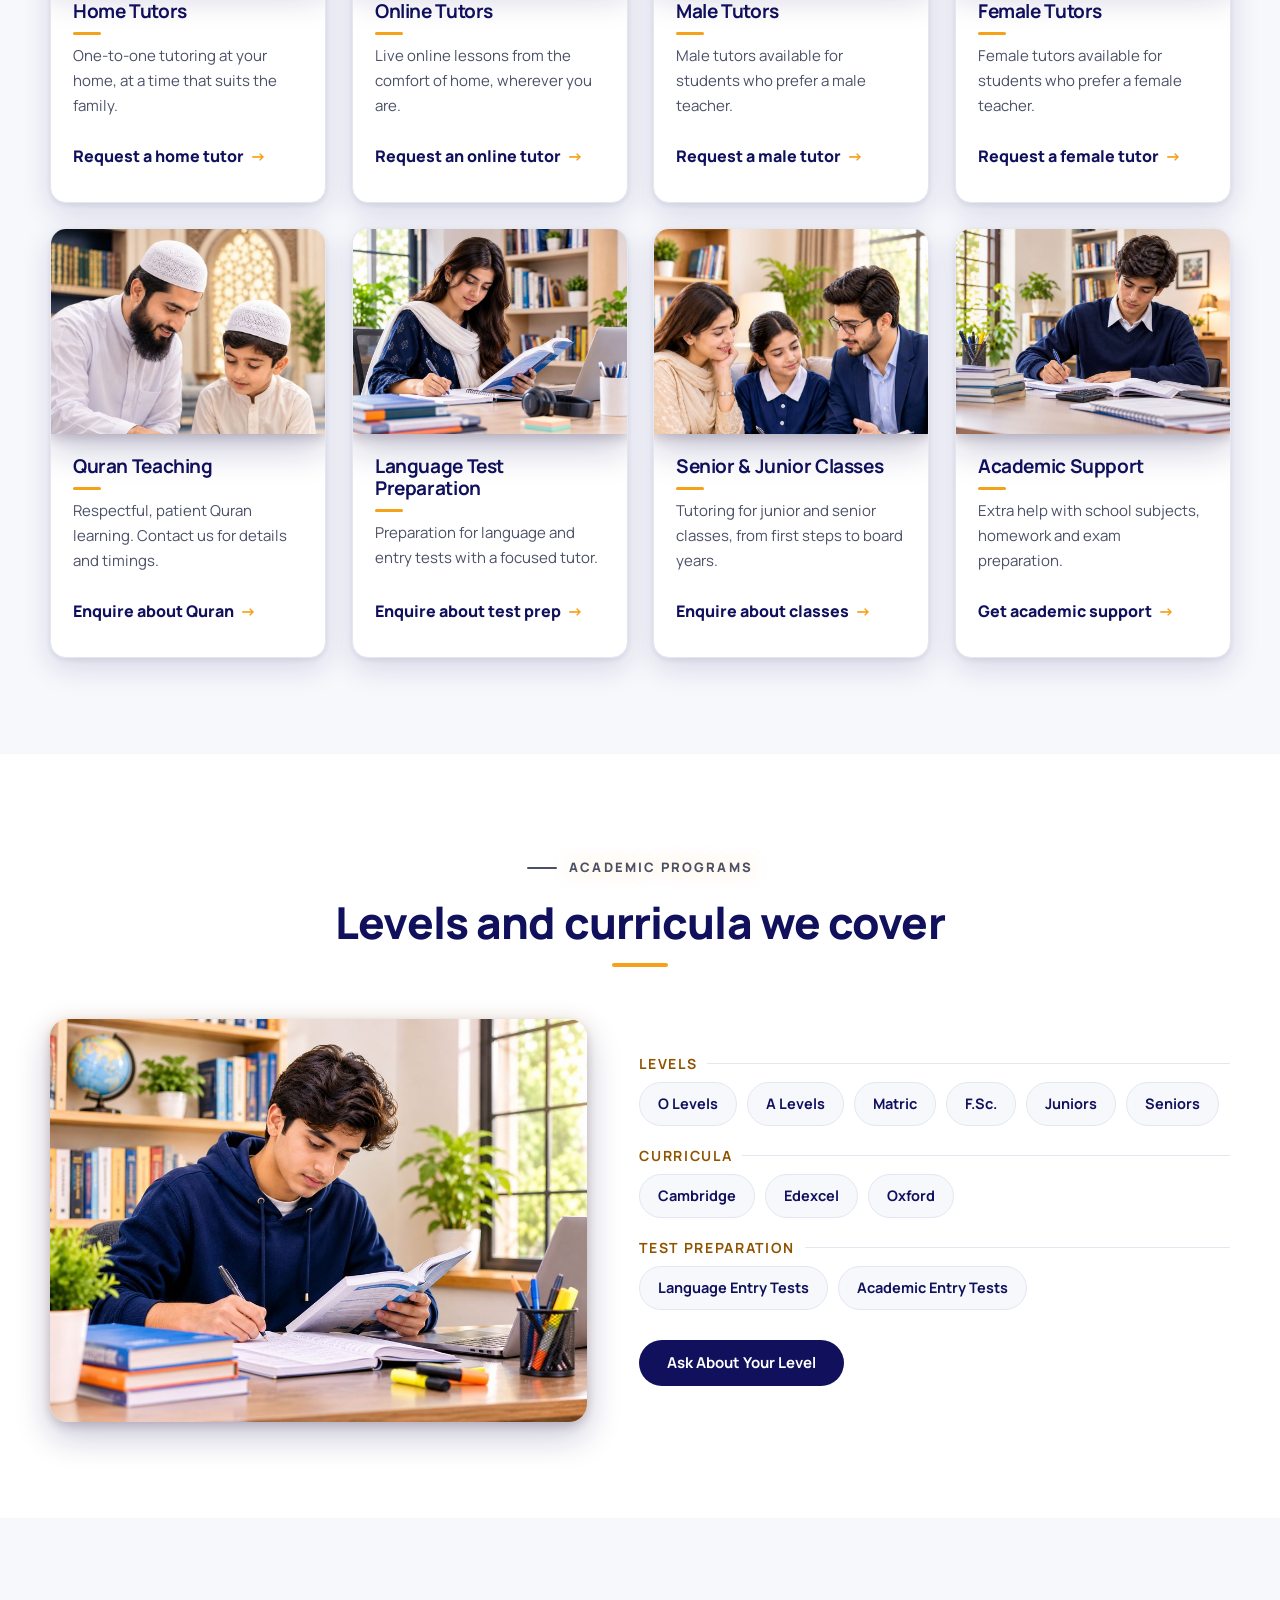
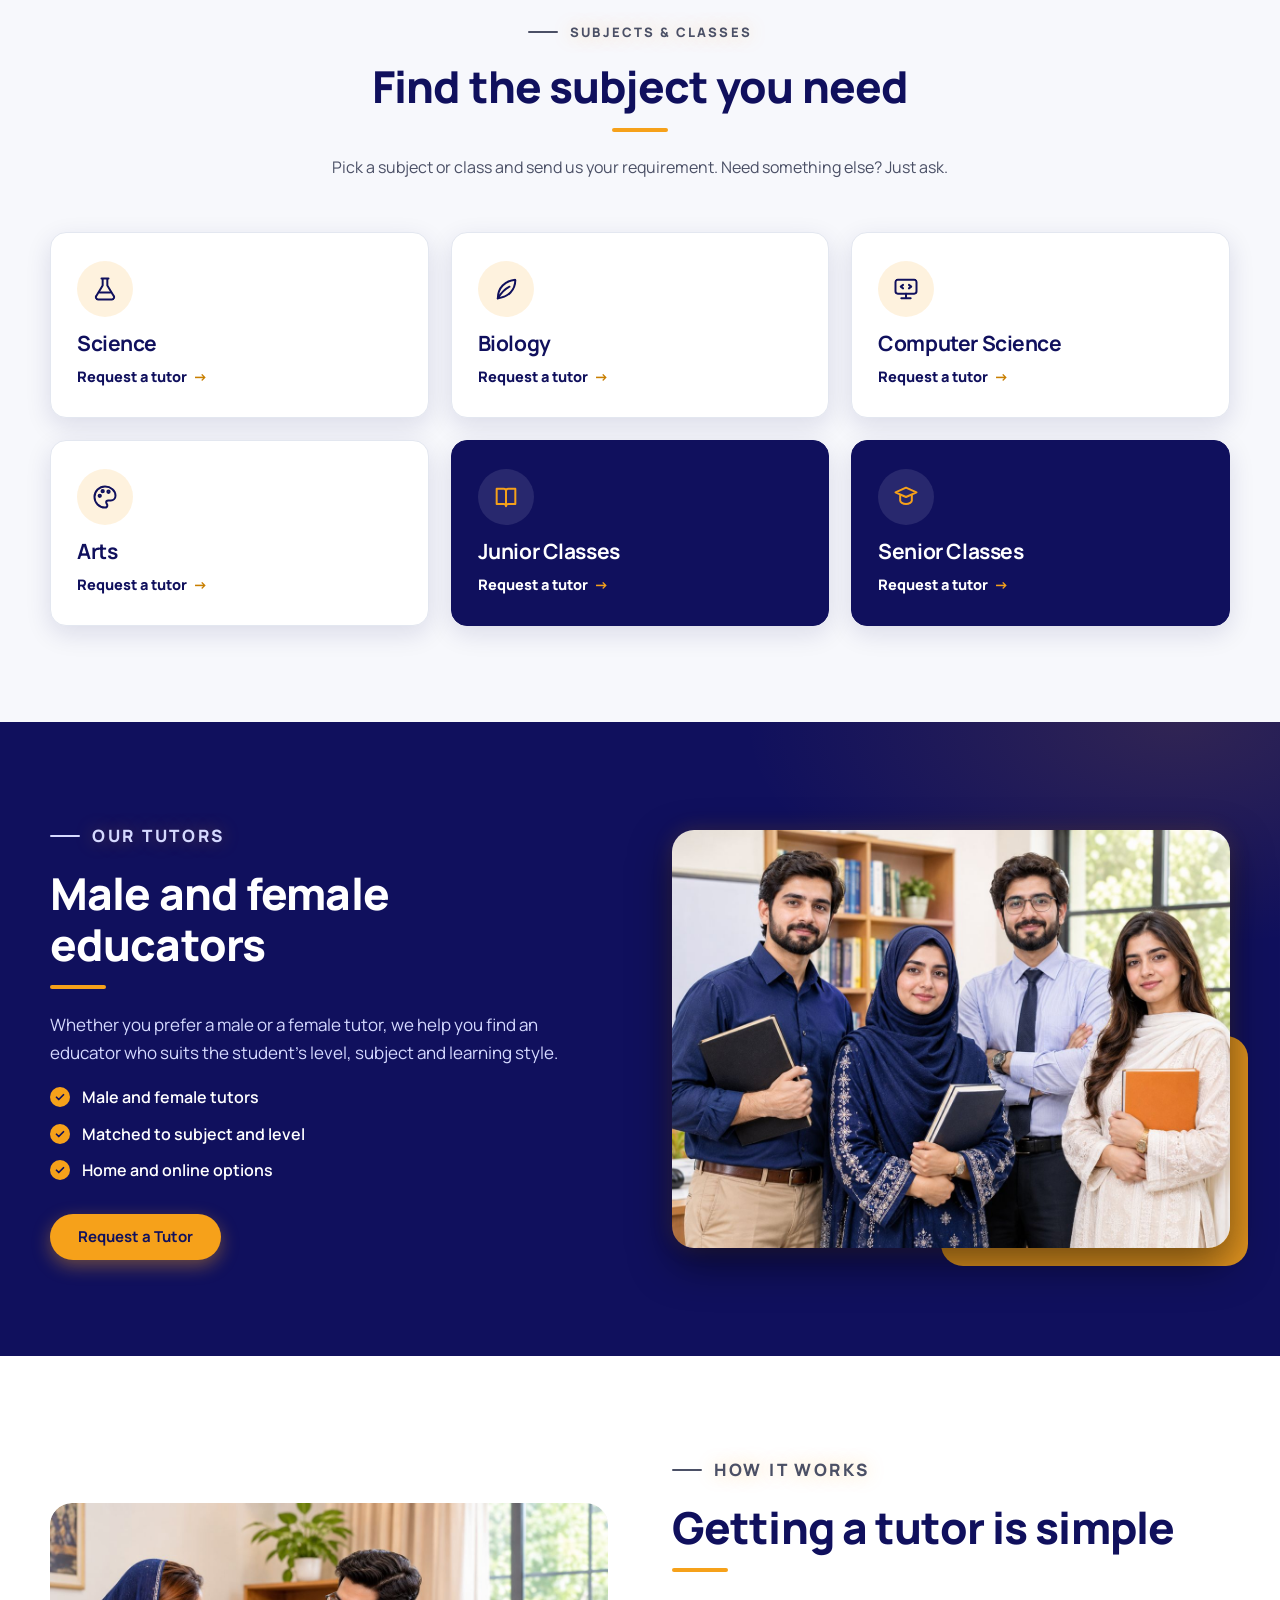
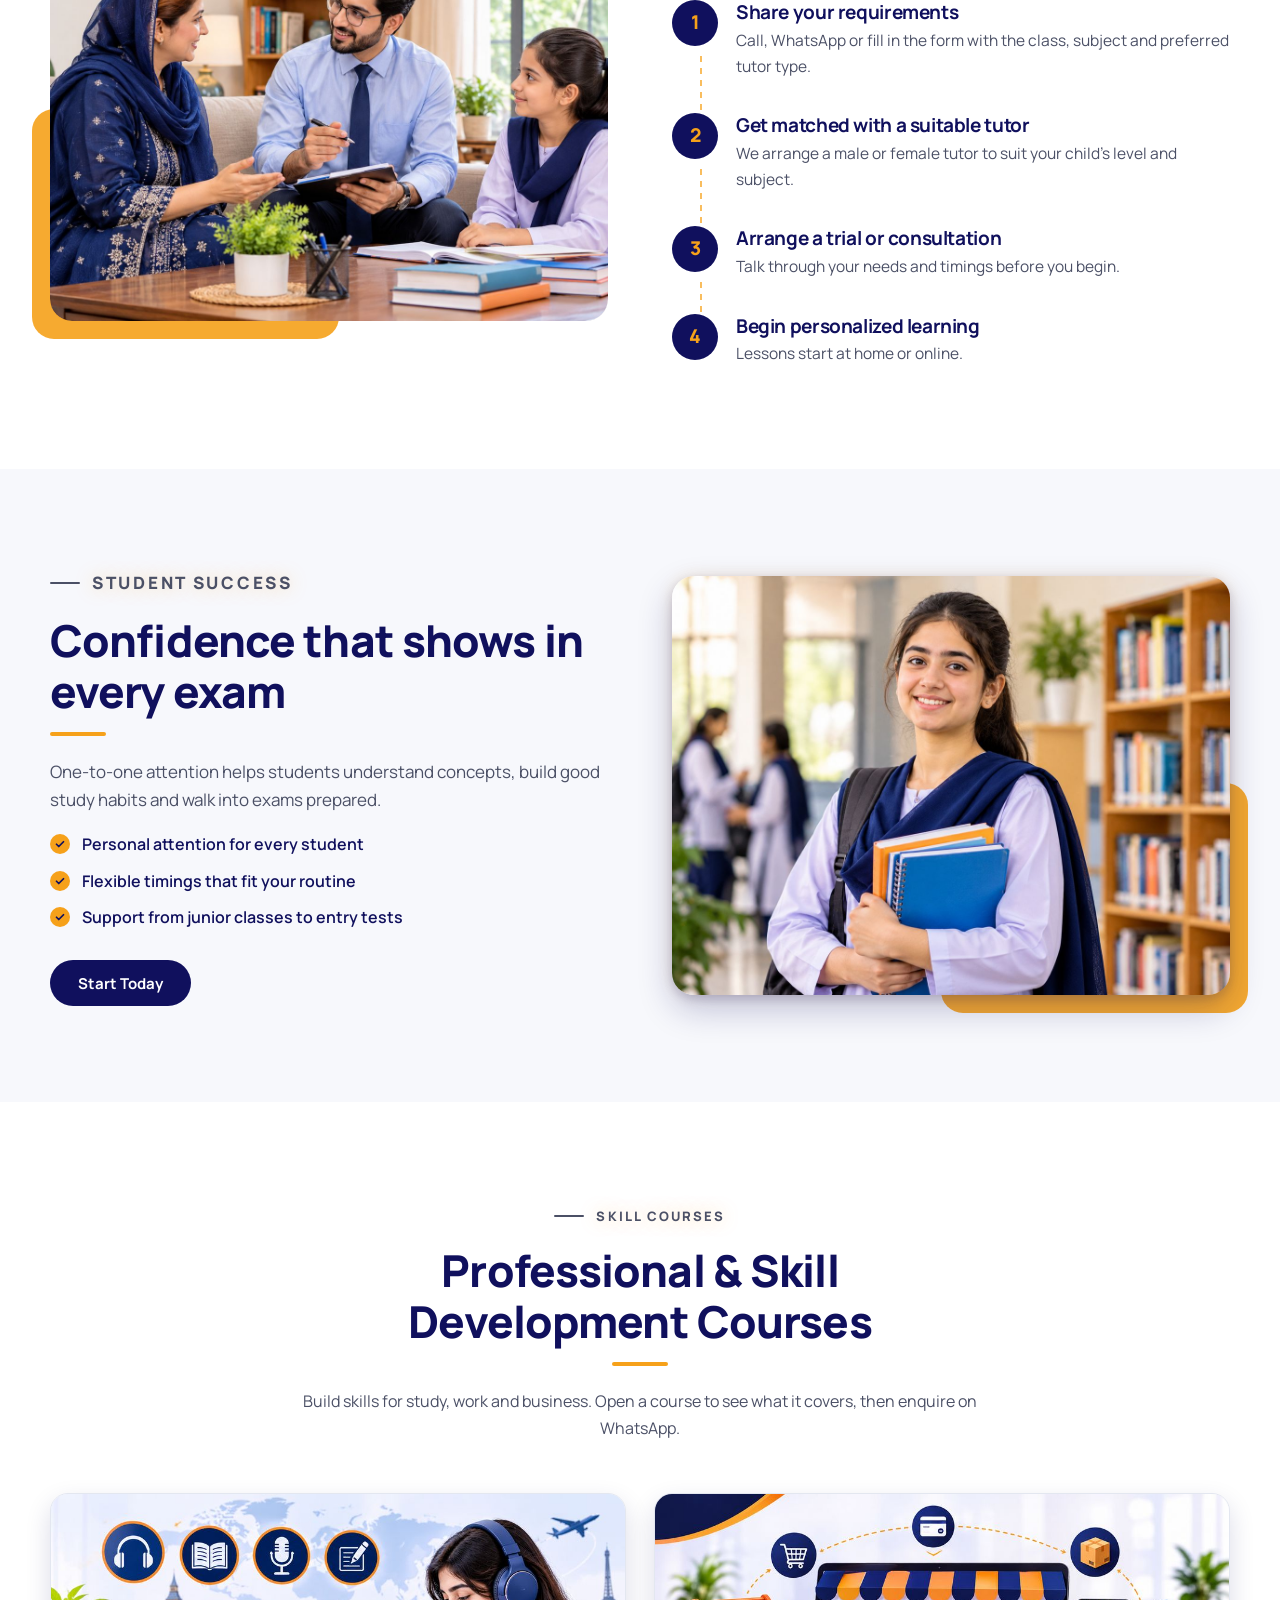
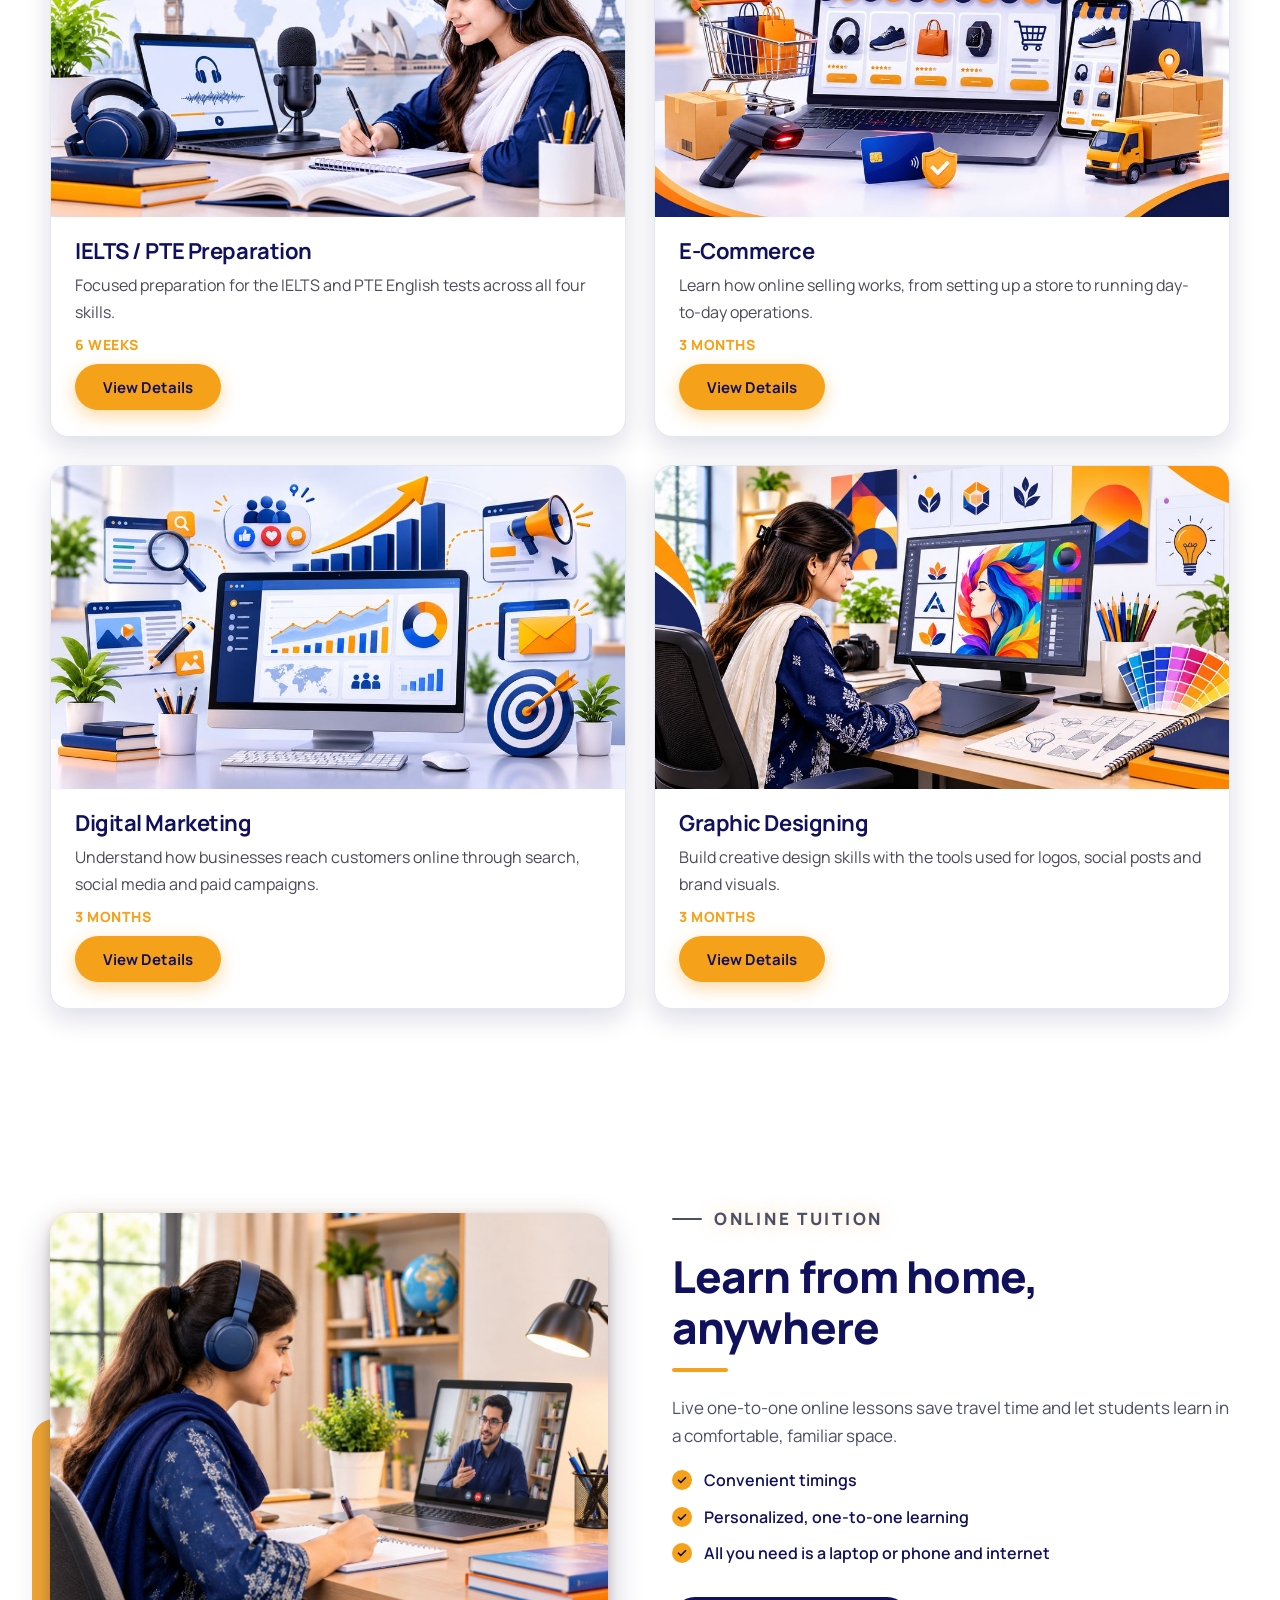
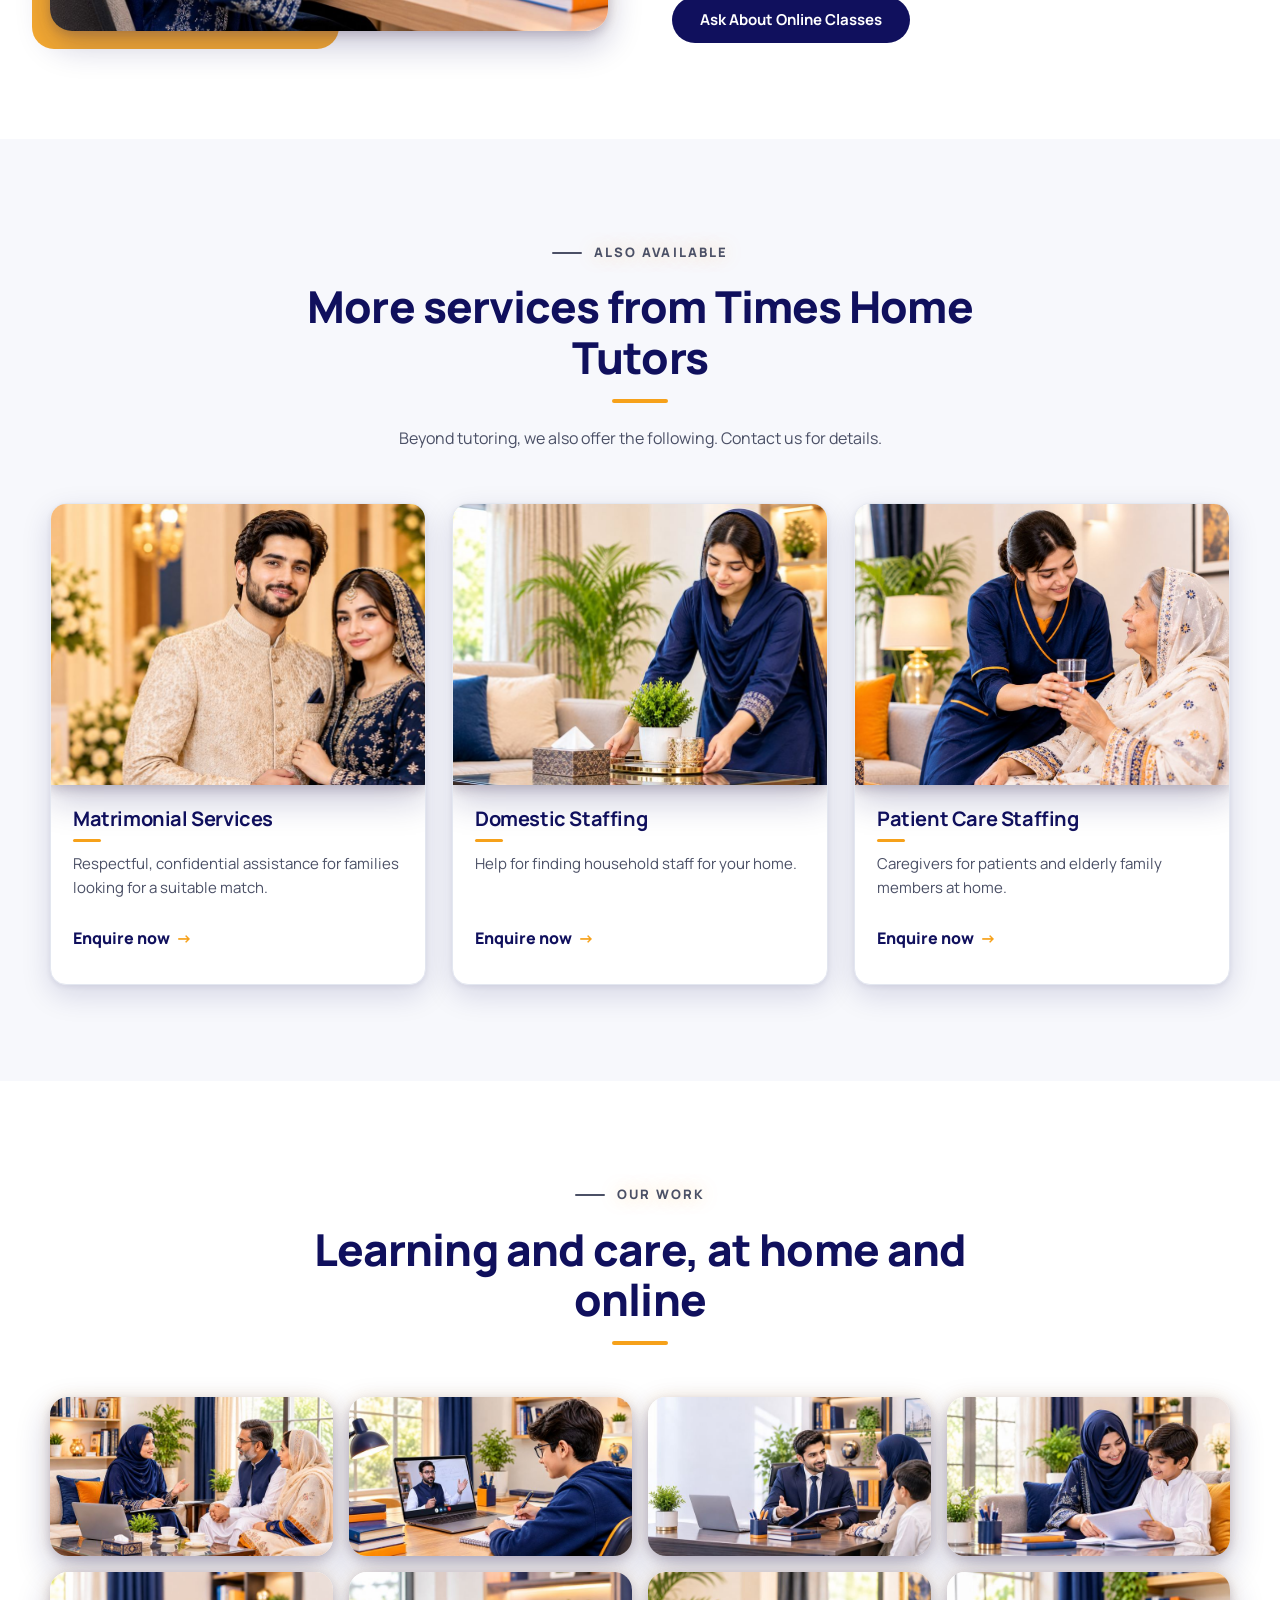
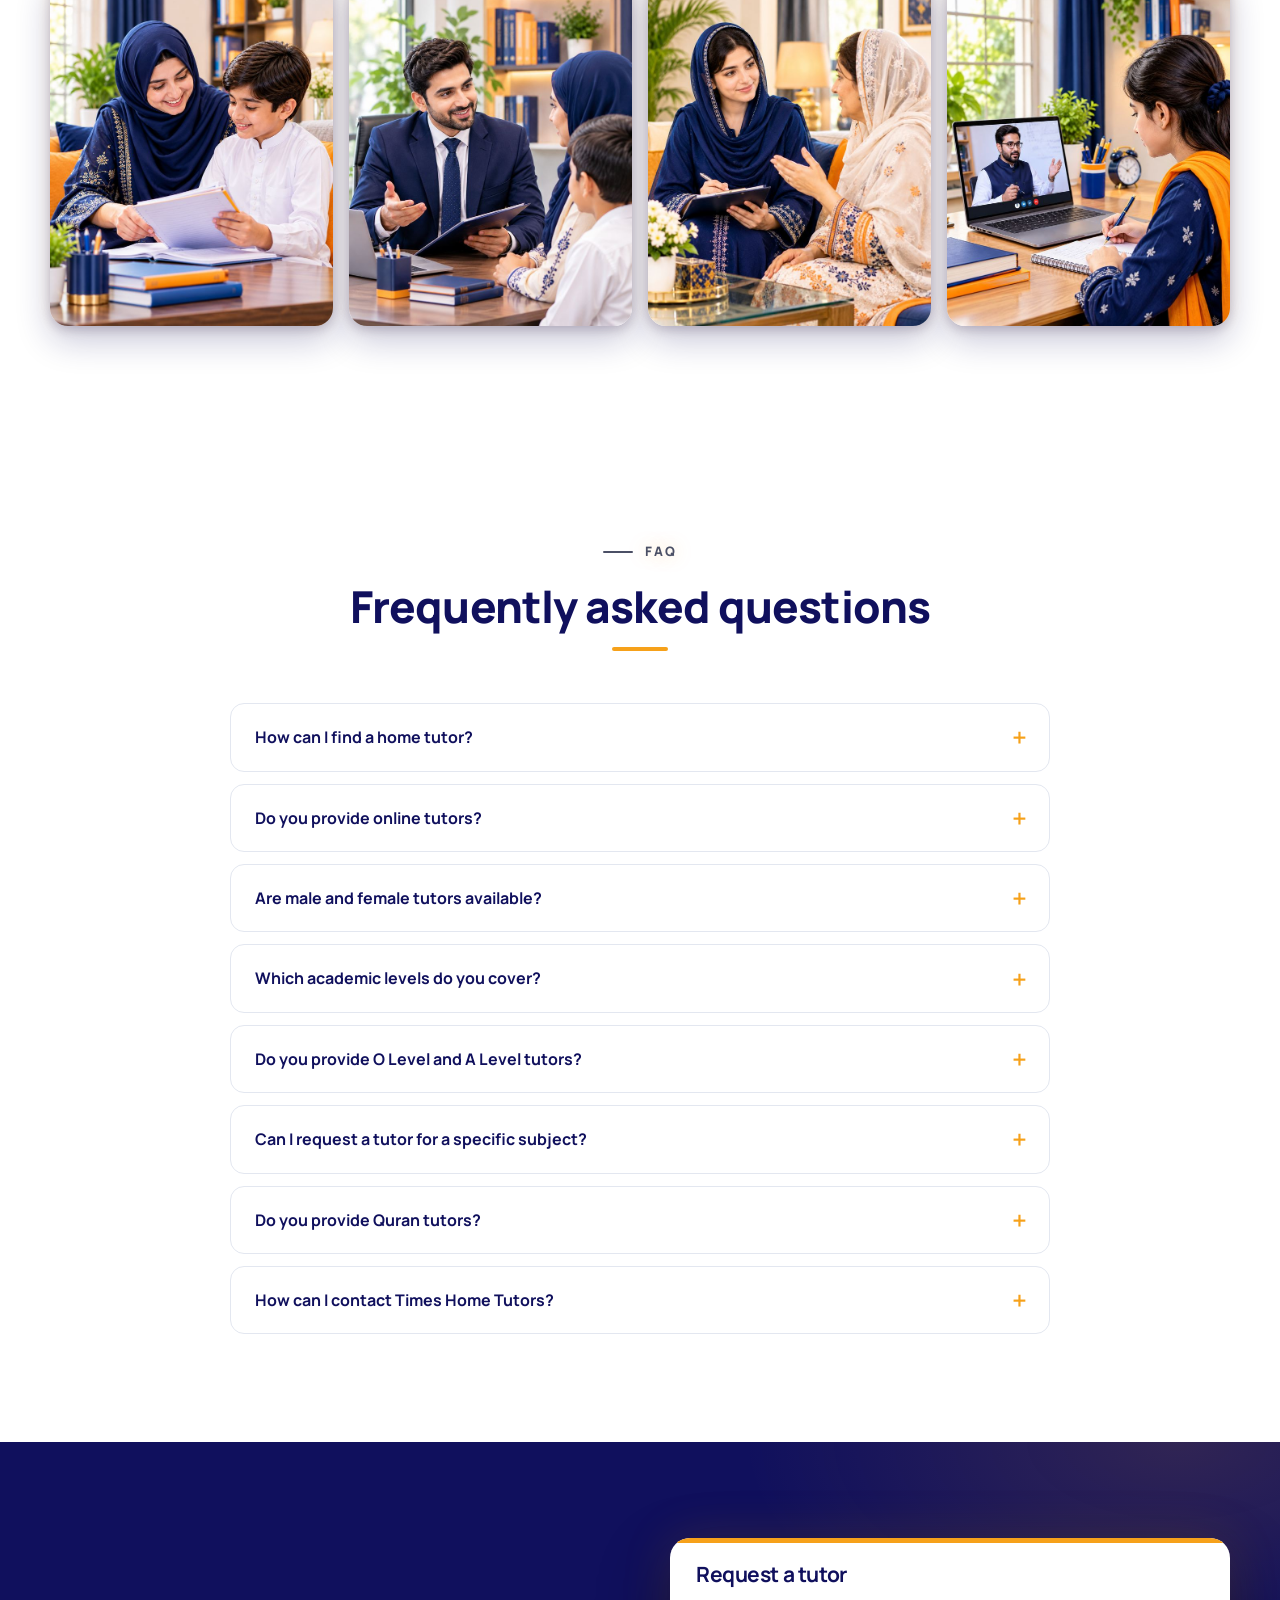
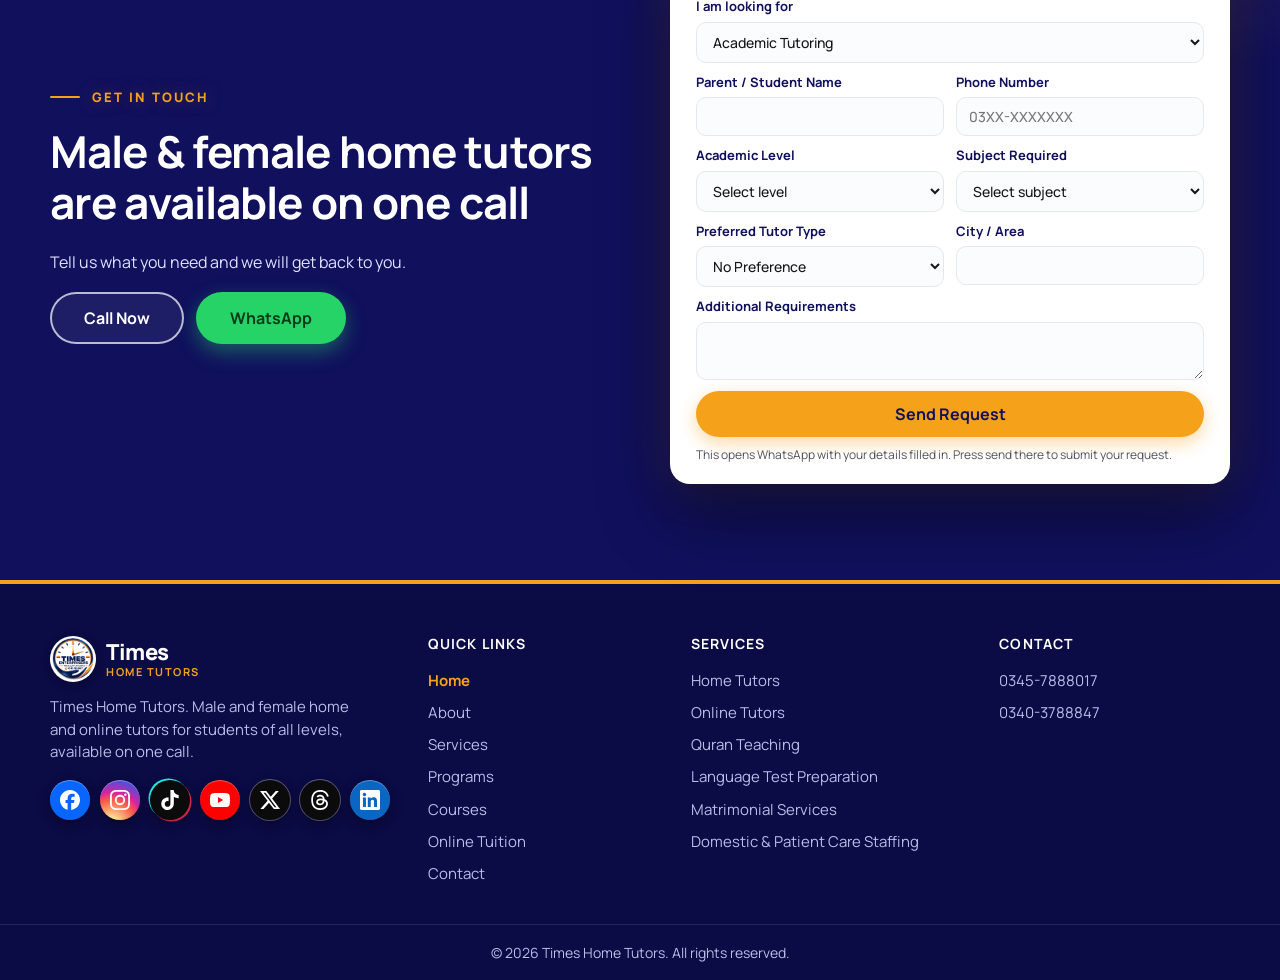
<file: video/index.html>
<!DOCTYPE html>
<html lang="en">
<head>
<meta charset="utf-8">
<meta name="viewport" content="width=device-width, initial-scale=1">
<title>Times Home Tutors – Male &amp; Female Home &amp; Online Tutors</title>
<meta name="description" content="Male and female home and online tutors for O/A Levels, Matric, F.Sc., juniors, seniors and Quran teaching. Call or WhatsApp Times Home Tutors: 0345-7888017.">
<meta name="robots" content="noindex, follow">
<link rel="canonical" href="https://timesenterprisers.vercel.app/">
<meta name="theme-color" content="#10105D">

<!-- Icons -->
<link rel="icon" href="../favicon-32.png" type="image/png" sizes="32x32">
<link rel="icon" href="../icon-512.png" type="image/png" sizes="512x512">
<link rel="icon" href="../favicon.ico" sizes="any">
<link rel="apple-touch-icon" href="../apple-touch-icon.png">

<!-- Open Graph (Facebook, LinkedIn, WhatsApp) -->
<meta property="og:type" content="website">
<meta property="og:site_name" content="Times Home Tutors">
<meta property="og:locale" content="en_US">
<meta property="og:url" content="https://timesenterprisers.vercel.app/">
<meta property="og:title" content="Times Home Tutors – Male &amp; Female Home &amp; Online Tutors">
<meta property="og:description" content="Male and female home and online tutors for O/A Levels, Matric, F.Sc., juniors, seniors and Quran teaching. Available on one call.">
<meta property="og:image" content="https://timesenterprisers.vercel.app/og-image.jpg">
<meta property="og:image:type" content="image/jpeg">
<meta property="og:image:width" content="1200">
<meta property="og:image:height" content="630">
<meta property="og:image:alt" content="Times Home Tutors – The Right Tutor. The Right Future. Call 0345-7888017">

<!-- Twitter / X card -->
<meta name="twitter:card" content="summary_large_image">
<meta name="twitter:title" content="Times Home Tutors – Male &amp; Female Home &amp; Online Tutors">
<meta name="twitter:description" content="Male and female home and online tutors for O/A Levels, Matric, F.Sc., juniors, seniors and Quran teaching. Available on one call.">
<meta name="twitter:image" content="https://timesenterprisers.vercel.app/og-image.jpg">
<meta name="twitter:image:alt" content="Times Home Tutors – The Right Tutor. The Right Future. Call 0345-7888017">

<!-- Structured data: organisation. No address, email or hours are listed because none are confirmed yet. -->

<link rel="preconnect" href="https://fonts.googleapis.com">
<link rel="preconnect" href="https://fonts.gstatic.com" crossorigin>
<link href="https://fonts.googleapis.com/css2?family=Manrope:wght@400;500;600;700;800&display=swap" rel="stylesheet">
<link rel="stylesheet" href="../styles.css">
</head>
<body>

<a class="skip" href="#main">Skip to content</a>

<!-- ============ NAVBAR ============ -->
<header class="nav" id="nav">
  <div class="container nav__in">
    <!-- LOGO PLACEHOLDER: replace .brand__mark + text with <img src="../images/logo.svg" alt="Times Home Tutors"> when the client sends the logo -->
    <a href="#home" class="brand" aria-label="Times Home Tutors – home">
      <img class="brand__logo" src="../images/logo-sm.png" alt="" width="48" height="48">
      <span class="brand__txt"><strong>Times</strong><small>Home Tutors</small></span>
    </a>
    <nav class="nav__links" id="menu" aria-label="Main">
      <a href="#home">Home</a>
      <a href="#about">About</a>
      <a href="#services">Services</a>
      <a href="#programs">Programs</a>
      <a href="#courses">Courses</a>
      <a href="#online">Online Tuition</a>
      <a href="#contact">Contact</a>
      <a class="btn btn--orange nav__cta-m" href="#contact">Find a Tutor</a>
    </nav>
    <a class="btn btn--orange nav__cta" href="#contact">Find a Tutor</a>
    <button class="burger" id="burger" aria-label="Open menu" aria-expanded="false" aria-controls="menu"><span></span><span></span><span></span></button>
  </div>
</header>

<main id="main">

<!-- ============ HERO ============ -->
<section class="hero" id="home" aria-labelledby="hero-title">
  <div class="hero__bg hero__bg--video">
    <img class="hero__poster" src="../images/hero-video-desktop-poster.jpg" alt="A tutor teaching a student at home" fetchpriority="high" width="1280" height="720">
    <video id="heroVideo" muted loop playsinline preload="metadata" aria-hidden="true" tabindex="-1"
      data-desktop="../videos/hero-desktop.mp4" data-mobile="../videos/hero-mobile.mp4"
      data-poster-desktop="../images/hero-video-desktop-poster.jpg" data-poster-mobile="../images/hero-video-mobile-poster.jpg"></video>
  </div>
  <button type="button" class="hero__pause" id="heroPause" aria-label="Pause background video" aria-pressed="false">&#10074;&#10074;</button>
  <div class="hero__shade"></div>
  <div class="container hero__in">
    <p class="eyebrow">PERSONALIZED EDUCATION &amp; TUTORING</p>
    <h1 id="hero-title">The Right Tutor.<br><span>The Right Future.</span></h1>
    <p class="hero__lead">Male and female home and online tutors for O/A Levels, Matric, F.Sc., language and entry tests, Quran teaching and more. All available on one call.</p>
    <div class="hero__btns">
      <a class="btn btn--orange btn--lg" href="#contact">Find Your Tutor</a>
      <a class="btn btn--ghost btn--lg" href="#services">Explore Our Services</a>
    </div>
  </div>
  <div class="hero__strip" aria-label="Home tutoring, online education, academic excellence"><div class="marq"><div class="marq__track"><div class="marq__grp"><span>HOME TUTORING</span><span>ONLINE EDUCATION</span><span>ACADEMIC EXCELLENCE</span><span>MALE &amp; FEMALE TUTORS</span><span>QURAN TEACHING</span></div><div class="marq__grp" aria-hidden="true"><span>HOME TUTORING</span><span>ONLINE EDUCATION</span><span>ACADEMIC EXCELLENCE</span><span>MALE &amp; FEMALE TUTORS</span><span>QURAN TEACHING</span></div></div></div></div>
</section>

<!-- ============ TRUST ============ -->
<section class="trust" aria-label="Why families choose us">
  <div class="container trust__grid">
    <div class="trust__item"><svg viewBox="0 0 24 24" aria-hidden="true"><circle cx="9" cy="8" r="3.2"/><circle cx="17" cy="9" r="2.6"/><path d="M3 19c0-3.2 2.7-5.5 6-5.5s6 2.3 6 5.5M15.5 14.2c3 0 5.5 1.8 5.5 4.8"/></svg><div><strong>Male &amp; Female Tutors</strong><span>Choose what suits your family</span></div></div>
    <div class="trust__item"><svg viewBox="0 0 24 24" aria-hidden="true"><path d="M3 11l9-7 9 7v9a1 1 0 0 1-1 1h-5v-6H9v6H4a1 1 0 0 1-1-1z"/></svg><div><strong>Home &amp; Online</strong><span>Learn where it is convenient</span></div></div>
    <div class="trust__item"><svg viewBox="0 0 24 24" aria-hidden="true"><path d="M3 8l9-4 9 4-9 4z"/><path d="M7 10.5V15c0 1.5 2.2 3 5 3s5-1.5 5-3v-4.5"/></svg><div><strong>Juniors to A Levels</strong><span>Juniors, seniors, Matric, F.Sc.</span></div></div>
    <div class="trust__item"><svg viewBox="0 0 24 24" aria-hidden="true"><path d="M5 4h4l2 5-2.5 1.5a11 11 0 0 0 5 5L15 13l5 2v4a1 1 0 0 1-1 1A16 16 0 0 1 4 5a1 1 0 0 1 1-1z"/></svg><div><strong>One Call Away</strong><span>Just call or WhatsApp us</span></div></div>
  </div>
</section>

<!-- ============ ABOUT ============ -->
<section class="sec about" id="about" aria-labelledby="about-title">
  <div class="container split">
    <div class="split__media">
      <picture>
        <source media="(max-width: 700px)" srcset="../images/about-mobile.jpg">
        <img src="../images/about-desktop.jpg" alt="Books, graduation cap and stationery on a study table" loading="lazy" width="1200" height="675">
      </picture>
    </div>
    <div class="split__txt">
      <p class="eyebrow eyebrow--dark">ABOUT TIMES HOME TUTORS</p>
      <h2 id="about-title">Education that comes to your doorstep</h2>
      <!-- CONTENT TO CONFIRM WITH CLIENT: approved company introduction, years of experience -->
      <p>Times Home Tutors connects students and families with male and female tutors for home and online learning, so every student gets the personal attention they need.</p>
      <ul class="ticks">
        <li>Male and female tutors available</li>
        <li>Home tutoring and online tutoring</li>
        <li>Classes for O/A Levels, Matric &amp; F.Sc.</li>
        <li>Cambridge, Edexcel and Oxford curricula</li>
      </ul>
      <a class="btn btn--navy" href="#contact">Contact Us</a>
    </div>
  </div>
</section>

<!-- ============ OWNER / LEADER ============
     CONTENT TO CONFIRM: the wording below is a warm placeholder written from the only confirmed facts
     (name from the logo, 12 years managing the service). Replace with the owner's real introduction,
     role title, qualifications and achievements once supplied. Do not add unverified claims. -->
<section class="sec sec--gray owner" id="owner" aria-labelledby="owner-title">
  <div class="container split split--rev">
    <div class="split__media">
      <picture><img src="../images/owner.jpg" style="object-position:center 18%" alt="Malik Ali Shahnawaz, who has managed Times Home Tutors for 12 years" loading="lazy" width="800" height="791"></picture>
    </div>
    <div class="split__txt">
      <p class="eyebrow eyebrow--dark">MEET THE LEADER</p>
      <h2 id="owner-title">The person behind Times Home Tutors</h2>
      <p class="owner__name"><strong>Malik Ali Shahnawaz</strong><span>Leading Times Home Tutors</span></p>
      <p>For 12 years, Malik Ali Shahnawaz has managed Times Home Tutors with one simple belief: every family deserves a dependable, respectful service they can trust.</p>
      <p>His hands-on approach, personal attention to every enquiry and care in matching the right person to the right need have shaped how Times Home Tutors serves families today.</p>
      <ul class="owner__chips">
        <li>12 years of experience</li>
        <li>Hands-on management</li>
        <li>Personal attention to every family</li>
      </ul>
      <a class="btn btn--navy" href="#contact">Talk to us</a>
    </div>
  </div>
</section>


<!-- ============ SERVICES (8) ============ -->
<div class="ticker" aria-label="Our services"><div class="marq__track marq__track--slow"><div class="marq__grp"><span>Home Tutors</span><span>Online Tutors</span><span>Male Tutors</span><span>Female Tutors</span><span>Quran Teaching</span><span>Language Test Preparation</span><span>Senior &amp; Junior Classes</span><span>Academic Support</span></div><div class="marq__grp" aria-hidden="true"><span>Home Tutors</span><span>Online Tutors</span><span>Male Tutors</span><span>Female Tutors</span><span>Quran Teaching</span><span>Language Test Preparation</span><span>Senior &amp; Junior Classes</span><span>Academic Support</span></div></div></div>

<section class="sec sec--gray" id="services" aria-labelledby="services-title">
  <div class="container">
    <header class="sec__head">
      <p class="eyebrow eyebrow--dark">OUR SERVICES</p>
      <h2 id="services-title">Learning support for every need</h2>
      <p>From school subjects to Quran and entry tests, find the right guidance in one place. Choose a service and we will pre-fill your enquiry.</p>
    </header>
    <div class="cards cards--4">
      <article class="card">
        <picture><source media="(max-width: 700px)" srcset="../images/home-tutors-mobile.jpg"><img src="../images/home-tutors-desktop.jpg" alt="Home tutor teaching a student at a study desk" loading="lazy" width="1000" height="750"></picture>
        <div class="card__b"><h3>Home Tutors</h3><p>One-to-one tutoring at your home, at a time that suits the family.</p><a class="link" href="#contact" data-service="Academic Tutoring" data-tutor="Home Tutor">Request a home tutor</a></div>
      </article>
      <article class="card">
        <picture><source media="(max-width: 700px)" srcset="../images/online-tutors-mobile.jpg"><img src="../images/online-tutors-desktop.jpg" alt="Student attending an online lesson on a laptop" loading="lazy" width="1000" height="750"></picture>
        <div class="card__b"><h3>Online Tutors</h3><p>Live online lessons from the comfort of home, wherever you are.</p><a class="link" href="#contact" data-service="Academic Tutoring" data-tutor="Online Tutor">Request an online tutor</a></div>
      </article>
      <article class="card">
        <picture><img src="../images/male-tutors-desktop.jpg" alt="Portrait of a male tutor" loading="lazy" width="800" height="600"></picture>
        <div class="card__b"><h3>Male Tutors</h3><p>Male tutors available for students who prefer a male teacher.</p><a class="link" href="#contact" data-service="Academic Tutoring" data-tutor="Male Tutor">Request a male tutor</a></div>
      </article>
      <article class="card">
        <picture><img src="../images/female-tutors-desktop.jpg" alt="Portrait of a female tutor" loading="lazy" width="800" height="600"></picture>
        <div class="card__b"><h3>Female Tutors</h3><p>Female tutors available for students who prefer a female teacher.</p><a class="link" href="#contact" data-service="Academic Tutoring" data-tutor="Female Tutor">Request a female tutor</a></div>
      </article>
      <article class="card">
        <picture><img src="../images/quran-teaching-2.jpg" style="object-position:center 10%" alt="Quran teacher guiding a young student through the verses" loading="lazy" width="800" height="1000"></picture>
        <div class="card__b"><h3>Quran Teaching</h3><p>Respectful, patient Quran learning. Contact us for details and timings.</p><a class="link" href="#contact" data-service="Quran Teaching">Enquire about Quran</a></div>
      </article>
      <article class="card">
        <picture><img src="../images/language-prep-desktop.jpg" alt="Student preparing for language and entry tests with a laptop and notes" loading="lazy" width="1000" height="750"></picture>
        <div class="card__b"><h3>Language Test Preparation</h3><p>Preparation for language and entry tests with a focused tutor.</p><a class="link" href="#contact" data-service="Language Test Preparation">Enquire about test prep</a></div>
      </article>
      <article class="card">
        <picture><img src="../images/senior-junior-desktop.jpg" style="object-position:center 12%" alt="A young student studying with a tutor while her parent looks on" loading="lazy" width="800" height="1000"></picture>
        <div class="card__b"><h3>Senior &amp; Junior Classes</h3><p>Tutoring for junior and senior classes, from first steps to board years.</p><a class="link" href="#contact" data-service="Academic Tutoring">Enquire about classes</a></div>
      </article>
      <article class="card">
        <picture><source media="(max-width: 700px)" srcset="../images/academic-prep-mobile.jpg"><img src="../images/academic-prep-desktop.jpg" alt="Student studying with books and a calculator" loading="lazy" width="1000" height="750"></picture>
        <div class="card__b"><h3>Academic Support</h3><p>Extra help with school subjects, homework and exam preparation.</p><a class="link" href="#contact" data-service="Academic Tutoring">Get academic support</a></div>
      </article>
    </div>
  </div>
</section>

<!-- ============ PROGRAMS ============ -->
<section class="sec" id="programs" aria-labelledby="programs-title">
  <div class="container">
    <header class="sec__head">
      <p class="eyebrow eyebrow--dark">ACADEMIC PROGRAMS</p>
      <h2 id="programs-title">Levels and curricula we cover</h2>
    </header>
    <div class="programs">
      <div class="programs__imgs">
        <figure><img src="../images/levels-desktop.jpg" alt="Student studying with textbooks and notebooks" loading="lazy" width="1000" height="750"></figure>
      </div>
      <div class="programs__list">
        <div class="pgroup"><h3>Levels</h3><div class="chips"><span>O Levels</span><span>A Levels</span><span>Matric</span><span>F.Sc.</span><span>Juniors</span><span>Seniors</span></div></div>
        <div class="pgroup"><h3>Curricula</h3><div class="chips"><span>Cambridge</span><span>Edexcel</span><span>Oxford</span></div></div>
        <div class="pgroup"><h3>Test preparation</h3><div class="chips"><span>Language Entry Tests</span><span>Academic Entry Tests</span></div></div>
        <a class="btn btn--navy" href="#contact" data-service="Academic Tutoring">Ask About Your Level</a>
      </div>
    </div>
  </div>
</section>

<!-- ============ SUBJECTS ============ -->
<section class="sec sec--gray" id="subjects" aria-labelledby="subjects-title">
  <div class="container">
    <header class="sec__head">
      <p class="eyebrow eyebrow--dark">SUBJECTS &amp; CLASSES</p>
      <h2 id="subjects-title">Find the subject you need</h2>
      <p>Pick a subject or class and send us your requirement. Need something else? Just ask.</p>
    </header>
    <div class="subjects">
      <a class="subject" href="#contact" data-service="Academic Tutoring" data-subject="Science">
        <svg viewBox="0 0 24 24" aria-hidden="true"><path d="M9 3h6M10 3v6l-5.200 8.600A2 2 0 0 0 6.500 21h11a2 2 0 0 0 1.700-3.400L14 9V3"/><path d="M7.500 15h9"/></svg>
        <h3>Science</h3><span>Request a tutor</span>
      </a>
      <a class="subject" href="#contact" data-service="Academic Tutoring" data-subject="Biology">
        <svg viewBox="0 0 24 24" aria-hidden="true"><path d="M5 20C5 11 11 5 20 4c0 9-6 15-15 16z"/><path d="M5 20c3-5 6-8 10-10"/></svg>
        <h3>Biology</h3><span>Request a tutor</span>
      </a>
      <a class="subject" href="#contact" data-service="Academic Tutoring" data-subject="Computer Science">
        <svg viewBox="0 0 24 24" aria-hidden="true"><rect x="3" y="4" width="18" height="12" rx="2"/><path d="M8 20h8M12 16v4M9.500 8.500L7.500 10l2 1.500M14.500 8.500l2 1.500-2 1.500"/></svg>
        <h3>Computer Science</h3><span>Request a tutor</span>
      </a>
      <a class="subject" href="#contact" data-service="Academic Tutoring" data-subject="Arts">
        <svg viewBox="0 0 24 24" aria-hidden="true"><path d="M12 3a9 9 0 1 0 0 18c1.400 0 2-.9 2-1.800 0-1.200-1-1.500-1-2.700 0-1 .8-1.500 1.800-1.500H17a4 4 0 0 0 4-4c0-4.400-4-8-9-8z"/><circle cx="7.500" cy="11" r="1"/><circle cx="10" cy="7" r="1"/><circle cx="15" cy="7.500" r="1"/></svg>
        <h3>Arts</h3><span>Request a tutor</span>
      </a>
      <a class="subject subject--alt" href="#contact" data-service="Academic Tutoring" data-level="Juniors">
        <svg viewBox="0 0 24 24" aria-hidden="true"><path d="M4 5h6a2 2 0 0 1 2 2v13a2 2 0 0 0-2-2H4zM20 5h-6a2 2 0 0 0-2 2v13a2 2 0 0 1 2-2h6z"/></svg>
        <h3>Junior Classes</h3><span>Request a tutor</span>
      </a>
      <a class="subject subject--alt" href="#contact" data-service="Academic Tutoring" data-level="Seniors">
        <svg viewBox="0 0 24 24" aria-hidden="true"><path d="M3 8l9-4 9 4-9 4z"/><path d="M7 10.500V15c0 1.500 2.200 3 5 3s5-1.500 5-3v-4.500"/></svg>
        <h3>Senior Classes</h3><span>Request a tutor</span>
      </a>
    </div>
  </div>
</section>

<!-- ============ TUTOR TEAM ============ -->
<section class="sec sec--navy" id="team" aria-labelledby="team-title">
  <div class="container split split--rev">
    <div class="split__txt">
      <p class="eyebrow">OUR TUTORS</p>
      <h2 id="team-title">Male and female educators</h2>
      <!-- CONTENT TO CONFIRM: tutor screening / verification process, qualifications. Individual tutor profiles can be added here once verified details are available. -->
      <p>Whether you prefer a male or a female tutor, we help you find an educator who suits the student’s level, subject and learning style.</p>
      <ul class="ticks ticks--light">
        <li>Male and female tutors</li>
        <li>Matched to subject and level</li>
        <li>Home and online options</li>
      </ul>
      <a class="btn btn--orange" href="#contact">Request a Tutor</a>
    </div>
    <div class="split__media">
      <picture><source media="(max-width: 700px)" srcset="../images/tutor-team-mobile.jpg"><img src="../images/tutor-team-desktop.jpg" alt="A group of male and female educators" loading="lazy" width="1200" height="900"></picture>
    </div>
  </div>
</section>

<!-- ============ HOW IT WORKS ============ -->
<section class="sec" id="how" aria-labelledby="how-title">
  <div class="container split">
    <div class="split__media">
      <picture><img src="../images/how-it-works-desktop.jpg" alt="Parent, tutor and student discussing learning needs" loading="lazy" width="1200" height="900"></picture>
    </div>
    <div class="split__txt">
      <p class="eyebrow eyebrow--dark">HOW IT WORKS</p>
      <h2 id="how-title">Getting a tutor is simple</h2>
      <!-- CONTENT TO CONFIRM: actual enquiry-to-tutor process -->
      <ol class="steps">
        <li><b>1</b><div><h3>Share your requirements</h3><p>Call, WhatsApp or fill in the form with the class, subject and preferred tutor type.</p></div></li>
        <li><b>2</b><div><h3>Get matched with a suitable tutor</h3><p>We arrange a male or female tutor to suit your child’s level and subject.</p></div></li>
        <li><b>3</b><div><h3>Arrange a trial or consultation</h3><p>Talk through your needs and timings before you begin.</p></div></li>
        <li><b>4</b><div><h3>Begin personalized learning</h3><p>Lessons start at home or online.</p></div></li>
      </ol>
    </div>
  </div>
</section>

<!-- ============ STUDENT SUCCESS ============ -->
<section class="sec sec--gray" id="success" aria-labelledby="success-title">
  <div class="container split split--rev">
    <div class="split__txt">
      <p class="eyebrow eyebrow--dark">STUDENT SUCCESS</p>
      <h2 id="success-title">Confidence that shows in every exam</h2>
      <!-- Only verified results / testimonials may be added here -->
      <p>One-to-one attention helps students understand concepts, build good study habits and walk into exams prepared.</p>
      <ul class="ticks">
        <li>Personal attention for every student</li>
        <li>Flexible timings that fit your routine</li>
        <li>Support from junior classes to entry tests</li>
      </ul>
      <a class="btn btn--navy" href="#contact">Start Today</a>
    </div>
    <div class="split__media">
      <picture><source media="(max-width: 700px)" srcset="../images/student-success-mobile.jpg"><img src="../images/student-success-desktop.jpg" alt="Smiling student holding books" loading="lazy" width="1200" height="900"></picture>
    </div>
  </div>
</section>

<!-- ============ COURSES ============ -->
<section class="sec" id="courses" aria-labelledby="courses-title">
  <div class="container">
    <header class="sec__head">
      <p class="eyebrow eyebrow--dark">SKILL COURSES</p>
      <h2 id="courses-title">Professional &amp; Skill Development Courses</h2>
      <p>Build skills for study, work and business. Open a course to see what it covers, then enquire on WhatsApp.</p>
    </header>
    <div class="courses">
      <article class="ccard">
        <div class="ccard__img"><picture><source media="(max-width: 700px)" srcset="../images/course-english-mobile.jpg" width="720" height="900"><img src="../images/course-english-desktop.jpg" alt="A student with headphones studying for an English language test at a desk with a laptop and notes" loading="lazy" width="960" height="540"></picture></div>
        <div class="ccard__b">
          <h3>IELTS / PTE Preparation</h3>
          <p>Focused preparation for the IELTS and PTE English tests across all four skills.</p>
          <p class="ccard__dur">6 Weeks</p>
          <button type="button" class="btn btn--orange ccard__btn" data-course="ielts" aria-haspopup="dialog">View Details</button>
        </div>
      </article>
      <article class="ccard">
        <div class="ccard__img"><picture><source media="(max-width: 700px)" srcset="../images/course-ecom-mobile.jpg" width="720" height="900"><img src="../images/course-ecom-desktop.jpg" alt="An online store on a laptop and phone with shopping cart, parcels and delivery icons" loading="lazy" width="960" height="540"></picture></div>
        <div class="ccard__b">
          <h3>E-Commerce</h3>
          <p>Learn how online selling works, from setting up a store to running day-to-day operations.</p>
          <p class="ccard__dur">3 Months</p>
          <button type="button" class="btn btn--orange ccard__btn" data-course="ecommerce" aria-haspopup="dialog">View Details</button>
        </div>
      </article>
      <article class="ccard">
        <div class="ccard__img"><picture><source media="(max-width: 700px)" srcset="../images/course-digital-mobile.jpg" width="720" height="900"><img src="../images/course-digital-desktop.jpg" alt="A laptop showing analytics surrounded by search, social media, email and advertising icons" loading="lazy" width="960" height="540"></picture></div>
        <div class="ccard__b">
          <h3>Digital Marketing</h3>
          <p>Understand how businesses reach customers online through search, social media and paid campaigns.</p>
          <p class="ccard__dur">3 Months</p>
          <button type="button" class="btn btn--orange ccard__btn" data-course="digital" aria-haspopup="dialog">View Details</button>
        </div>
      </article>
      <article class="ccard">
        <div class="ccard__img"><picture><source media="(max-width: 700px)" srcset="../images/course-graphic-mobile.jpg" width="720" height="900"><img src="../images/course-graphic-desktop.jpg" alt="A graphic designer using a drawing tablet and design software in a bright studio" loading="lazy" width="960" height="540"></picture></div>
        <div class="ccard__b">
          <h3>Graphic Designing</h3>
          <p>Build creative design skills with the tools used for logos, social posts and brand visuals.</p>
          <p class="ccard__dur">3 Months</p>
          <button type="button" class="btn btn--orange ccard__btn" data-course="graphic" aria-haspopup="dialog">View Details</button>
        </div>
      </article>
    </div>
  </div>
</section>

<div class="cmodal" id="cmodal" hidden>
  <div class="cmodal__bg" data-close></div>
  <div class="cmodal__box" role="dialog" aria-modal="true" aria-labelledby="cmodal-title" tabindex="-1">
    <button type="button" class="cmodal__x" data-close aria-label="Close course details">&times;</button>
    <h3 id="cmodal-title"></h3>
    <p class="cmodal__over" id="cmodal-over"></p>
    <h4>What the course covers</h4>
    <ul class="cmodal__list" id="cmodal-list"></ul>
    <dl class="cmodal__meta">
      <div><dt>Duration</dt><dd id="cmodal-dur"></dd></div>
      <div><dt>Certificate</dt><dd>Details are shared when you enquire.</dd></div>
      <div><dt>Fees</dt><dd>Shared on enquiry.</dd></div>
    </dl>
    <a class="btn btn--wa btn--lg cmodal__cta" id="cmodal-cta" href="#" target="_blank" rel="noopener">Enroll Now</a>
  </div>
</div>

<!-- ============ ONLINE TUITION ============ -->
<section class="sec" id="online" aria-labelledby="online-title">
  <div class="container split">
    <div class="split__media">
      <img src="../images/online-tuition-desktop.jpg" alt="Student attending an online tutoring session at home" loading="lazy" width="1200" height="900">
    </div>
    <div class="split__txt">
      <p class="eyebrow eyebrow--dark">ONLINE TUITION</p>
      <h2 id="online-title">Learn from home, anywhere</h2>
      <!-- CONTENT TO CONFIRM: online tuition details and availability -->
      <p>Live one-to-one online lessons save travel time and let students learn in a comfortable, familiar space.</p>
      <ul class="ticks">
        <li>Convenient timings</li>
        <li>Personalized, one-to-one learning</li>
        <li>All you need is a laptop or phone and internet</li>
      </ul>
      <a class="btn btn--navy" href="#contact" data-service="Academic Tutoring" data-tutor="Online Tutor">Ask About Online Classes</a>
    </div>
  </div>
</section>

<!-- ============ OTHER SERVICES ============ -->
<section class="sec sec--gray" id="other" aria-labelledby="other-title">
  <div class="container">
    <header class="sec__head">
      <p class="eyebrow eyebrow--dark">ALSO AVAILABLE</p>
      <h2 id="other-title">More services from Times Home Tutors</h2>
      <p>Beyond tutoring, we also offer the following. Contact us for details.</p>
    </header>
    <div class="cards cards--3">
      <article class="card">
        <picture><source media="(max-width: 700px)" srcset="../images/matrimonial-mobile.jpg"><img src="../images/matrimonial-desktop.jpg" alt="Couple in traditional wedding attire" loading="lazy" width="1000" height="563"></picture>
        <div class="card__b"><h3>Matrimonial Services</h3><p>Respectful, confidential assistance for families looking for a suitable match.</p><a class="link" href="#contact" data-service="Matrimonial Services">Enquire now</a></div>
      </article>
      <article class="card">
        <picture><source media="(max-width: 700px)" srcset="../images/domestic-staff-mobile.jpg"><img src="../images/domestic-staff-desktop.jpg" alt="Domestic staff member tidying a living room" loading="lazy" width="1000" height="563"></picture>
        <div class="card__b"><h3>Domestic Staffing</h3><p>Help for finding household staff for your home.</p><a class="link" href="#contact" data-service="Domestic Staffing">Enquire now</a></div>
      </article>
      <article class="card">
        <picture><source media="(max-width: 700px)" srcset="../images/patient-care-mobile.jpg"><img src="../images/patient-care-desktop.jpg" alt="A caregiver offering a glass of water to an elderly woman at home" loading="lazy" width="1000" height="729"></picture>
        <div class="card__b"><h3>Patient Care Staffing</h3><p>Caregivers for patients and elderly family members at home.</p><a class="link" href="#contact" data-service="Patient Care Staffing">Enquire now</a></div>
      </article>
    </div>
  </div>
</section>

<!-- ============ GALLERY ============ -->
<section class="sec sec--tint" id="gallery" aria-labelledby="gallery-title">
  <div class="container">
    <header class="sec__head">
      <p class="eyebrow eyebrow--dark">OUR WORK</p>
      <h2 id="gallery-title">Learning and care, at home and online</h2>
    </header>
    <div class="gallery">
      <figure><img src="../images/gal-family-home.jpg" alt="A tutor meeting a family at home" loading="lazy" width="700" height="394"></figure>
      <figure><img src="../images/gal-homework.jpg" alt="A tutor helping a boy with his homework" loading="lazy" width="700" height="875"></figure>
      <figure><img src="../images/gal-online-1.jpg" alt="A student attending an online lesson at her study desk" loading="lazy" width="700" height="394"></figure>
      <figure><img src="../images/gal-consult-office.jpg" alt="A consultant speaking with a parent and child in an office" loading="lazy" width="700" height="875"></figure>
      <figure><img src="../images/gal-family-meeting.jpg" alt="A family consultation in an office" loading="lazy" width="700" height="394"></figure>
      <figure><img src="../images/gal-consult-home.jpg" alt="A tutor talking with a parent at home" loading="lazy" width="700" height="875"></figure>
      <figure><img src="../images/gal-study-together.jpg" alt="A tutor and student studying together on a sofa" loading="lazy" width="700" height="394"></figure>
      <figure><img src="../images/gal-online-2.jpg" alt="A student following an online lesson on a laptop" loading="lazy" width="700" height="875"></figure>
    </div>
  </div>
</section>

<!-- ============ TESTIMONIALS ============
     No approved testimonials yet, so this section stays hidden.
     To publish real feedback: add objects to the TESTIMONIALS array at the top of script.js
     (quote, name, role: "Parent" | "Student" | "Tutor"). The section appears automatically.
     Never add invented names, quotes or ratings. -->
<section class="sec" id="testimonials" aria-labelledby="testi-title" hidden>
  <div class="container">
    <header class="sec__head">
      <p class="eyebrow eyebrow--dark">TESTIMONIALS</p>
      <h2 id="testi-title">What parents, students and tutors say</h2>
    </header>
    <div class="testi" id="testiGrid"></div>
  </div>
</section>

<!-- ============ FAQ ============ -->
<section class="sec" id="faq" aria-labelledby="faq-title">
  <div class="container faq">
    <header class="sec__head">
      <p class="eyebrow eyebrow--dark">FAQ</p>
      <h2 id="faq-title">Frequently asked questions</h2>
    </header>
    <details><summary>How can I find a home tutor?</summary><p>Call 0345-7888017 or 0340-3788847, message us on WhatsApp, or fill in the request form on this page with the class, subject and your preferred tutor type. We will get back to you to arrange a suitable tutor.</p></details>
    <details><summary>Do you provide online tutors?</summary><p>Yes, online tutors are one of our services. Choose “Online Tutor” as your preferred tutor type in the form, or tell us when you call.</p></details>
    <details><summary>Are male and female tutors available?</summary><p>Yes. Both male and female tutors are available. Tell us which you prefer when you contact us.</p></details>
    <details><summary>Which academic levels do you cover?</summary><p>We offer classes for juniors and seniors, Matric, F.Sc., and O and A Levels, including Cambridge, Edexcel and Oxford curricula, as well as language and entry test preparation.</p></details>
    <details><summary>Do you provide O Level and A Level tutors?</summary><p>Yes, we offer classes for O Levels and A Levels, including Cambridge, Edexcel and Oxford curricula. Contact us with your subject and we will help you from there.</p></details>
    <details><summary>Can I request a tutor for a specific subject?</summary><p>Yes. You can choose a subject in the request form. Subjects shown on this page include Science, Biology, Computer Science and Arts. If you need another subject, call or WhatsApp us and ask.</p></details>
    <details><summary>Do you provide Quran tutors?</summary><p>Yes, Quran teaching is one of our services. Contact us for details and to arrange a tutor.</p></details>
    <details><summary>How can I contact Times Home Tutors?</summary><p>Call 0345-7888017 or 0340-3788847, message us on WhatsApp at 0345-7888017, use the request form on this page, or reach us through our social media pages linked in the footer.</p></details>
  </div>
</section>

<!-- ============ CONTACT ============ -->
<section class="sec sec--navy contact" id="contact" aria-labelledby="contact-title">
  <div class="container contact__in">
    <div class="contact__txt">
      <p class="eyebrow">GET IN TOUCH</p>
      <h2 id="contact-title">Male &amp; female home tutors are available on one call</h2>
      <p>Tell us what you need and we will get back to you.</p>
      <div class="contact__btns">
        <a class="btn btn--ghost btn--lg" href="tel:+923457888017">Call Now</a>
        <a class="btn btn--wa btn--lg" data-wa="contact" href="https://wa.me/923457888017?text=Assalam%20o%20Alaikum%2C%20I%20need%20a%20tutor." target="_blank" rel="noopener">WhatsApp</a>
      </div>
    </div>
    <form class="form" id="form" novalidate>
      <h3>Request a tutor</h3>
      <label>I am looking for
        <select name="service" id="f-service" required>
          <option>Academic Tutoring</option>
          <option>Quran Teaching</option>
          <option>Language Test Preparation</option>
          <option>Matrimonial Services</option>
          <option>Domestic Staffing</option>
          <option>Patient Care Staffing</option>
        </select>
      </label>
      <div class="form__row">
        <label>Parent / Student Name
          <input name="name" id="f-name" required autocomplete="name">
        </label>
        <label>Phone Number
          <input name="phone" id="f-phone" type="tel" required autocomplete="tel" inputmode="tel" placeholder="03XX-XXXXXXX">
        </label>
      </div>
      <div class="form__row" data-show="Academic Tutoring">
        <label>Academic Level
          <select name="level" id="f-level">
            <option value="">Select level</option>
            <option>Juniors</option><option>Seniors</option><option>Matric</option><option>F.Sc.</option><option>O Levels</option><option>A Levels</option><option>Other / Not sure</option>
          </select>
        </label>
        <label>Subject Required
          <select name="subject" id="f-subject">
            <option value="">Select subject</option>
            <option>Science</option><option>Biology</option><option>Computer Science</option><option>Arts</option><option>Other (write below)</option>
          </select>
        </label>
      </div>
      <div class="form__row">
        <label data-show="Academic Tutoring,Quran Teaching,Language Test Preparation">Preferred Tutor Type
          <select name="tutor" id="f-tutor">
            <option>No Preference</option><option>Male Tutor</option><option>Female Tutor</option><option>Online Tutor</option><option>Home Tutor</option>
          </select>
        </label>
        <label>City / Area
        <input name="city" id="f-city" autocomplete="address-level2">
        </label>
      </div>
      <label>Additional Requirements
        <textarea name="msg" id="f-msg" rows="2"></textarea>
      </label>
      <button class="btn btn--orange btn--lg" type="submit">Send Request</button>
      <p class="form__msg" id="formMsg" role="status" aria-live="polite"></p>
      <p class="form__note">This opens WhatsApp with your details filled in. Press send there to submit your request.</p>
    </form>
  </div>
</section>

</main>

<!-- ============ FOOTER ============ -->
<footer class="foot">
  <div class="container foot__grid">
    <div>
      <a href="#home" class="brand brand--light" aria-label="Times Home Tutors – home"><img class="brand__logo" src="../images/logo.png" alt="" width="48" height="48"><span class="brand__txt"><strong>Times</strong><small>Home Tutors</small></span></a>
      <p>Times Home Tutors. Male and female home and online tutors for students of all levels, available on one call.</p>
      <div class="social social--brand" aria-label="Social media">
        <a href="https://www.facebook.com/share/19YZA6n1WC/" target="_blank" rel="noopener" aria-label="Facebook"><svg viewBox="0 0 24 24" aria-hidden="true" focusable="false"><path d="M9.101 23.691v-7.98H6.627v-3.667h2.474v-1.58c0-4.085 1.848-5.978 5.858-5.978.401 0 .955.042 1.468.103a8.68 8.68 0 0 1 1.141.195v3.325a8.623 8.623 0 0 0-.653-.036 26.805 26.805 0 0 0-.733-.009c-.707 0-1.259.096-1.675.309a1.686 1.686 0 0 0-.679.622c-.258.42-.374.995-.374 1.752v1.297h3.919l-.386 2.103-.287 1.564h-3.246v8.245C19.396 23.238 24 18.179 24 12.044c0-6.627-5.373-12-12-12s-12 5.373-12 12c0 5.628 3.874 10.35 9.101 11.647Z"/></svg></a>
        <a href="https://www.instagram.com/timeshometuition/" target="_blank" rel="noopener" aria-label="Instagram"><svg viewBox="0 0 24 24" aria-hidden="true" focusable="false"><path d="M7.0301.084c-1.2768.0602-2.1487.264-2.911.5634-.7888.3075-1.4575.72-2.1228 1.3877-.6652.6677-1.075 1.3368-1.3802 2.127-.2954.7638-.4956 1.6365-.552 2.914-.0564 1.2775-.0689 1.6882-.0626 4.947.0062 3.2586.0206 3.6671.0825 4.9473.061 1.2765.264 2.1482.5635 2.9107.308.7889.72 1.4573 1.388 2.1228.6679.6655 1.3365 1.0743 2.1285 1.38.7632.295 1.6361.4961 2.9134.552 1.2773.056 1.6884.069 4.9462.0627 3.2578-.0062 3.668-.0207 4.9478-.0814 1.28-.0607 2.147-.2652 2.9098-.5633.7889-.3086 1.4578-.72 2.1228-1.3881.665-.6682 1.0745-1.3378 1.3795-2.1284.2957-.7632.4966-1.636.552-2.9124.056-1.2809.0692-1.6898.063-4.948-.0063-3.2583-.021-3.6668-.0817-4.9465-.0607-1.2797-.264-2.1487-.5633-2.9117-.3084-.7889-.72-1.4568-1.3876-2.1228C21.2982 1.33 20.628.9208 19.8378.6165 19.074.321 18.2017.1197 16.9244.0645 15.6471.0093 15.236-.005 11.977.0014 8.718.0076 8.31.0215 7.0301.0839m.1402 21.6932c-1.17-.0509-1.8053-.2453-2.2287-.408-.5606-.216-.96-.4771-1.3819-.895-.422-.4178-.6811-.8186-.9-1.378-.1644-.4234-.3624-1.058-.4171-2.228-.0595-1.2645-.072-1.6442-.079-4.848-.007-3.2037.0053-3.583.0607-4.848.05-1.169.2456-1.805.408-2.2282.216-.5613.4762-.96.895-1.3816.4188-.4217.8184-.6814 1.3783-.9003.423-.1651 1.0575-.3614 2.227-.4171 1.2655-.06 1.6447-.072 4.848-.079 3.2033-.007 3.5835.005 4.8495.0608 1.169.0508 1.8053.2445 2.228.408.5608.216.96.4754 1.3816.895.4217.4194.6816.8176.9005 1.3787.1653.4217.3617 1.056.4169 2.2263.0602 1.2655.0739 1.645.0796 4.848.0058 3.203-.0055 3.5834-.061 4.848-.051 1.17-.245 1.8055-.408 2.2294-.216.5604-.4763.96-.8954 1.3814-.419.4215-.8181.6811-1.3783.9-.4224.1649-1.0577.3617-2.2262.4174-1.2656.0595-1.6448.072-4.8493.079-3.2045.007-3.5825-.006-4.848-.0608M16.953 5.5864A1.44 1.44 0 1 0 18.39 4.144a1.44 1.44 0 0 0-1.437 1.4424M5.8385 12.012c.0067 3.4032 2.7706 6.1557 6.173 6.1493 3.4026-.0065 6.157-2.7701 6.1506-6.1733-.0065-3.4032-2.771-6.1565-6.174-6.1498-3.403.0067-6.156 2.771-6.1496 6.1738M8 12.0077a4 4 0 1 1 4.008 3.9921A3.9996 3.9996 0 0 1 8 12.0077"/></svg></a>
        <a href="https://www.tiktok.com/@alishahnawaz66?_r=1&amp;_d=egme9j7j868285&amp;sec_uid=MS4wLjABAAAALMbO1x54GhoPkduYoUspnkf7wUO1pW9r-1YO_pz-RnZOr3smTWyB5927NkAGDl5i&amp;share_author_id=6674560071576486918&amp;sharer_language=en&amp;source=h5_m&amp;u_code=d5d31kkg2jc2fh&amp;timestamp=1795191043&amp;user_id=6674560071576486918&amp;sec_user_id=MS4wLjABAAAALMbO1x54GhoPkduYoUspnkf7wUO1pW9r-1YO_pz-RnZOr3smTWyB5927NkAGDl5i&amp;item_author_type=1&amp;utm_source=copy&amp;utm_campaign=client_share&amp;utm_medium=android&amp;share_iid=7709900763045201716&amp;share_link_id=5a412478-6333-4a21-82e1-93a069bcd39f&amp;share_app_id=1233&amp;ugbiz_name=ACCOUNT&amp;ug_btm=b8727%2Cb7360&amp;social_share_type=5&amp;enable_checksum=1" target="_blank" rel="noopener" aria-label="TikTok"><svg viewBox="0 0 24 24" aria-hidden="true" focusable="false"><path d="M12.525.02c1.31-.02 2.61-.01 3.91-.02.08 1.53.63 3.09 1.75 4.17 1.12 1.11 2.7 1.62 4.24 1.79v4.03c-1.44-.05-2.89-.35-4.2-.97-.57-.26-1.1-.59-1.62-.93-.01 2.92.01 5.84-.02 8.75-.08 1.4-.54 2.79-1.35 3.94-1.31 1.92-3.58 3.17-5.91 3.21-1.43.08-2.86-.31-4.08-1.03-2.02-1.19-3.44-3.37-3.65-5.71-.02-.5-.03-1-.01-1.49.18-1.9 1.12-3.72 2.58-4.96 1.66-1.44 3.98-2.13 6.15-1.72.02 1.48-.04 2.96-.04 4.44-.99-.32-2.15-.23-3.02.37-.63.41-1.11 1.04-1.36 1.75-.21.51-.15 1.07-.14 1.61.24 1.64 1.82 3.02 3.5 2.87 1.12-.01 2.19-.66 2.77-1.61.19-.33.4-.67.41-1.06.1-1.79.06-3.57.07-5.36.01-4.03-.01-8.05.02-12.07z"/></svg></a>
        <a href="https://youtube.com/@alishahnawaz4983" target="_blank" rel="noopener" aria-label="YouTube"><svg viewBox="0 0 24 24" aria-hidden="true" focusable="false"><path d="M23.498 6.186a3.016 3.016 0 0 0-2.122-2.136C19.505 3.545 12 3.545 12 3.545s-7.505 0-9.377.505A3.017 3.017 0 0 0 .502 6.186C0 8.07 0 12 0 12s0 3.93.502 5.814a3.016 3.016 0 0 0 2.122 2.136c1.871.505 9.376.505 9.376.505s7.505 0 9.377-.505a3.015 3.015 0 0 0 2.122-2.136C24 15.93 24 12 24 12s0-3.93-.502-5.814zM9.545 15.568V8.432L15.818 12l-6.273 3.568z"/></svg></a>
        <a href="https://x.com/alishahnawaz191" target="_blank" rel="noopener" aria-label="X (Twitter)"><svg viewBox="0 0 24 24" aria-hidden="true" focusable="false"><path d="M18.901 1.153h3.68l-8.04 9.19L24 22.846h-7.406l-5.8-7.584-6.638 7.584H.474l8.6-9.83L0 1.154h7.594l5.243 6.932ZM17.61 20.644h2.039L6.486 3.24H4.298Z"/></svg></a>
        <a href="https://www.threads.com/@timeshometuition" target="_blank" rel="noopener" aria-label="Threads"><svg viewBox="0 0 24 24" aria-hidden="true" focusable="false"><path d="M12.186 24h-.007c-3.581-.024-6.334-1.205-8.184-3.509C2.35 18.44 1.5 15.586 1.472 12.01v-.017c.03-3.579.879-6.43 2.525-8.482C5.845 1.205 8.6.024 12.18 0h.014c2.746.02 5.043.725 6.826 2.098 1.677 1.29 2.858 3.13 3.509 5.467l-2.04.569c-1.104-3.96-3.898-5.984-8.304-6.015-2.91.022-5.11.936-6.54 2.717C4.307 6.504 3.616 8.914 3.589 12c.027 3.086.718 5.496 2.057 7.164 1.43 1.783 3.631 2.698 6.54 2.717 2.623-.02 4.358-.631 5.8-2.045 1.647-1.613 1.618-3.593 1.09-4.798-.31-.71-.873-1.3-1.634-1.75-.192 1.352-.622 2.446-1.284 3.272-.886 1.102-2.14 1.704-3.73 1.79-1.202.065-2.361-.218-3.259-.801-1.063-.689-1.685-1.74-1.752-2.964-.065-1.19.408-2.285 1.33-3.082.88-.76 2.119-1.207 3.583-1.291a13.853 13.853 0 0 1 3.02.142c-.126-.742-.375-1.332-.75-1.757-.513-.586-1.308-.883-2.359-.89h-.029c-.844 0-1.992.232-2.721 1.32L7.734 7.847c.98-1.454 2.568-2.256 4.478-2.256h.044c3.194.02 5.097 1.975 5.287 5.388.108.046.216.094.321.142 1.49.7 2.58 1.761 3.154 3.07.797 1.82.871 4.79-1.548 7.158-1.85 1.81-4.094 2.628-7.277 2.65Zm1.003-11.69c-.242 0-.487.007-.739.021-1.836.103-2.98.946-2.916 2.143.067 1.256 1.452 1.839 2.784 1.767 1.224-.065 2.818-.543 3.086-3.71a10.5 10.5 0 0 0-2.215-.221z"/></svg></a>
        <a href="https://www.linkedin.com/in/ali-shahnawaz-626491213/" target="_blank" rel="noopener" aria-label="LinkedIn"><svg viewBox="0 0 24 24" aria-hidden="true" focusable="false"><path d="M20.447 20.452h-3.554v-5.569c0-1.328-.027-3.037-1.852-3.037-1.853 0-2.136 1.445-2.136 2.939v5.667H9.351V9h3.414v1.561h.046c.477-.9 1.637-1.85 3.37-1.85 3.601 0 4.267 2.37 4.267 5.455v6.286zM5.337 7.433c-1.144 0-2.063-.926-2.063-2.065 0-1.138.92-2.063 2.063-2.063 1.14 0 2.064.925 2.064 2.063 0 1.139-.925 2.065-2.064 2.065zm1.782 13.019H3.555V9h3.564v11.452zM22.225 0H1.771C.792 0 0 .774 0 1.729v20.542C0 23.227.792 24 1.771 24h20.451C23.2 24 24 23.227 24 22.271V1.729C24 .774 23.2 0 22.222 0h.003z"/></svg></a>
      </div>
    </div>
    <div class="foot__nav"><h4>Quick links</h4><a href="#home">Home</a><a href="#about">About</a><a href="#services">Services</a><a href="#programs">Programs</a><a href="#courses">Courses</a><a href="#online">Online Tuition</a><a href="#contact">Contact</a></div>
    <div><h4>Services</h4><a href="#services">Home Tutors</a><a href="#services">Online Tutors</a><a href="#services">Quran Teaching</a><a href="#services">Language Test Preparation</a><a href="#other">Matrimonial Services</a><a href="#other">Domestic &amp; Patient Care Staffing</a></div>
    <div><h4>Contact</h4><a href="tel:+923457888017">0345-7888017</a><a href="tel:+923403788847">0340-3788847</a><!-- ADD when confirmed: address and email --></div>
  </div>
  <div class="foot__copy"><div class="container">© <span id="yr">2026</span> Times Home Tutors. All rights reserved.</div></div>
</footer>

<a class="wa-float" id="waFloat" href="https://wa.me/923457888017?text=Assalam%20o%20Alaikum%2C%20I%20need%20a%20tutor." target="_blank" rel="noopener" aria-label="Chat with us on WhatsApp">
  <span class="wa-float__avatar"><img src="../images/owner-avatar.jpg" alt="" width="120" height="120"><svg viewBox="0 0 24 24" aria-hidden="true"><path d="M12 2a10 10 0 0 0-8.600 15.100L2 22l5-1.300A10 10 0 1 0 12 2zm5.800 14.200c-.2.700-1.400 1.300-1.900 1.400-.5.100-1.100.100-1.800-.100-.4-.1-1-.3-1.700-.6-3-1.300-4.900-4.300-5-4.500-.1-.2-1.200-1.600-1.200-3s.8-2.100 1-2.400c.3-.3.600-.3.800-.3h.6c.2 0 .4 0 .6.500l.8 2c.1.200.1.400 0 .5l-.3.500-.4.400c-.1.200-.3.300-.1.600.2.300.8 1.300 1.700 2.100 1.200 1 2.100 1.300 2.400 1.500.3.100.5.100.6-.1l.9-1.100c.2-.3.400-.2.700-.1l1.900.9c.3.100.5.200.5.300.1.200.1.800-.1 1.400z"/></svg></span>
</a>

<script src="../script.js"></script>
</body>
</html>
</file>
<file: styles.css>
:root{
  --navy:#10105D; --navy2:#0b0b45; --orange:#F6A11A; --white:#fff; --gray:#F7F8FC;
  --text:#171717; --muted:#4b5066; --line:#e3e7f0; --radius:16px;
  --shadow:0 6px 24px rgba(16,16,93,.08);
  --font:'Manrope',system-ui,-apple-system,'Segoe UI',Roboto,Arial,sans-serif;
}
*,*::before,*::after{box-sizing:border-box}
html{scroll-behavior:smooth;scroll-padding-top:76px}
body{margin:0;font-family:var(--font);color:var(--text);background:#fff;line-height:1.65;font-size:16px;-webkit-font-smoothing:antialiased}
img{max-width:100%;display:block}
a{color:inherit}
h1,h2,h3,h4{font-family:var(--font);color:var(--navy);line-height:1.15;margin:0 0 .5em;letter-spacing:-.02em}
p{margin:0 0 1em}
.container{width:min(1180px,100% - 40px);margin-inline:auto}
.skip{position:absolute;left:-999px;top:8px;background:var(--orange);color:var(--navy);padding:8px 14px;border-radius:8px;z-index:200;font-weight:700}
.skip:focus{left:8px}
:focus-visible{outline:3px solid var(--orange);outline-offset:3px;border-radius:6px}

/* buttons */
.btn{display:inline-flex;align-items:center;justify-content:center;gap:8px;border:2px solid transparent;border-radius:999px;padding:12px 26px;font:700 15px/1 var(--font);text-decoration:none;cursor:pointer;transition:transform .2s,background .2s,box-shadow .2s,color .2s}
.btn:hover{transform:translateY(-2px)}
.btn--lg{padding:16px 32px;font-size:16px}
.btn--orange{background:var(--orange);color:var(--navy)}
.btn--orange:hover{background:#ffb338;box-shadow:0 8px 20px rgba(246,161,26,.35)}
.btn--navy{background:var(--navy);color:#fff}
.btn--navy:hover{background:var(--navy2);box-shadow:0 8px 20px rgba(16,16,93,.3)}
.btn--ghost{border-color:rgba(255,255,255,.7);color:#fff;background:rgba(255,255,255,.06)}
.btn--ghost:hover{background:#fff;color:var(--navy)}
.btn--wa{background:#25D366;color:#073b1b}
.btn--wa:hover{background:#3be37b}

/* nav */
.nav{position:fixed;inset:0 0 auto 0;z-index:100;transition:background .3s,box-shadow .3s}
.nav.is-solid{background:rgba(16,16,93,.97);box-shadow:0 2px 18px rgba(0,0,0,.2);backdrop-filter:blur(8px)}
.nav__in{display:flex;align-items:center;justify-content:space-between;height:72px;gap:20px}
.brand{display:flex;align-items:center;gap:10px;text-decoration:none;color:#fff}
.brand__mark{width:40px;height:40px;border-radius:11px;background:var(--orange);color:var(--navy);display:grid;place-items:center;font:800 24px/1 var(--font)}
.brand__txt{display:flex;flex-direction:column;line-height:1}
.brand__txt strong{font-size:22px;font-weight:800;letter-spacing:-.02em}
.brand__txt small{font-size:11px;letter-spacing:.14em;text-transform:uppercase;color:var(--orange);margin-top:3px;font-weight:700}
.nav__links{display:flex;align-items:center;gap:30px;margin-left:auto}
.nav__links a:not(.btn){color:#fff;text-decoration:none;font-weight:600;font-size:15px;position:relative;padding:4px 0}
.nav__links a:not(.btn)::after{content:"";position:absolute;left:0;bottom:-2px;height:2px;width:0;background:var(--orange);transition:width .25s}
.nav__links a:not(.btn):hover::after{width:100%}
.nav__cta-m{display:none}
.burger{display:none;background:none;border:0;width:44px;height:44px;cursor:pointer;padding:10px}
.burger span{display:block;height:2px;background:#fff;margin:6px 0;transition:.25s}
.burger[aria-expanded=true] span:nth-child(1){transform:translateY(8px) rotate(45deg)}
.burger[aria-expanded=true] span:nth-child(2){opacity:0}
.burger[aria-expanded=true] span:nth-child(3){transform:translateY(-8px) rotate(-45deg)}

/* hero */
.hero{position:relative;min-height:100vh;min-height:100svh;display:flex;align-items:center;color:#fff;overflow:hidden;background:var(--navy)}
.hero__bg,.hero__bg img{position:absolute;inset:0;width:100%;height:100%}
.hero__bg img{object-fit:cover;object-position:70% center;animation:slow 22s ease-out both}
@keyframes slow{from{transform:scale(1.07)}to{transform:scale(1)}}
.hero__shade{position:absolute;inset:0;background:linear-gradient(90deg,rgba(11,11,69,.93) 0%,rgba(16,16,93,.8) 38%,rgba(16,16,93,.2) 70%,rgba(16,16,93,.05) 100%)}
.hero__in{position:relative;padding-top:110px;padding-bottom:120px}
.eyebrow{font-size:13px;font-weight:800;letter-spacing:.16em;color:var(--orange);margin-bottom:18px}
.eyebrow--dark{color:#8f5400}
.hero h1{color:#fff;font-size:clamp(40px,5.2vw,68px);font-weight:800;margin-bottom:.35em;max-width:13ch}
.hero h1 span{color:var(--orange)}
.hero__lead{font-size:clamp(16px,1.6vw,19px);max-width:540px;color:#e6e8ff}
.hero__btns{display:flex;gap:14px;flex-wrap:wrap;margin:28px 0 26px}
.hero__trust{display:flex;align-items:center;gap:10px;font-weight:600;color:#fff}
.hero__trust a{color:var(--orange);font-weight:800;text-decoration:none}
.dot{width:10px;height:10px;border-radius:50%;background:#3be37b;box-shadow:0 0 0 4px rgba(59,227,123,.25)}
.hero__strip{position:absolute;left:0;right:0;bottom:0;background:rgba(11,11,69,.75);backdrop-filter:blur(6px);border-top:1px solid rgba(255,255,255,.15)}
.hero__strip .container{display:flex;justify-content:space-between;gap:12px;padding:16px 0;font-size:12px;font-weight:800;letter-spacing:.2em;color:#fff}
.hero__strip span:not(:last-child)::after{content:"";display:inline-block;width:6px;height:6px;background:var(--orange);border-radius:50%;margin-left:clamp(10px,3vw,40px);vertical-align:middle}

/* trust */
.trust{background:#fff;position:relative;z-index:2}
.trust{padding:36px 0 0}
.trust__grid{display:grid;grid-template-columns:repeat(4,1fr);gap:0;background:#fff;border-radius:var(--radius);box-shadow:0 8px 30px rgba(16,16,93,.1);border:1px solid var(--line)}
.trust__item{display:flex;gap:14px;align-items:center;padding:26px 24px;border-right:1px solid var(--line)}
.trust__item:last-child{border:0}
.trust__item svg{width:34px;height:34px;flex:none;fill:none;stroke:var(--orange);stroke-width:1.8;stroke-linecap:round;stroke-linejoin:round}
.trust__item strong{display:block;color:var(--navy);font-size:16px;line-height:1.25}
.trust__item span{font-size:13.5px;color:var(--muted);line-height:1.4;display:block}

/* sections */
.sec{padding:96px 0}
.sec--gray{background:var(--gray)}
.sec--navy{background:var(--navy);color:#dfe2ff}
.sec--navy h2,.sec--navy h3{color:#fff}
.sec__head{text-align:center;max-width:680px;margin:0 auto 52px}
.sec__head h2,.split__txt h2{font-size:clamp(30px,4vw,44px);font-weight:800}
.sec__head p{color:var(--muted)}
.split{display:grid;grid-template-columns:1fr 1fr;gap:64px;align-items:center}
.split--rev .split__txt{order:-1}
.split__media{position:relative}
.split__media img{width:100%;aspect-ratio:4/3;object-fit:cover;border-radius:22px;box-shadow:0 18px 50px rgba(16,16,93,.18)}
.split__media::before{content:"";position:absolute;inset:auto auto -18px -18px;width:55%;height:55%;border-radius:22px;background:var(--orange);opacity:.9;z-index:-1}
.split--rev .split__media::before{inset:auto -18px -18px auto}
.sec--navy .split__media::before{background:var(--orange)}
.split__txt p{color:var(--muted);font-size:17px}
.sec--navy .split__txt p{color:#d5d9ff}
.ticks{list-style:none;padding:0;margin:0 0 30px;display:grid;gap:10px}
.ticks li{position:relative;padding-left:32px;font-weight:600;color:var(--navy)}
.ticks li::before{content:"";position:absolute;left:0;top:3px;width:20px;height:20px;border-radius:50%;background:var(--orange) url("data:image/svg+xml,%3Csvg xmlns='http://www.w3.org/2000/svg' viewBox='0 0 24 24' fill='none' stroke='%2310105D' stroke-width='3.5' stroke-linecap='round' stroke-linejoin='round'%3E%3Cpath d='M5 12.500l4.500 4.500L19 7.500'/%3E%3C/svg%3E") center/12px no-repeat}
.ticks--light li{color:#fff}

/* cards */
.cards{display:grid;gap:26px}
.cards--4{grid-template-columns:repeat(4,1fr)}
.cards--3{grid-template-columns:repeat(3,1fr)}
.card{background:#fff;border-radius:var(--radius);overflow:hidden;box-shadow:var(--shadow);border:1px solid var(--line);display:flex;flex-direction:column;transition:transform .25s,box-shadow .25s}
.card:hover{transform:translateY(-6px);box-shadow:0 16px 40px rgba(16,16,93,.16)}
.card img,.card .ph{width:100%;aspect-ratio:4/3;object-fit:cover}
.card__b{padding:22px 22px 24px;display:flex;flex-direction:column;flex:1}
.card h3{font-size:20px}
.card p{color:var(--muted);font-size:15px;flex:1}
.link{font-weight:800;color:var(--navy);text-decoration:none;display:inline-flex;gap:6px;align-items:center}
.link::after{content:"→";color:var(--orange);transition:transform .2s}
.link:hover::after{transform:translateX(5px)}
.ph{display:grid;place-items:center;background:linear-gradient(135deg,var(--navy),#2a2a8f)}
.ph svg{width:64px;height:64px;fill:none;stroke:var(--orange);stroke-width:1.6;stroke-linejoin:round}

/* programs */
.programs{display:grid;grid-template-columns:1fr 1.1fr;gap:52px;align-items:center}
.programs__imgs{display:grid;gap:18px}
.programs__imgs figure{margin:0;min-width:0}
.programs__imgs img{width:100%;height:230px;object-fit:cover;border-radius:18px;box-shadow:var(--shadow)}
.pgroup{margin-bottom:22px}
.pgroup h3{font-size:14px;letter-spacing:.12em;text-transform:uppercase;color:#8f5400;margin-bottom:10px}
.chips{display:flex;flex-wrap:wrap;gap:10px}
.chips span{background:var(--gray);border:1px solid var(--line);color:var(--navy);padding:9px 18px;border-radius:999px;font-weight:700;font-size:14.5px;transition:.2s}
.chips span:hover{background:var(--navy);color:#fff;border-color:var(--navy)}
.note{color:var(--muted);font-style:italic}

/* steps */
.steps{list-style:none;padding:0;margin:0;display:grid;gap:22px;position:relative}
.steps li{display:flex;gap:18px;align-items:flex-start}
.steps b{flex:none;width:46px;height:46px;border-radius:50%;background:var(--navy);color:var(--orange);display:grid;place-items:center;font-size:19px;font-weight:800}
.steps h3{font-size:19px;margin:2px 0 4px}
.steps p{margin:0;font-size:15.5px}

/* faq */
.faq{max-width:820px}
.faq details{border:1px solid var(--line);border-radius:14px;margin-bottom:12px;background:#fff;transition:box-shadow .2s}
.faq details[open]{box-shadow:var(--shadow);border-color:var(--orange)}
.faq summary{cursor:pointer;list-style:none;padding:20px 56px 20px 24px;font-weight:700;color:var(--navy);position:relative}
.faq summary::-webkit-details-marker{display:none}
.faq summary::after{content:"+";position:absolute;right:22px;top:50%;transform:translateY(-50%);font-size:26px;color:var(--orange);font-weight:600;transition:transform .2s}
.faq details[open] summary::after{content:"–"}
.faq details p{padding:0 24px 20px;margin:0;color:var(--muted)}

/* contact */
.contact__in{display:grid;grid-template-columns:1fr 1fr;gap:60px;align-items:center}
.contact h2{font-size:clamp(30px,4vw,44px)}
.contact__list{list-style:none;padding:0;margin:26px 0 28px;display:grid;gap:16px}
.contact__list li{display:flex;flex-wrap:wrap;gap:6px 18px;align-items:baseline}
.contact__list span{width:90px;font-size:12px;letter-spacing:.14em;text-transform:uppercase;color:var(--orange);font-weight:800}
.contact__list a{color:#fff;font-size:20px;font-weight:700;text-decoration:none}
.contact__list a:hover{color:var(--orange)}
.form{background:#fff;border-radius:22px;padding:34px;box-shadow:0 24px 60px rgba(0,0,0,.3);color:var(--text)}
.form h3{color:var(--navy);font-size:24px;margin-bottom:18px}
.form label{display:block;font-weight:700;font-size:14px;color:var(--navy);margin-bottom:14px}
.form input,.form select,.form textarea{display:block;width:100%;margin-top:6px;padding:13px 14px;border:1.5px solid var(--line);border-radius:12px;font:500 15px var(--font);color:var(--text);background:#fbfcfe;transition:border .2s,box-shadow .2s}
.form input:focus,.form select:focus,.form textarea:focus{outline:0;border-color:var(--orange);box-shadow:0 0 0 4px rgba(246,161,26,.2)}
.form .invalid{border-color:#d33}
.form .btn{width:100%;margin-top:6px}
.form__msg{margin:12px 0 0;font-size:14px;min-height:1.2em;color:#b42318;font-weight:600}
.form__msg.ok{color:#0a7a3a}

/* footer */
.foot{background:var(--navy2);color:#b9bde8;padding-top:64px}
.foot__grid{display:grid;grid-template-columns:1.6fr 1fr 1fr 1fr;gap:40px;padding-bottom:44px}
.foot h4{color:#fff;font-size:15px;letter-spacing:.08em;text-transform:uppercase;margin-bottom:16px}
.foot a{display:block;text-decoration:none;color:#b9bde8;margin-bottom:10px;font-size:15px;transition:color .2s}
.foot a:hover{color:var(--orange)}
.foot .brand{display:flex;margin-bottom:16px;color:#fff}
.foot p{max-width:320px;font-size:15px}
.social{display:flex;flex-wrap:wrap;gap:10px;margin-top:18px}
.social a{width:40px;height:40px;border-radius:50%;background:rgba(255,255,255,.08);display:grid;place-items:center;margin:0;transition:.2s}
.social a:hover{background:var(--orange);transform:translateY(-3px)}
.social svg{width:19px;height:19px;fill:#fff}
.social a:hover svg{fill:var(--navy)}
.foot__copy{border-top:1px solid rgba(255,255,255,.1);padding:20px 0;font-size:14px;text-align:center}

.wa-float{position:fixed;right:20px;bottom:20px;z-index:90;width:58px;height:58px;border-radius:50%;background:#25D366;display:grid;place-items:center;box-shadow:0 8px 24px rgba(0,0,0,.3);transition:transform .2s}
.wa-float:hover{transform:scale(1.08)}
.wa-float svg{width:32px;height:32px;fill:#fff}

/* scroll reveal */
.rv{opacity:0;transform:translateY(24px);transition:opacity .7s ease,transform .7s ease}
.rv.in{opacity:1;transform:none}

/* tablet */
@media (max-width:1020px){
  .cards--4{grid-template-columns:repeat(2,1fr)}
  .trust__grid{grid-template-columns:repeat(2,1fr)}
  .trust__item:nth-child(2){border-right:0}
  .trust__item:nth-child(-n+2){border-bottom:1px solid var(--line)}
  .split,.contact__in,.programs{gap:40px}
  .foot__grid{grid-template-columns:1fr 1fr}
}
/* mobile */
@media (max-width:800px){
  .nav__cta{display:none}
  .burger{display:block;margin-left:auto}
  .nav__links{position:fixed;inset:72px 0 auto 0;background:var(--navy);flex-direction:column;align-items:stretch;gap:0;padding:8px 20px 24px;margin:0;transform:translateY(-130%);transition:transform .3s;box-shadow:0 20px 30px rgba(0,0,0,.3);max-height:calc(100vh - 72px);overflow:auto}
  .nav__links.open{transform:none}
  .nav__links a:not(.btn){padding:16px 4px;border-bottom:1px solid rgba(255,255,255,.1);font-size:17px}
  .nav__links a::after{display:none}
  .nav__cta-m{display:inline-flex;margin-top:18px}
  .nav.is-solid,.nav.menu-open{background:var(--navy)}
  .sec{padding:64px 0}
  .split,.contact__in,.programs{grid-template-columns:1fr}
  .split--rev .split__txt{order:0}
  .split__media img{aspect-ratio:4/5}
  .cards--3{grid-template-columns:1fr}
  .split__media::before{display:none}
  .programs__imgs{grid-template-columns:1fr 1fr}
  .programs__imgs img{height:170px}
  .form{padding:24px}
}
@media (max-width:700px){
  .hero{align-items:flex-start;min-height:0}
  .hero__bg{top:auto;height:470px}
  .hero__bg img{object-position:center 32%;animation:none}
  .hero__shade{top:auto;height:470px;background:linear-gradient(180deg,var(--navy) 0%,rgba(16,16,93,0) 32%),linear-gradient(0deg,rgba(11,11,69,.75) 0,rgba(11,11,69,0) 22%)}
  .hero__in{padding-top:104px;padding-bottom:440px}
  .hero h1{max-width:none}
  .hero__btns .btn{width:100%}
  .hero__strip .container{flex-direction:column;gap:4px;font-size:11px;padding:12px 0;align-items:center}
  .hero__strip span::after{display:none!important}
  .trust__grid{grid-template-columns:1fr}
  .trust__item,.trust__item:nth-child(2){border-right:0;border-bottom:1px solid var(--line);padding:18px 20px}
  .trust__item:last-child{border:0}
  .cards--4{grid-template-columns:1fr}
  .foot__grid{grid-template-columns:1fr}
  .wa-float{right:14px;bottom:14px}
}
@media (prefers-reduced-motion:reduce){
  *,*::before,*::after{animation:none!important;transition:none!important;scroll-behavior:auto!important}
  .rv{opacity:1;transform:none}
}


/* =====================================================================
   REFINEMENTS: calm, professional finish
   ===================================================================== */
:root{--gold:#ffd27a}
[hidden]{display:none!important}

/* scroll progress */
.progress{position:fixed;top:0;left:0;height:3px;width:100%;z-index:300;transform-origin:0 50%;transform:scaleX(0);background:var(--orange)}

/* buttons */
.btn{min-height:46px}
.link{min-height:44px}

/* section label with short rule */
.eyebrow{display:inline-flex;align-items:center;gap:12px}
.eyebrow::before{content:"";width:30px;height:2px;background:currentColor;border-radius:2px}
.sec__head .eyebrow{justify-content:center}

/* heading accent bar that draws in on scroll */
.sec__head h2::after,.split__txt h2::after{content:"";display:block;width:56px;height:4px;border-radius:4px;margin:16px 0 0;background:var(--orange);transition:width .8s .2s cubic-bezier(.2,.8,.2,1)}
.sec__head h2::after{margin-inline:auto}
.rv:not(.in) h2::after{width:0}

/* backdrops */
.sec--navy{background:radial-gradient(620px 320px at 92% 0%,rgba(246,161,26,.14),transparent 70%),var(--navy)}

/* trust strip */
.trust__item svg{box-sizing:content-box;width:26px;height:26px;padding:11px;border-radius:50%;background:rgba(246,161,26,.14)}

/* cards */
.card{will-change:transform}
.card:hover{border-color:rgba(246,161,26,.6);box-shadow:0 16px 40px rgba(16,16,93,.16)}
.card picture{display:block;overflow:hidden}
.card img,.card .ph{transition:transform .8s cubic-bezier(.2,.8,.2,1)}
.card:hover img{transform:scale(1.05)}
.card h3::after{content:"";display:block;height:3px;width:28px;margin-top:9px;border-radius:3px;background:var(--orange);transition:width .35s}
.card:hover h3::after{width:56px}
.cards--4 .card h3{font-size:19px}

/* big photos: no shine, just a calm offset block */
.split__media img{transition:box-shadow .4s}

/* programs */
.programs__imgs figure{margin:0;min-width:0;overflow:hidden;border-radius:18px;box-shadow:var(--shadow)}
.programs__imgs img{width:100%;height:100%;min-height:300px;max-height:420px;object-fit:cover;border-radius:0;box-shadow:none}
.chips span{transition:transform .2s,background .2s,color .2s,border-color .2s}
.chips span:hover{transform:translateY(-2px)}
.pgroup h3{display:flex;align-items:center;gap:10px}
.pgroup h3::after{content:"";flex:1;height:1px;background:var(--line)}
.programs__list .btn{margin-top:8px}

/* subjects */
.subjects{display:grid;grid-template-columns:repeat(3,1fr);gap:22px}
.subject{display:flex;flex-direction:column;align-items:flex-start;gap:4px;padding:28px 26px;background:#fff;border:1px solid var(--line);border-radius:var(--radius);text-decoration:none;box-shadow:var(--shadow);transition:transform .25s,border-color .25s,box-shadow .25s}
.subject svg{box-sizing:content-box;width:28px;height:28px;padding:14px;border-radius:50%;background:rgba(246,161,26,.14);fill:none;stroke:var(--navy);stroke-width:1.7;stroke-linecap:round;stroke-linejoin:round;margin-bottom:10px;transition:background .25s}
.subject h3{font-size:21px;margin:0}
.subject span{margin-top:6px;font-weight:800;font-size:14.5px;color:var(--navy);display:inline-flex;gap:6px;align-items:center}
.subject span::after{content:"→";color:#c97f00;transition:transform .2s}
.subject:hover{transform:translateY(-5px);border-color:rgba(246,161,26,.6);box-shadow:0 14px 34px rgba(16,16,93,.15)}
.subject:hover svg{background:var(--orange)}
.subject:hover span::after{transform:translateX(5px)}
.subject--alt{background:var(--navy);border-color:var(--navy)}
.subject--alt h3,.subject--alt span{color:#fff}
.subject--alt svg{stroke:var(--orange);background:rgba(255,255,255,.1)}
.subject--alt:hover svg{background:var(--orange);stroke:var(--navy)}
.subject--alt span::after{color:var(--orange)}

/* steps */
.steps li{position:relative;padding:14px 16px;border-radius:14px;transition:background .25s}
.steps li:hover{background:var(--gray)}
.steps li:not(:last-child)::before{content:"";position:absolute;left:38px;top:62px;bottom:-26px;width:2px;background:repeating-linear-gradient(180deg,var(--orange) 0 6px,transparent 6px 12px);opacity:.7}

/* faq */
.faq details:hover{border-color:rgba(246,161,26,.6)}
.faq details[open]{border-left:5px solid var(--orange)}
.faq summary{min-height:56px;display:flex;align-items:center}
.faq summary::after{transition:transform .3s}
.faq details[open] summary::after{transform:translateY(-50%) rotate(180deg)}

/* testimonials (shown only when real ones are added in script.js) */
.testi{display:grid;grid-template-columns:repeat(3,1fr);gap:24px}
.tcard{position:relative;background:#fff;border:1px solid var(--line);border-radius:var(--radius);padding:34px 28px 26px;box-shadow:var(--shadow);display:flex;flex-direction:column}
.tcard::before{content:"“";position:absolute;top:6px;left:22px;font:800 64px/1 var(--font);color:var(--orange)}
.tcard blockquote{margin:22px 0 20px;font-size:16px;color:var(--text);flex:1}
.tcard footer{display:flex;align-items:center;justify-content:space-between;gap:10px;border-top:1px solid var(--line);padding-top:16px}
.tcard strong{color:var(--navy)}
.tcard .role{font-size:12px;font-weight:800;letter-spacing:.08em;text-transform:uppercase;color:#8f5400;background:rgba(246,161,26,.14);padding:5px 12px;border-radius:999px}

/* contact + form */
.contact__btns{display:flex;flex-wrap:wrap;gap:14px}
.contact__list a{display:inline-block;padding:4px 0}
.form{position:relative;overflow:hidden}
.form::before{content:"";position:absolute;inset:0 0 auto 0;height:5px;background:var(--orange)}
.form__row{display:grid;grid-template-columns:1fr 1fr;gap:0 14px}
.form select{appearance:auto}
.form .invalid{border-color:#d33;background:#fff7f7}
.form__note{font-size:13px;color:var(--muted);margin:12px 0 0}
.form__msg a{color:var(--navy)}

/* footer */
.foot{border-top:4px solid var(--orange)}
.foot .btn{display:inline-flex;color:#073b1b;margin:0 0 4px}
.foot .btn:hover{color:#073b1b}
.foot__wa{min-height:44px}
.social a{width:44px;height:44px}
.foot a:not(.btn):not(.brand):not(.social a):hover{color:var(--orange)}

/* nav: switch to the menu button earlier now there are 6 links */
.nav__links{visibility:visible}
@media (min-width:981px) and (max-width:1180px){.nav__links{gap:20px}.nav__links a:not(.btn){font-size:14px}}
@media (max-width:980px){
  .nav__cta{display:none}
  .burger{display:block;margin-left:auto}
  .nav__links{position:fixed;inset:72px 0 auto 0;background:var(--navy);flex-direction:column;align-items:stretch;gap:0;padding:8px 20px 24px;margin:0;transform:translateY(-130%);visibility:hidden;transition:transform .3s,visibility 0s .3s;box-shadow:0 20px 30px rgba(0,0,0,.3);max-height:calc(100vh - 72px);overflow:auto}
  .nav__links.open{transform:none;visibility:visible;transition:transform .3s}
  .nav__links a:not(.btn){padding:16px 4px;border-bottom:1px solid rgba(255,255,255,.1);font-size:17px}
  .nav__links a::after{display:none}
  .nav__cta-m{display:inline-flex;margin-top:18px}
  .nav.is-solid,.nav.menu-open{background:var(--navy)}
}

/* tablet */
@media (max-width:1020px){
  .subjects{grid-template-columns:repeat(2,1fr)}
  .testi{grid-template-columns:repeat(2,1fr)}
}
/* mobile */
@media (max-width:700px){
  .subjects,.testi{grid-template-columns:1fr}
  .subject{padding:22px 22px}
  .form__row{grid-template-columns:1fr}
  .form input,.form select,.form textarea{font-size:16px;min-height:48px}
  .contact__btns .btn{width:100%}
  .programs__imgs img{height:220px;min-height:0}
  .steps li:not(:last-child)::before{left:34px}
}
@media (prefers-reduced-motion:reduce){.progress{display:none}}

/* reveal timing */
.rv{transition-delay:var(--d,0ms)}
.rv.settled{transition:transform .2s ease-out,box-shadow .25s,border-color .25s,opacity .3s;transition-delay:0ms}
.tilting{transition:transform .12s linear!important}
@media (max-width:800px){.programs__imgs{grid-template-columns:1fr}}

/* tap targets */
.foot a:not(.btn):not(.brand):not(.social a){padding:10px 0;margin:0}
.hero__trust a{display:inline-block;padding:10px 4px}
.contact__list a{padding:9px 0}
.skip:focus{min-height:44px}
.brand{min-height:44px}

/* keep intrinsic-size attributes from stretching images */
img{height:auto}
.programs__imgs img{height:auto}
@media (max-width:700px){.programs__imgs img{height:220px}}
.split__media{isolation:isolate}

@media (max-width:1180px) and (min-width:701px){.hero__strip .container{padding-right:84px}}

/* ===== Video hero (video/ version) ===== */
.hero__bg--video{overflow:hidden}
.hero__bg--video video,.hero__bg--video .hero__poster{position:absolute;inset:0;width:100%;height:100%;object-fit:cover;object-position:70% center;animation:none}
.hero__bg--video video{opacity:0;transition:opacity .8s ease}
.hero__bg--video.is-playing video{opacity:1}
.hero__pause{position:absolute;right:18px;bottom:18px;z-index:5;width:44px;height:44px;border-radius:50%;border:1px solid rgba(255,255,255,.5);background:rgba(11,11,69,.55);color:#fff;font-size:13px;cursor:pointer;backdrop-filter:blur(4px)}
.hero__pause:hover,.hero__pause:focus-visible{background:var(--orange);color:var(--navy);outline:2px solid #fff}
@media (max-width:700px){
  .hero__bg--video video,.hero__bg--video .hero__poster{object-position:center 32%}
  .hero__pause{bottom:auto;top:78px;right:12px}
}
@media (prefers-reduced-motion:reduce){.hero__bg--video video{display:none}.hero__pause{display:none}}

/* ===== Shine + glow + photo shadows (v3) ===== */
:root{--glow:0 0 0 1px rgba(246,161,26,.35),0 10px 34px rgba(246,161,26,.35)}
/* deeper shadow behind every photo */
.split__media img{box-shadow:0 26px 60px rgba(16,16,93,.30),0 8px 18px rgba(16,16,93,.16)}
.card img,.card .ph{box-shadow:none}
.card{box-shadow:0 10px 30px rgba(16,16,93,.14),0 2px 6px rgba(16,16,93,.08)}
.card:hover{box-shadow:0 22px 50px rgba(16,16,93,.26),0 0 28px rgba(246,161,26,.35);border-color:rgba(246,161,26,.8)}
.programs__imgs figure{box-shadow:0 20px 46px rgba(16,16,93,.28),0 6px 14px rgba(16,16,93,.14)}
.sec--navy .split__media img,.sec--navy .programs__imgs figure{box-shadow:0 26px 60px rgba(0,0,0,.5),0 0 40px rgba(246,161,26,.18)}
.subject,.tcard{box-shadow:0 8px 26px rgba(16,16,93,.12)}
.subject:hover,.tcard:hover{box-shadow:0 18px 42px rgba(16,16,93,.22),0 0 24px rgba(246,161,26,.3)}
.trust__grid{box-shadow:0 18px 50px rgba(16,16,93,.2)}
.form{box-shadow:0 30px 70px rgba(0,0,0,.45),0 0 50px rgba(246,161,26,.15)}
/* shine sweep on photos / cards (hover) */
.split__media::after,.card picture::after,.programs__imgs figure::after{content:"";position:absolute;inset:0;border-radius:inherit;pointer-events:none;z-index:2;
  background:linear-gradient(105deg,transparent 38%,rgba(255,255,255,.42) 50%,transparent 62%);background-size:260% 100%;background-position:160% 0;background-repeat:no-repeat}
.split__media::after{border-radius:22px}
.card picture,.programs__imgs figure{position:relative}
.split__media:hover::after,.card:hover picture::after,.programs__imgs figure:hover::after{animation:shineSweep 1.1s ease forwards}
@keyframes shineSweep{from{background-position:160% 0}to{background-position:-60% 0}}
/* buttons: glow + periodic shine */
.btn--orange{position:relative;overflow:hidden;box-shadow:0 6px 18px rgba(246,161,26,.4)}
.btn--orange::after{content:"";position:absolute;inset:0;pointer-events:none;background:linear-gradient(105deg,transparent 40%,rgba(255,255,255,.55) 50%,transparent 60%);background-size:260% 100%;background-position:160% 0;animation:btnShine 4.5s ease-in-out infinite}
@keyframes btnShine{0%,60%{background-position:160% 0}100%{background-position:-60% 0}}
.btn--orange:hover{box-shadow:var(--glow)}
.btn--navy:hover,.btn--ghost:hover{box-shadow:0 8px 24px rgba(246,161,26,.4)}
/* soft glowing orange accents */
.eyebrow{text-shadow:0 0 18px rgba(246,161,26,.35)}
.hero h1 span{text-shadow:0 0 30px rgba(246,161,26,.45)}
.wa-float{animation:waGlow 2.8s ease-in-out infinite}
@keyframes waGlow{0%,100%{box-shadow:0 8px 22px rgba(0,0,0,.3),0 0 0 0 rgba(37,211,102,.5)}50%{box-shadow:0 8px 22px rgba(0,0,0,.3),0 0 0 14px rgba(37,211,102,0)}}
@media (prefers-reduced-motion:reduce){.btn--orange::after,.wa-float{animation:none}.split__media:hover::after,.card:hover picture::after,.programs__imgs figure:hover::after{animation:none}}

/* ===== v4: shine only on the big feature photos; other items get hover effects ===== */
.card picture::after,.programs__imgs figure::after{display:none}
.card:hover picture::after,.programs__imgs figure:hover::after{animation:none}
/* feature photos (About / Online / etc.): shine + lift + block slides */
.split__media img{transition:transform .5s cubic-bezier(.2,.8,.2,1),box-shadow .5s}
.split__media:hover img{transform:translateY(-6px) scale(1.015);box-shadow:0 34px 70px rgba(16,16,93,.36),0 0 34px rgba(246,161,26,.28)}
.split__media::before{transition:transform .5s cubic-bezier(.2,.8,.2,1)}
.split__media:hover::before{transform:translate(-8px,8px)}
.split--rev .split__media:hover::before{transform:translate(8px,8px)}
/* cards: zoom + tinted overlay + title colour + link arrow */
.card picture{position:relative}
.card picture::before{content:"";position:absolute;inset:0;z-index:1;pointer-events:none;background:linear-gradient(180deg,transparent 55%,rgba(16,16,93,.45));opacity:0;transition:opacity .4s}
.card:hover picture::before{opacity:1}
.card:hover img{transform:scale(1.09)}
.card h3{transition:color .25s}
.card:hover h3{color:var(--orange)}
.card .link{transition:letter-spacing .25s,padding-left .25s}
.card:hover .link{padding-left:6px}
/* programs photos: zoom + tilt-in + glow ring */
.programs__imgs figure{transition:transform .45s cubic-bezier(.2,.8,.2,1),box-shadow .45s}
.programs__imgs img{transition:transform .8s cubic-bezier(.2,.8,.2,1),filter .4s}
.programs__imgs figure:hover{transform:translateY(-8px);box-shadow:0 28px 56px rgba(16,16,93,.34),0 0 0 3px rgba(246,161,26,.7)}
.programs__imgs figure:hover img{transform:scale(1.08);filter:saturate(1.12) contrast(1.03)}
/* subjects / testimonials / trust items */
.subject{transition:transform .3s,box-shadow .3s,border-color .3s,background .3s}
.subject:hover{background:linear-gradient(135deg,#fff,#fff6e4)}
.subject:hover h3,.subject:hover strong{color:var(--orange)}
.trust__grid>*{transition:transform .3s,background .3s}
.trust__grid>*:hover{transform:translateY(-4px);background:#fff8ea}
/* nav links underline grow */
.nav__links a{position:relative}
.nav__links a::after{content:"";position:absolute;left:0;right:0;bottom:-4px;height:2px;background:var(--orange);transform:scaleX(0);transform-origin:left;transition:transform .3s}
.nav__links a:hover::after{transform:scaleX(1)}
.foot a{transition:color .2s,padding-left .2s}
.foot a:hover{color:var(--orange)}
@media (hover:none){.split__media:hover img,.programs__imgs figure:hover{transform:none}}
@media (prefers-reduced-motion:reduce){.split__media:hover img,.card:hover img,.programs__imgs figure:hover,.programs__imgs figure:hover img{transform:none}}

/* ===== right-to-left marquees ===== */
.marq,.ticker{overflow:hidden;white-space:nowrap}
.marq__track{display:flex;width:max-content;animation:marq 28s linear infinite}
.marq__track--slow{animation-duration:38s}
.marq__grp{display:flex;flex:none;align-items:center}
.marq:hover .marq__track,.ticker:hover .marq__track{animation-play-state:paused}
@keyframes marq{from{transform:translateX(0)}to{transform:translateX(-50%)}}
.hero__strip .marq__grp span{padding:16px 0;font-size:12px;font-weight:800;letter-spacing:.2em;color:#fff}
.hero__strip .marq__grp span::after{content:"";display:inline-block;width:6px;height:6px;background:var(--orange);border-radius:50%;margin:0 clamp(24px,4vw,56px);vertical-align:middle}
.hero__strip .marq__grp span:not(:last-child)::after{margin-left:clamp(24px,4vw,56px)}
.ticker{background:var(--navy);border-block:3px solid var(--orange);padding:14px 0}
.ticker .marq__grp span{color:#fff;font-weight:700;font-size:15px;letter-spacing:.06em;text-transform:uppercase;padding:0 6px}
.ticker .marq__grp span::after{content:"\2726";color:var(--orange);margin:0 26px}
@media (max-width:700px){.hero__strip .marq__grp span{padding:12px 0;font-size:11px}.ticker .marq__grp span{font-size:13px}}
@media (prefers-reduced-motion:reduce){.marq__track{animation:none;flex-wrap:wrap;width:auto}.marq__grp[aria-hidden]{display:none}}

/* ===== compact request form ===== */
.form{padding:24px 26px 20px;border-radius:20px}
.form h3{font-size:21px;margin-bottom:10px}
.form label{font-size:13px;margin-bottom:9px}
.form input,.form select,.form textarea{margin-top:4px;padding:9px 12px;font-size:14px;border-radius:10px;min-height:0}
.form__row{grid-template-columns:repeat(auto-fit,minmax(160px,1fr));gap:0 12px}
.form textarea{resize:vertical}
.form .btn{margin-top:2px;padding:13px 22px}
.form__msg{margin:8px 0 0;min-height:0}
.form__msg:empty{display:none}
.form__note{font-size:12px;margin:8px 0 0}
@media (max-width:700px){.form{padding:20px 18px 16px}.form input,.form select,.form textarea{min-height:44px;padding:9px 12px}.form__row{grid-template-columns:1fr 1fr;gap:0 10px}}
@media (max-width:420px){.form__row{grid-template-columns:1fr}}

/* ===== social icons in brand colours ===== */
.social{gap:12px}
.social a{width:44px;height:44px;border:2px solid rgba(255,255,255,.85);box-shadow:0 4px 12px rgba(0,0,0,.3);color:#fff}
.social a svg{fill:#fff;color:#fff}
.social a:hover svg{fill:#fff}
.social a:hover{background:inherit;transform:translateY(-4px) scale(1.08);box-shadow:0 8px 18px rgba(0,0,0,.4)}
.social a[aria-label="Facebook"]{background:#1877F2}
.social a[aria-label="Instagram"]{background:linear-gradient(45deg,#F9CE34,#EE2A7B 55%,#6228D7)}
.social a[aria-label="TikTok"]{background:#010101;box-shadow:-2px -2px 0 #25F4EE,2px 2px 0 #FE2C55}
.social a[aria-label="TikTok"]:hover{box-shadow:-3px -3px 0 #25F4EE,3px 3px 0 #FE2C55}
.social a[aria-label="YouTube"]{background:#FF0000}
.social a[aria-label^="X"]{background:#000}
.social a[aria-label="Threads"]{background:#101010}
.social a[aria-label="LinkedIn"]{background:#0A66C2}
.social{gap:9px}.social a{width:38px;height:38px}.social svg{width:18px;height:18px}

/* typewriter caret */
.tw-caret{display:inline-block;width:3px;height:.95em;margin-left:4px;background:var(--orange);vertical-align:-.1em;animation:caret .7s steps(1) infinite}
@keyframes caret{50%{opacity:0}}

/* ===== compact footer ===== */
.foot{padding-top:36px}
.foot__grid{gap:24px;padding-bottom:22px;grid-template-columns:1.5fr 1fr 1.2fr 1fr}
.foot h4{font-size:13px;margin-bottom:8px}
.foot a:not(.btn):not(.brand):not(.social a){padding:4px 0;font-size:14px;line-height:1.35}
.foot p{font-size:14px;margin:0 0 10px;line-height:1.5}
.foot .brand{margin-bottom:10px}
.foot__copy{padding:12px 0;font-size:13px}
.foot .foot__wa{min-height:40px;padding:10px 20px;font-size:14px}
@media (max-width:980px){.foot__grid{grid-template-columns:1fr 1fr}.foot__grid>div:first-child{grid-column:1/-1}}
@media (max-width:700px){
  .foot{padding-top:28px}
  .foot__grid{grid-template-columns:1fr 1fr;gap:18px 16px}
  .foot__grid>div:first-child{grid-column:1/-1}
  .foot__grid>div:last-child{grid-column:1/-1}
  .foot a:not(.btn):not(.brand):not(.social a){padding:7px 0}
}

/* ===== professional social icons: white glass tiles, brand-coloured glyph, shine on hover ===== */
.social{gap:10px;margin-top:12px}
.social a{position:relative;overflow:hidden;width:40px;height:40px;border-radius:12px;border:1px solid rgba(255,255,255,.35);
  background:linear-gradient(180deg,#fff 0%,#eef0fb 100%)!important;box-shadow:0 4px 14px rgba(0,0,0,.35),inset 0 1px 0 #fff;color:#10105D;
  transition:transform .25s,box-shadow .25s,background .25s}
.social a svg{position:relative;z-index:1;width:20px;height:20px;transition:fill .25s,color .25s}
.social a::before{content:"";position:absolute;inset:0;opacity:0;transition:opacity .25s;background:var(--b,#fff)}
.social a::after{content:"";position:absolute;inset:0;pointer-events:none;z-index:2;background:linear-gradient(110deg,transparent 35%,rgba(255,255,255,.75) 50%,transparent 65%);background-size:260% 100%;background-position:160% 0;background-repeat:no-repeat}
.social a:hover{transform:translateY(-4px);box-shadow:0 10px 22px rgba(0,0,0,.45),0 0 18px var(--b,#fff)}
.social a:hover::before{opacity:1}
.social a:hover::after{animation:shineSweep .9s ease forwards}
.social a[aria-label="Facebook"]{--b:#1877F2}.social a[aria-label="Facebook"] svg{fill:#1877F2}
.social a[aria-label="Instagram"]{--b:linear-gradient(45deg,#F9CE34,#EE2A7B 55%,#6228D7)}.social a[aria-label="Instagram"] svg{color:#E1306C}
.social a[aria-label="TikTok"]{--b:#010101;box-shadow:0 4px 14px rgba(0,0,0,.35),inset 0 1px 0 #fff}.social a[aria-label="TikTok"] svg{fill:#010101}
.social a[aria-label="YouTube"]{--b:#FF0000}.social a[aria-label="YouTube"] svg{fill:#FF0000}
.social a[aria-label^="X"]{--b:#000}.social a[aria-label^="X"] svg{fill:#000}
.social a[aria-label="Threads"]{--b:#101010}.social a[aria-label="Threads"] svg{fill:#101010}
.social a[aria-label="LinkedIn"]{--b:#0A66C2}.social a[aria-label="LinkedIn"] svg{fill:#0A66C2}
.social a:hover svg{fill:#fff!important;color:#fff!important}
.social a[aria-label="TikTok"]:hover{box-shadow:0 10px 22px rgba(0,0,0,.45),-2px -2px 0 #25F4EE,2px 2px 0 #FE2C55}
.tw-hover{cursor:default}

/* ===== footer: a bit roomier ===== */
.foot{padding-top:52px}
.foot__grid{gap:32px;padding-bottom:34px}
.foot h4{font-size:14px;margin-bottom:12px}
.foot a:not(.btn):not(.brand):not(.social a){padding:6px 0;font-size:15px}
.foot p{font-size:15px;margin-bottom:14px}
.foot .brand{margin-bottom:14px}
.foot__copy{padding:16px 0;font-size:14px}
.foot .foot__wa{min-height:44px;padding:11px 24px;font-size:15px}
@media (max-width:700px){.foot{padding-top:34px}.foot a:not(.btn):not(.brand):not(.social a){padding:8px 0}}

/* ===== social icons v3: no boxes, brand-colour glyphs with soft glow ===== */
.social{gap:14px;margin-top:16px}
.social a{width:42px;height:42px;border-radius:50%;background:rgba(255,255,255,.06)!important;border:1px solid rgba(255,255,255,.22);box-shadow:none;overflow:visible;color:#fff}
.social a::before,.social a::after{display:none}
.social a svg{width:21px;height:21px;filter:drop-shadow(0 0 6px var(--g,rgba(255,255,255,.35)))}
.social a[aria-label="Facebook"]{--g:rgba(24,119,242,.7);--b:#1877F2}.social a[aria-label="Facebook"] svg{fill:#4C9AFF}
.social a[aria-label="Instagram"]{--g:rgba(238,42,123,.65);--b:#EE2A7B}.social a[aria-label="Instagram"] svg{color:#FF5C9D}
.social a[aria-label="TikTok"]{--g:rgba(37,244,238,.6);--b:#25F4EE}.social a[aria-label="TikTok"] svg{fill:#fff}
.social a[aria-label="YouTube"]{--g:rgba(255,0,0,.7);--b:#FF0000}.social a[aria-label="YouTube"] svg{fill:#FF3B3B}
.social a[aria-label^="X"]{--g:rgba(255,255,255,.6);--b:#fff}.social a[aria-label^="X"] svg{fill:#fff}
.social a[aria-label="Threads"]{--g:rgba(255,255,255,.6);--b:#fff}.social a[aria-label="Threads"] svg{fill:#fff}
.social a[aria-label="LinkedIn"]{--g:rgba(10,102,194,.8);--b:#0A66C2}.social a[aria-label="LinkedIn"] svg{fill:#4BA3F5}
.social a:hover{transform:translateY(-4px);background:rgba(255,255,255,.12)!important;border-color:var(--b);box-shadow:0 0 18px var(--g),0 8px 18px rgba(0,0,0,.4)}
.social a:hover svg{fill:revert-layer}
.social a[aria-label="Facebook"]:hover svg{fill:#6DB1FF!important}.social a[aria-label="YouTube"]:hover svg{fill:#FF5A5A!important}
.social a[aria-label="LinkedIn"]:hover svg{fill:#74B9F7!important}.social a[aria-label="Instagram"]:hover svg{color:#FF86B5!important}
.social a[aria-label="TikTok"]:hover svg,.social a[aria-label^="X"]:hover svg,.social a[aria-label="Threads"]:hover svg{fill:#fff!important}
.social a:hover svg{filter:drop-shadow(0 0 10px var(--g))}
.social{gap:8px;flex-wrap:nowrap}.social a{width:38px;height:38px;flex:none}.social a svg{width:19px;height:19px}
@media (max-width:360px){.social{flex-wrap:wrap}}

/* ===== social icons v4: official brand glyphs on solid brand-colour discs ===== */
.social.social--brand{gap:10px;flex-wrap:wrap;margin-top:16px}
.social--brand a{position:relative;overflow:hidden;width:40px;height:40px;flex:none;border-radius:50%;border:0!important;
  background:var(--c)!important;box-shadow:0 4px 12px rgba(0,0,0,.35),inset 0 1px 0 rgba(255,255,255,.3)!important;transition:transform .25s,box-shadow .25s,filter .25s}
.social--brand a svg{width:20px;height:20px;fill:#fff!important;color:#fff!important;filter:none!important;position:relative;z-index:1}
.social--brand a::before{display:none}
.social--brand a::after{display:block;content:"";position:absolute;inset:0;pointer-events:none;z-index:2;background:linear-gradient(110deg,transparent 35%,rgba(255,255,255,.55) 50%,transparent 65%);background-size:260% 100%;background-position:160% 0;background-repeat:no-repeat}
.social--brand a:hover{transform:translateY(-4px) scale(1.08);box-shadow:0 10px 22px rgba(0,0,0,.45),0 0 16px var(--c)!important;background:var(--c)!important}
.social--brand a:hover::after{animation:shineSweep .8s ease forwards}
.social--brand a[aria-label="Facebook"]{--c:#0866FF}
.social--brand a[aria-label="Instagram"]{--c:#E1306C;background:radial-gradient(circle at 30% 107%,#fdf497 0,#fdf497 5%,#fd5949 45%,#d6249f 60%,#285AEB 90%)!important}
.social--brand a[aria-label="TikTok"]{--c:#0b0b0b;box-shadow:0 4px 12px rgba(0,0,0,.35),-1.5px -1.5px 0 #25F4EE,1.5px 1.5px 0 #FE2C55!important}
.social--brand a[aria-label="YouTube"]{--c:#FF0000}
.social--brand a[aria-label^="X"]{--c:#0b0b0b;box-shadow:0 4px 12px rgba(0,0,0,.35),0 0 0 1px rgba(255,255,255,.35)!important}
.social--brand a[aria-label="Threads"]{--c:#0b0b0b;box-shadow:0 4px 12px rgba(0,0,0,.35),0 0 0 1px rgba(255,255,255,.35)!important}
.social--brand a[aria-label="LinkedIn"]{--c:#0A66C2}

/* ===== scroll-scrubbed video version (/scroll/) ===== */
.scrub{position:relative;height:520vh}
.hero--scrub{position:sticky;top:0;height:100vh;height:100svh;min-height:0}
.hero--scrub .hero__in{will-change:opacity,transform}
.hero__bg--scrub video{opacity:1;transition:none}
.scrub__hint{position:absolute;left:50%;bottom:78px;transform:translateX(-50%);z-index:4;display:flex;flex-direction:column;align-items:center;gap:8px;color:#fff;font:700 11px/1 var(--font);letter-spacing:.3em;text-transform:uppercase;transition:opacity .3s}
.scrub__hint i{display:block;width:22px;height:36px;border:2px solid rgba(255,255,255,.8);border-radius:14px;position:relative}
.scrub__hint i::after{content:"";position:absolute;left:50%;top:6px;width:4px;height:8px;margin-left:-2px;border-radius:3px;background:var(--orange);animation:wheel 1.6s ease-in-out infinite}
@keyframes wheel{0%{transform:translateY(0);opacity:1}80%,100%{transform:translateY(12px);opacity:0}}
.scrub__bar{position:fixed;left:0;top:0;height:4px;width:0;background:var(--orange);z-index:130;box-shadow:0 0 10px var(--orange)}
@media (max-width:700px){.scrub{height:480vh}.scrub__hint{bottom:70px}}
@media (prefers-reduced-motion:reduce){.scrub{height:auto}.hero--scrub{position:relative;height:auto;min-height:100svh}.scrub__hint{display:none}}
@media (max-width:700px){
  .hero--scrub .hero__bg,.hero--scrub .hero__shade{transition:height .6s ease,opacity .6s ease}
  .hero--scrub.is-open .hero__bg{height:100svh}
  .hero--scrub.is-open .hero__shade{opacity:0}
}

/* scroll captions: more services revealed while scrolling */
.scrub__caps{position:absolute;inset:0;z-index:3;pointer-events:none}
.cap{position:absolute;left:max(24px,calc((100% - 1180px)/2 + 0px));bottom:26vh;max-width:560px;color:#fff;opacity:0;will-change:opacity,transform}
.cap__n{display:inline-block;font:800 12px/1 var(--font);letter-spacing:.25em;color:var(--orange);margin-bottom:14px;padding-bottom:8px;border-bottom:2px solid var(--orange)}
.cap h2{color:#fff;font-size:clamp(32px,4.6vw,62px);line-height:1.05;margin:0 0 14px;text-shadow:0 4px 30px rgba(0,0,0,.55)}
.cap p{font-size:clamp(16px,1.5vw,20px);color:#e8eaff;margin:0;text-shadow:0 2px 14px rgba(0,0,0,.6);max-width:46ch}
.hero--scrub.caps-on .hero__shade{background:linear-gradient(90deg,rgba(11,11,69,.85) 0%,rgba(16,16,93,.45) 45%,rgba(16,16,93,.05) 80%)}
@media (max-width:700px){
  .cap{left:20px;right:20px;bottom:110px;max-width:none}
  .cap h2{font-size:32px}
  .hero--scrub.is-open .hero__shade{opacity:1;background:linear-gradient(0deg,rgba(11,11,69,.92) 0%,rgba(11,11,69,.55) 40%,rgba(11,11,69,0) 70%)}
}
@media (prefers-reduced-motion:reduce){.scrub__caps{display:none}}

/* captions: same colour theme as the hero text (white heading, orange accent, light lead) */
.cap .eyebrow{margin-bottom:18px}
.cap h2{color:#fff;font-weight:800;font-size:clamp(40px,5.2vw,68px);line-height:1.1;margin:0 0 .35em;max-width:13ch;text-shadow:none}
.cap h2 span{color:var(--orange);text-shadow:0 0 30px rgba(246,161,26,.45)}
.cap .cap__lead{font-size:clamp(16px,1.6vw,19px);max-width:540px;color:#e6e8ff;text-shadow:none}
@media (max-width:700px){.cap h2{font-size:40px;max-width:none}}
.cap p.eyebrow{color:var(--orange);font-size:13px;font-weight:800;letter-spacing:.16em;margin:0 0 18px;text-shadow:0 0 18px rgba(246,161,26,.35)}

/* ===== MOBILE REFRESH (<=700px): compact, swipeable, tidy ===== */
@media (max-width:700px){
  .sec{padding:44px 0}
  .sec h2{font-size:27px}
  .sec .lead,.sec__head p{font-size:15px}
  /* hero strip: spacing between marquee words */
  .hero__strip .marq__grp span{padding:12px 0;font-size:11px}
  .hero__strip .marq__grp span::after{display:inline-block!important;margin:0 22px}
  /* swipeable card rows */
  .cards{display:flex;gap:14px;overflow-x:auto;scroll-snap-type:x mandatory;-webkit-overflow-scrolling:touch;
    margin:0 -20px;padding:6px 20px 22px;scrollbar-width:none}
  .cards::-webkit-scrollbar{display:none}
  .cards .card{flex:0 0 76%;max-width:300px;scroll-snap-align:center}
  .cards .card img,.cards .card .ph{aspect-ratio:16/10}
  .cards .card .ph{aspect-ratio:16/10;min-height:0}
  .cards .card .ph svg{width:44px;height:44px}
  .cards .card__b{padding:16px 16px 18px}
  .cards .card h3{font-size:18px}
  .cards .card p{font-size:14px}
  .cards::after{content:"";flex:0 0 6px}
  /* subjects: two-column compact grid */
  .subjects{grid-template-columns:1fr 1fr;gap:12px}
  .subject{padding:16px 14px;gap:2px}
  .subject h3{font-size:16px}
  .subject span{font-size:12.5px}
  .subject svg{width:22px;height:22px}
  /* photos shorter */
  .split{gap:28px}
  .split__media img{aspect-ratio:4/3}
  .programs__imgs{gap:12px}
  .programs__imgs img{min-height:180px;max-height:220px}
  /* steps / lists tighter */
  .steps{gap:16px}
  .ticks li{font-size:15px}
  /* contact block */
  .contact__list{gap:4px;margin:18px 0 20px}
  .contact__list li{gap:2px 14px}
  .contact__list a{font-size:19px}
  .contact__list span{width:auto;min-width:78px}
  .contact__btns{gap:10px}
  /* faq */
  .faq summary{padding:14px 16px;font-size:15px}
  /* floating whatsapp slightly smaller, away from text */
  .wa-float{width:52px;height:52px;right:14px;bottom:14px}
}

/* ===== MOBILE HERO v2: photo fills the hero, text sits on top of it ===== */
@media (max-width:700px){
  .hero{min-height:100vh;min-height:100svh;align-items:flex-end}
  .hero__bg{top:0;height:100%}
  .hero__bg img,.hero__bg--video video,.hero__bg--video .hero__poster{object-position:center 22%}
  .hero__shade{top:0;height:100%;background:
    linear-gradient(0deg,rgba(11,11,69,.97) 0%,rgba(11,11,69,.9) 34%,rgba(16,16,93,.45) 58%,rgba(16,16,93,.08) 82%),
    linear-gradient(180deg,rgba(11,11,69,.65) 0,rgba(11,11,69,0) 20%)}
  .hero__in{padding-top:300px;padding-bottom:84px}
  .hero h1{font-size:clamp(36px,10.5vw,46px)}
  .hero__lead{font-size:15.5px}
  .hero--scrub{align-items:flex-end}
}

/* mobile hero v3: shorter text block so the faces stay visible above it */
@media (max-width:700px){
  .hero__bg img,.hero__bg--video video,.hero__bg--video .hero__poster{object-position:center 0%}
  .hero__shade{background:
    linear-gradient(0deg,rgba(11,11,69,.97) 0%,rgba(11,11,69,.93) 32%,rgba(16,16,93,.5) 52%,rgba(16,16,93,.08) 74%),
    linear-gradient(180deg,rgba(11,11,69,.6) 0,rgba(11,11,69,0) 16%)}
  .hero__in{padding-top:0;padding-bottom:72px}
  .hero .eyebrow{font-size:11.5px;letter-spacing:.12em;margin-bottom:10px;white-space:nowrap}
  .hero h1{font-size:clamp(34px,10vw,42px);margin-bottom:.3em}
  .hero__lead{font-size:14.5px;line-height:1.45;margin-bottom:14px;display:-webkit-box;-webkit-line-clamp:3;-webkit-box-orient:vertical;overflow:hidden}
  .hero__btns{display:grid;grid-template-columns:1fr 1fr;gap:10px}
  .hero__btns .btn{width:100%;padding:13px 8px;font-size:14px;min-height:46px}
  .hero__trust{margin-top:12px;font-size:14px}
}
@media (max-width:700px){.scrub__hint{display:none}}
@media (max-width:700px) and (max-height:720px){.hero__lead{display:none}.hero__in{padding-bottom:66px}}

/* ===================================================================
   MOBILE POLISH (<=700px) — spacing system, type scale, cards, nav
   Spacing: section 44px · heading→text 12px · text→content 20px · card gap 14px
   Radius: 18px for every image/card · buttons 999px · min tap height 46px
   =================================================================== */
@media (max-width:700px){
  :root{--r:18px}
  body{font-size:15.5px;line-height:1.6}
  /* hero */
  .hero{border-radius:0 0 26px 26px}
  .hero__shade{background:
    linear-gradient(0deg,rgba(11,11,69,.98) 0%,rgba(11,11,69,.93) 30%,rgba(16,16,93,.5) 52%,rgba(16,16,93,.06) 74%),
    linear-gradient(180deg,rgba(11,11,69,.6) 0,rgba(11,11,69,0) 16%)}
  .hero h1{line-height:1.08;letter-spacing:-.01em}
  .hero h1 span{display:inline-block}
  .hero__lead{color:#dfe2ff}
  .hero .eyebrow{white-space:normal;line-height:1.3}
  .hero__btns .btn{border-radius:999px;font-weight:700}
  .trust{margin-top:-1px;padding-top:6px}
  /* spacing system */
  .sec{padding:44px 0}
  .sec .eyebrow,.sec .section-label{margin-bottom:10px}
  .sec h2{font-size:26px;line-height:1.18;margin-bottom:12px}
  .sec h2::after{margin-top:12px}
  .sec p{margin-bottom:12px}
  .sec .center,.sec__head{margin-bottom:24px}
  .container{padding-left:20px;padding-right:20px}
  .ticks{margin:16px 0 20px}
  /* type scale */
  .eyebrow{font-size:11.5px;letter-spacing:.14em}
  .card h3,.subject h3,.steps h3{font-size:17.5px;line-height:1.25}
  .card p,.subject span,.steps p{font-size:14.5px;line-height:1.55}
  .btn{min-height:46px;border-radius:999px;font-size:15px;padding:12px 22px}
  .btn:active,.link:active,.chip:active{transform:scale(.97)}
  /* images: one radius, sane heights */
  .split__media img,.programs__imgs figure,.card,.programs__imgs img{border-radius:var(--r)}
  .split__media img{aspect-ratio:16/11;box-shadow:0 14px 34px rgba(16,16,93,.22)}
  .split__media::before{display:none}
  .programs__imgs img{min-height:0;max-height:none;height:100%}
  .programs__imgs figure{aspect-ratio:4/3}
  /* cards */
  .cards{gap:14px;padding:6px 20px 20px;margin:0 -20px}
  .cards .card{flex:0 0 78%;max-width:290px;display:flex;flex-direction:column;box-shadow:0 8px 24px rgba(16,16,93,.12)}
  .cards .card img,.cards .card .ph{aspect-ratio:16/10;height:auto}
  .cards .card picture{display:block;border-radius:var(--r) var(--r) 0 0;overflow:hidden}
  .cards .card__b{padding:16px 16px 14px;display:flex;flex-direction:column;flex:1}
  .cards .card__b p{flex:1;margin-bottom:10px}
  .cards .link,.card .link{min-height:44px;font-size:14.5px;align-items:center;margin-top:auto}
  .card h3::after{margin-top:8px}
  /* subjects */
  .subject{padding:16px 14px 14px;border-radius:var(--r)}
  .subject span{white-space:nowrap;font-size:12px;gap:4px}
  .subject h3{min-height:2.5em;display:flex;align-items:flex-end}
  /* programs chips */
  .chips,.tags{gap:8px}
  .chip,.chips span,.tag{font-size:13.5px;padding:8px 14px}
  /* steps */
  .steps b{width:40px;height:40px;font-size:16px}
  /* section backgrounds: gentle rhythm */
  .sec--gray{background:#F5F7FC}
  /* nav */
  .nav__in,.nav .container{height:64px}
  .nav__links{inset:64px 0 auto 0;border-radius:0 0 22px 22px;padding:6px 22px 22px;background:linear-gradient(180deg,#14146b,#10105D);box-shadow:0 26px 50px rgba(0,0,0,.45)}
  .nav__links a:not(.btn){padding:15px 4px;font-size:16.5px;min-height:50px;display:flex;align-items:center;justify-content:space-between}
  .nav__links a:not(.btn)::after{display:none}
  .nav__links a:not(.btn)::before{content:"";order:2;width:7px;height:7px;border-right:2px solid var(--orange);border-top:2px solid var(--orange);transform:rotate(45deg);margin-right:4px}
  .nav__links .btn{margin-top:16px;min-height:48px}
  /* footer */
  .foot a:not(.btn):not(.brand):not(.social a){min-height:36px;display:flex;align-items:center}
  /* FAQ */
  .faq summary{min-height:52px;padding:14px 16px}
}
@media (max-width:360px){
  .hero .eyebrow{font-size:10.5px;letter-spacing:.1em}
  .hero h1{font-size:34px}
  .hero__btns .btn{font-size:13.5px;padding:12px 6px}
  .sec h2{font-size:24px}
  .subject span::after{display:none}
  .cards .card{flex-basis:84%}
  .form__row{grid-template-columns:1fr}
}

/* polish fixes */
@media (max-width:700px){
  .faq summary{padding-right:44px;position:relative}
  .faq summary::after,.faq summary::marker{right:16px}
  .eyebrow{flex-wrap:nowrap}
  .eyebrow::before{flex:none;width:24px}
  .hero .eyebrow{display:flex;align-items:flex-start}
  .hero .eyebrow::before{margin-top:.55em}
  .hero__trust{display:flex;align-items:center;gap:8px;flex-wrap:nowrap;white-space:nowrap;font-size:14px}
  .hero__trust a{white-space:nowrap}
}
@media (max-width:360px){
  .eyebrow{font-size:10.5px;letter-spacing:.1em}
  .hero h1{font-size:30px}
  .hero__lead{font-size:14px}
  .hero__trust{font-size:12.5px;gap:6px}
  .hero__btns .btn{font-size:13px;min-height:44px}
}
@media (max-width:340px){.hero h1{font-size:27px}}

/* ===== compact mobile footer ===== */
@media (max-width:700px){
  .foot{padding-top:26px}
  .foot__grid{grid-template-columns:1fr;gap:14px;padding-bottom:12px}
  .foot__grid>div:first-child{display:grid;grid-template-columns:auto 1fr;align-items:center;gap:10px 12px}
  .foot__grid>div:first-child .brand{margin:0}
  .foot__grid>div:first-child p{display:none}
  .foot__grid>div:first-child .foot__wa{justify-self:end;min-height:40px;padding:8px 16px;font-size:13.5px}
  .foot__grid>div:first-child .social{grid-column:1/-1;margin:4px 0 0;justify-content:flex-start}
  .foot__grid>div:nth-child(3){display:none}
  .foot h4{font-size:12px;margin:0 0 6px}
  .foot__grid>div:nth-child(2){display:block}
  .foot__grid>div:nth-child(2) a{display:inline-flex!important;min-height:36px!important;padding:6px 12px!important;margin:0 6px 8px 0!important;font-size:13.5px!important;border:1px solid rgba(255,255,255,.18);border-radius:999px}
  .foot__grid>div:nth-child(2) h4{display:block}
  .foot__grid>div:nth-child(4) a{display:inline-flex!important;min-height:34px!important;padding:4px 0!important;margin-right:18px!important;font-size:14px!important}
  .foot__copy{padding:12px 0;font-size:12.5px}
}
@media (max-width:700px){
  .foot .social.social--brand{gap:8px;flex-wrap:nowrap}
  .foot .social--brand a{width:36px;height:36px}
  .foot .social--brand a svg{width:18px;height:18px}
  .foot__grid>div:nth-child(4) a[href*="wa.me"]{display:none!important}
}
@media (max-width:340px){.foot .social--brand a{width:33px;height:33px}.foot .social.social--brand{gap:6px}}

/* ===== mobile: stop cropping photos (show subjects fully) ===== */
@media (max-width:700px){
  .split__media img{aspect-ratio:auto!important;height:auto!important;object-fit:cover}
  .cards .card img,.cards .card .ph{aspect-ratio:1/1;object-fit:cover;object-position:center 28%}
  .cards .card{flex-basis:74%;max-width:280px}
  .programs__imgs figure{aspect-ratio:auto}
  .programs__imgs img{height:auto!important;aspect-ratio:4/3;object-fit:cover}
  .tutor-team img,.team img,[class*="team"] img{aspect-ratio:auto;height:auto}
  .hero__bg img{object-position:center 0%}
}

/* ===== mobile: cards stack vertically (no sideways swipe) with larger photos ===== */
@media (max-width:700px){
  .cards{display:grid;grid-template-columns:1fr;gap:18px;overflow:visible;margin:0;padding:4px 0 8px;scroll-snap-type:none}
  .cards::after{display:none}
  .cards .card,.cards--4 .card,.cards--3 .card{flex:none;max-width:none;width:100%}
  .cards .card img,.cards .card .ph{aspect-ratio:4/3;object-position:center 25%}
  .cards .card picture{display:block}
  .cards .card__b{padding:18px 18px 16px}
  .cards .card h3,.cards--4 .card h3{font-size:19px}
  .cards .card p{font-size:15px}
}

/* mobile hero: stacked equal buttons, no phone line (WhatsApp float is there) */
@media (max-width:700px){
  .hero__trust{display:none}
  .hero__btns{grid-template-columns:1fr;gap:10px}
  .hero__btns .btn{width:100%;white-space:nowrap;min-height:48px;font-size:15px;padding:12px 16px}
  .hero__in{padding-bottom:70px}
  .hero__lead{-webkit-line-clamp:2}
}
@media (max-width:360px){.hero__btns .btn{font-size:14px}}
@media (max-width:700px){.hero h1{font-size:clamp(30px,9.2vw,42px)}}
@media (max-width:340px){.hero h1{font-size:27px}}

/* mobile: show card photos in full (no cropping of heads/faces) */
@media (max-width:700px){
  .cards .card img{aspect-ratio:auto!important;height:auto!important;object-fit:contain;width:100%}
  .cards .card picture{background:#eef0f8}
  .cards .card .ph{aspect-ratio:16/9!important}
}

/* ===== touch screens: no hover, so shine + glow run automatically ===== */
@media (max-width:700px),(hover:none){
  .card picture::after,.programs__imgs figure::after,.split__media::after{display:block!important;content:"";position:absolute;inset:0;pointer-events:none;z-index:2;border-radius:inherit;
    background:linear-gradient(105deg,transparent 38%,rgba(255,255,255,.5) 50%,transparent 62%);background-size:260% 100%;background-position:160% 0;background-repeat:no-repeat;
    animation:autoShine 6s ease-in-out infinite}
  .split__media::after{border-radius:18px}
  .card:nth-child(2n) picture::after{animation-delay:1.2s}
  .card:nth-child(3n) picture::after{animation-delay:2.4s}
  .card:nth-child(4n) picture::after{animation-delay:3.6s}
  .programs__imgs figure:nth-child(2)::after{animation-delay:2s}
  .card picture,.programs__imgs figure{position:relative}
  .card{animation:cardGlow 5s ease-in-out infinite}
  .card:nth-child(2n){animation-delay:1.5s}
  .subject{animation:cardGlow 5.5s ease-in-out infinite}
  .subject:nth-child(2n){animation-delay:1.8s}
  .subject:nth-child(3n){animation-delay:3.2s}
  .btn--orange{animation:none}
  .social--brand a::after{animation:autoShine 4.5s ease-in-out infinite}
  .social--brand a:nth-child(2n)::after{animation-delay:1s}
  .social--brand a:nth-child(3n)::after{animation-delay:2s}
}
@keyframes autoShine{0%,55%{background-position:160% 0}100%{background-position:-60% 0}}
@keyframes cardGlow{0%,100%{box-shadow:0 8px 24px rgba(16,16,93,.12),0 0 0 0 rgba(246,161,26,0)}50%{box-shadow:0 10px 26px rgba(16,16,93,.16),0 0 12px rgba(246,161,26,.2)}}
@media (prefers-reduced-motion:reduce){
  .card,.subject,.card picture::after,.programs__imgs figure::after,.split__media::after,.social--brand a::after{animation:none!important}
}

/* ===== mobile/touch: visible shadows behind photos, cards, boxes ===== */
@media (max-width:700px),(hover:none){
  .card picture,.programs__imgs figure,.split__media{box-shadow:0 14px 30px rgba(16,16,93,.28),0 4px 10px rgba(16,16,93,.16);border-radius:18px}
  .card picture img,.programs__imgs figure img,.split__media img{border-radius:inherit}
  .subject,.faq details,.form,.contact__card{box-shadow:0 10px 24px rgba(16,16,93,.18),0 2px 6px rgba(16,16,93,.1)}
  .social--brand a{box-shadow:0 6px 14px rgba(16,16,93,.3)}
  .btn{box-shadow:0 8px 18px rgba(16,16,93,.25)}
  .btn--orange{box-shadow:0 8px 20px rgba(246,161,26,.5)}
}

/* ===== mobile/touch: containers + images move on their own (gentle float / slow zoom) ===== */
@media (max-width:700px),(hover:none){
  .card{animation:cardGlow 5s ease-in-out infinite,floatY 6s ease-in-out infinite}
  .card:nth-child(2n){animation-delay:1.5s,.8s}
  .card:nth-child(3n){animation-delay:2.2s,1.6s}
  .subject{animation:cardGlow 5.5s ease-in-out infinite,floatY 5s ease-in-out infinite}
  .subject:nth-child(2n){animation-delay:1.8s,1.2s}
  .subject:nth-child(3n){animation-delay:3.2s,2.4s}
  .programs__imgs figure,.split__media{animation:floatY 7s ease-in-out infinite}
  .programs__imgs figure:nth-child(2){animation-delay:1.5s}
  .card picture,.programs__imgs figure,.split__media{overflow:hidden}
  .card picture img,.programs__imgs figure img,.split__media img{animation:slowZoom 12s ease-in-out infinite alternate;transform-origin:center}
  .card:nth-child(2n) picture img{animation-delay:-4s}
  .social--brand a{animation:floatY 4s ease-in-out infinite}
  .social--brand a:nth-child(2n){animation-delay:.7s}
  .social--brand a:nth-child(3n){animation-delay:1.4s}
  .wa-float{animation:floatY 3.5s ease-in-out infinite}
}
@keyframes floatY{0%,100%{translate:0 0}50%{translate:0 -7px}}
@keyframes slowZoom{from{transform:scale(1)}to{transform:scale(1.07)}}
@media (prefers-reduced-motion:reduce){
  .card,.subject,.programs__imgs figure,.split__media,.card picture img,.programs__imgs figure img,.split__media img,.social--brand a,.wa-float{animation:none!important}
}

/* ===== logo + gallery ===== */
.brand__logo{width:46px;height:46px;object-fit:contain;flex:none;background:#fff;border-radius:50%;padding:1px;box-shadow:0 2px 8px rgba(0,0,0,.3)}
.brand--light .brand__logo{background:#fff;border-radius:50%;padding:2px}
.gallery{columns:4;column-gap:16px}
.gallery figure{break-inside:avoid;margin:0 0 16px;border-radius:18px;overflow:hidden;box-shadow:0 10px 26px rgba(16,16,93,.2);background:#fff}
.gallery img{display:block;width:100%;height:auto;transition:transform .8s cubic-bezier(.2,.8,.2,1)}
.gallery figure:hover img{transform:scale(1.05)}
@media (max-width:980px){.gallery{columns:3}}
@media (max-width:700px){.gallery{columns:2;column-gap:12px}.gallery figure{margin-bottom:12px;border-radius:14px}}

/* ===== glow halo behind every photo (all devices) ===== */
.split__media img,.programs__imgs figure,.gallery figure,.card picture{
  box-shadow:0 14px 34px rgba(16,16,93,.24),0 4px 10px rgba(16,16,93,.14),0 0 16px rgba(246,161,26,.14)!important}
.sec--navy .split__media img,.sec--navy .programs__imgs figure{box-shadow:0 16px 40px rgba(0,0,0,.5),0 0 20px rgba(246,161,26,.18)!important}
.gallery figure:nth-child(2n){animation-delay:1.1s}.gallery figure:nth-child(3n){animation-delay:2.2s}
@keyframes photoGlow{0%,100%{filter:drop-shadow(0 0 0 rgba(246,161,26,0))}50%{filter:drop-shadow(0 6px 18px rgba(246,161,26,.45))}}
@media (prefers-reduced-motion:reduce){.split__media img,.programs__imgs figure,.gallery figure,.card picture{animation:none!important}}

/* ===== trust bar: floating card, travelling highlight, pulsing icons ===== */
.trust__grid{position:relative;overflow:hidden;animation:floatY 6s ease-in-out infinite;box-shadow:0 14px 34px rgba(16,16,93,.18),0 0 14px rgba(246,161,26,.12)}
.trust__grid::after{content:"";position:absolute;inset:0;pointer-events:none;background:linear-gradient(105deg,transparent 40%,rgba(246,161,26,.22) 50%,transparent 60%);background-size:250% 100%;background-position:170% 0;animation:autoShine 5s ease-in-out infinite}
.trust__item{position:relative;transition:background .3s,transform .3s}
.trust__item::before{content:"";position:absolute;left:24px;right:24px;bottom:0;height:3px;border-radius:3px;background:var(--orange);transform:scaleX(0);transform-origin:left;animation:trustLine 8s ease-in-out infinite}
.trust__item:nth-child(2)::before{animation-delay:2s}.trust__item:nth-child(3)::before{animation-delay:4s}.trust__item:nth-child(4)::before{animation-delay:6s}
.trust__item svg{padding:10px;box-sizing:content-box;width:34px;height:34px;border-radius:50%;background:#FFF0D6;animation:iconPulse 3.2s ease-in-out infinite}
.trust__item:nth-child(2) svg{animation-delay:.6s}.trust__item:nth-child(3) svg{animation-delay:1.2s}.trust__item:nth-child(4) svg{animation-delay:1.8s}
.trust__item:hover{background:#FFF8EC;transform:translateY(-3px)}
@keyframes trustLine{0%,30%,100%{transform:scaleX(0)}8%,22%{transform:scaleX(1)}}
@keyframes iconPulse{0%,100%{transform:scale(1);box-shadow:0 0 0 0 rgba(246,161,26,.45)}50%{transform:scale(1.1);box-shadow:0 0 0 10px rgba(246,161,26,0)}}
@media (prefers-reduced-motion:reduce){.trust__grid,.trust__grid::after,.trust__item::before,.trust__item svg{animation:none!important}}

/* ===== How it works: moving photo + stepping highlight ===== */
#how .split__media{animation:floatY 6s ease-in-out infinite}
#how .split__media picture{display:block;border-radius:22px;overflow:hidden}
#how .split__media img{animation:slowZoom 10s ease-in-out infinite alternate}
#how .split__media::before{animation:blockDrift 6s ease-in-out infinite}
#how .split__media::after{display:block!important;content:"";position:absolute;inset:0;pointer-events:none;z-index:2;border-radius:22px;background:linear-gradient(105deg,transparent 38%,rgba(255,255,255,.45) 50%,transparent 62%);background-size:260% 100%;background-position:160% 0;background-repeat:no-repeat;animation:autoShine 6s ease-in-out infinite}
.steps li{position:relative;border-radius:14px;padding:6px 10px;margin:0 -10px;animation:stepOn 8s ease-in-out infinite}
.steps li:nth-child(2){animation-delay:2s}.steps li:nth-child(3){animation-delay:4s}.steps li:nth-child(4){animation-delay:6s}
.steps li b{animation:stepNum 8s ease-in-out infinite}
.steps li:nth-child(2) b{animation-delay:2s}.steps li:nth-child(3) b{animation-delay:4s}.steps li:nth-child(4) b{animation-delay:6s}
@keyframes blockDrift{0%,100%{translate:0 0}50%{translate:-10px 10px}}
@keyframes stepOn{0%,28%,100%{background:transparent}6%,22%{background:#FFF4E0}}
@keyframes stepNum{0%,28%,100%{background:var(--navy);color:var(--orange);transform:scale(1)}6%,22%{background:var(--orange);color:var(--navy);transform:scale(1.12)}}
@media (prefers-reduced-motion:reduce){#how .split__media,#how .split__media img,#how .split__media::before,#how .split__media::after,.steps li,.steps li b{animation:none!important}}

.contact__btns{display:flex;flex-wrap:wrap;gap:12px}
.contact__btns .btn--wa{box-shadow:0 8px 20px rgba(37,211,102,.4)}

@media (max-width:700px){.foot__wa{display:none!important}}

/* ===== owner section ===== */
.owner__name{display:flex;flex-direction:column;gap:2px;margin:0 0 14px}
.owner__name strong{font-size:22px;color:var(--navy)}
.owner__name span{font-size:14px;font-weight:700;letter-spacing:.06em;text-transform:uppercase;color:var(--orange)}
.owner__chips{list-style:none;padding:0;margin:18px 0 22px;display:flex;flex-wrap:wrap;gap:10px}
.owner__chips li{padding:9px 16px;border-radius:999px;background:#fff;color:var(--navy);font-weight:700;font-size:14px;border:1px solid var(--line);box-shadow:0 6px 14px rgba(16,16,93,.12)}
.owner__chips li:nth-child(1){animation:floatY 5s ease-in-out infinite}.owner__chips li:nth-child(2){animation:floatY 5s ease-in-out 1s infinite}.owner__chips li:nth-child(3){animation:floatY 5s ease-in-out 2s infinite}
@media (prefers-reduced-motion:reduce){.owner__chips li{animation:none!important}}

/* ===== floating WhatsApp: owner photo + label ===== */
.wa-float{width:auto!important;height:auto!important;border-radius:0!important;background:none!important;box-shadow:none!important;display:flex!important;flex-direction:row-reverse;align-items:center;gap:10px;animation:floatY 3.5s ease-in-out infinite!important}
.wa-float__avatar{position:relative;width:60px;height:60px;border-radius:50%;flex:none;border:3px solid #25D366;background:#fff;box-shadow:0 8px 22px rgba(0,0,0,.3);animation:waRing 2.8s ease-in-out infinite}
.wa-float__avatar img{width:100%;height:100%;border-radius:50%;object-fit:cover;display:block}
.wa-float__avatar svg{position:absolute;right:-6px;bottom:-4px;width:26px!important;height:26px!important;padding:5px;border-radius:50%;background:#25D366;fill:#fff;border:2px solid #fff}
.wa-float__label{display:flex;flex-direction:column;line-height:1.15;background:#25D366;color:#fff;padding:8px 14px;border-radius:14px;box-shadow:0 6px 16px rgba(0,0,0,.25)}
.wa-float__label b{font-size:14px}.wa-float__label small{font-size:11px;opacity:.9;font-weight:600}
@keyframes waRing{0%,100%{box-shadow:0 8px 22px rgba(0,0,0,.3),0 0 0 0 rgba(37,211,102,.5)}50%{box-shadow:0 8px 22px rgba(0,0,0,.3),0 0 0 10px rgba(37,211,102,0)}}
@media (max-width:700px){.wa-float__avatar{width:52px;height:52px}.wa-float__label{padding:6px 11px}.wa-float__label small{display:none}}
@media (prefers-reduced-motion:reduce){.wa-float,.wa-float__avatar{animation:none!important}}
.wa-float__label{display:none!important}

/* clearer WhatsApp badge on the floating photo */
.wa-float__avatar{width:66px;height:66px;border-width:3px}
.wa-float__avatar svg{right:-10px!important;bottom:-8px!important;width:38px!important;height:38px!important;padding:7px!important;border:3px solid #fff!important;background:#25D366!important;box-shadow:0 4px 12px rgba(0,0,0,.35)}
@media (max-width:700px){.wa-float__avatar{width:58px;height:58px}.wa-float__avatar svg{width:34px!important;height:34px!important;padding:6px!important;right:-9px!important;bottom:-7px!important}}

/* no green ring around the floating photo */
.wa-float__avatar{border:0!important;background:transparent;animation:none!important;box-shadow:0 8px 22px rgba(0,0,0,.35)}

/* thinner white outline on the WhatsApp badge */
.wa-float__avatar svg{border-width:1.5px!important}

/* ===== courses section ===== */
.courses{display:grid;grid-template-columns:repeat(2,1fr);gap:28px}
.ccard{background:#fff;border:1px solid var(--line);border-radius:18px;overflow:hidden;display:flex;flex-direction:column;box-shadow:0 10px 26px rgba(16,16,93,.14);transition:transform .3s ease,box-shadow .3s ease,border-color .3s ease}
.ccard__img{aspect-ratio:16/9;overflow:hidden;background:#EEF1FA}
.ccard__img img{width:100%;height:100%;object-fit:cover;display:block;transition:transform .35s ease}
.ccard__b{padding:22px 24px 26px;display:flex;flex-direction:column;gap:8px;flex:1}
.ccard__b h3{font-size:22px;color:var(--navy);margin:0}
.ccard__b p{margin:0;color:#4a4a5a}
.ccard__dur{font-weight:800;color:var(--orange)!important;font-size:14px;letter-spacing:.04em;text-transform:uppercase}
.ccard__btn{margin-top:auto;align-self:flex-start;min-height:46px}
@media (hover:hover){.ccard:hover{transform:translateY(-6px);box-shadow:0 18px 40px rgba(16,16,93,.2);border-color:var(--orange)}.ccard:hover .ccard__img img{transform:scale(1.04)}}
@media (max-width:700px){.courses{grid-template-columns:1fr;gap:20px}.ccard__img{aspect-ratio:4/5}.ccard:active{transform:scale(.985)}.ccard__btn{align-self:stretch;min-height:48px}}
/* modal */
.cmodal{position:fixed;inset:0;z-index:1000;display:flex;align-items:center;justify-content:center;padding:16px}
.cmodal[hidden]{display:none}
.cmodal__bg{position:absolute;inset:0;background:rgba(10,10,60,.62);opacity:0;transition:opacity .25s}
.cmodal__box{position:relative;width:min(560px,100%);max-height:calc(100vh - 32px);overflow:auto;background:#fff;border-radius:20px;padding:30px 28px 26px;box-shadow:0 30px 80px rgba(0,0,0,.4);transform:translateY(22px) scale(.97);opacity:0;transition:transform .26s ease,opacity .26s ease;outline:0;border-top:5px solid var(--orange)}
.cmodal.is-open .cmodal__bg{opacity:1}.cmodal.is-open .cmodal__box{transform:none;opacity:1}
.cmodal__x{position:absolute;top:10px;right:12px;width:44px;height:44px;border:0;border-radius:50%;background:#F5F7FC;color:var(--navy);font-size:28px;line-height:1;cursor:pointer}
.cmodal__x:hover{background:#FFF0D6}
.cmodal h3{color:var(--navy);font-size:24px;margin:0 44px 8px 0}
.cmodal__over{color:#4a4a5a;margin:0 0 16px}
.cmodal h4{color:var(--navy);font-size:15px;text-transform:uppercase;letter-spacing:.06em;margin:0 0 10px}
.cmodal__list{list-style:none;margin:0 0 18px;padding:0;display:flex;flex-wrap:wrap;gap:8px}
.cmodal__list li{padding:8px 14px;border-radius:999px;background:#FFF4E0;color:var(--navy);font-weight:700;font-size:14px}
.cmodal__meta{margin:0 0 20px;display:grid;gap:8px}
.cmodal__meta div{display:flex;gap:10px;padding:10px 14px;background:#F7F8FC;border-radius:12px}
.cmodal__meta dt{font-weight:800;color:var(--navy);min-width:86px}.cmodal__meta dd{margin:0;color:#4a4a5a}
.cmodal__cta{width:100%;justify-content:center}
body.cmodal-open{overflow:hidden}
@media (prefers-reduced-motion:reduce){.ccard,.ccard__img img,.cmodal__bg,.cmodal__box{transition:none}}

/* active section in the menu */
.nav__links a:not(.btn){transition:color .25s}
.nav__links a.is-active:not(.btn){color:var(--orange)}
.nav__links a.is-active:not(.btn)::after{width:100%}
@media (max-width:980px){.nav__links a.is-active:not(.btn){color:var(--orange);border-left:3px solid var(--orange);padding-left:10px}}

/* footer quick links follow the top menu */
.foot__nav a{transition:color .25s,padding-left .25s}
.foot__nav a.is-active{color:var(--orange)!important;font-weight:700;padding-left:8px;border-left:3px solid var(--orange)}
.foot__nav a.is-active{border-left:0!important;padding-left:0!important}

/* ===== trust bar on phones: even spacing, calmer sequential highlight ===== */
@media (max-width:700px){
  .trust{padding:22px 0 22px!important;margin-top:0!important}
  .trust__grid{animation:none!important;box-shadow:0 10px 26px rgba(16,16,93,.14)!important}
  .trust__grid::after{display:none}
  .trust__item{padding:16px 18px!important;gap:16px}
  .trust__item:hover{transform:none;background:transparent}
  .trust__item svg{width:26px!important;height:26px!important;padding:11px!important;box-sizing:content-box;background:#FFF0D6!important;animation:tIcon 8s ease-in-out infinite!important}
  .trust__item:nth-child(2) svg{animation-delay:2s!important}.trust__item:nth-child(3) svg{animation-delay:4s!important}.trust__item:nth-child(4) svg{animation-delay:6s!important}
  .trust__item::before{left:0!important;right:auto!important;top:14%;bottom:14%!important;height:auto!important;width:4px;border-radius:0 4px 4px 0;transform:scaleY(0)!important;transform-origin:center;animation:tBar 8s ease-in-out infinite!important}
  .trust__item:nth-child(2)::before{animation-delay:2s!important}.trust__item:nth-child(3)::before{animation-delay:4s!important}.trust__item:nth-child(4)::before{animation-delay:6s!important}
  .trust__item{animation:tRow 8s ease-in-out infinite!important}
  .trust__item:nth-child(2){animation-delay:2s!important}.trust__item:nth-child(3){animation-delay:4s!important}.trust__item:nth-child(4){animation-delay:6s!important}
}
@keyframes tBar{0%,28%,100%{transform:scaleY(0)}6%,22%{transform:scaleY(1)}}
@keyframes tRow{0%,28%,100%{background:transparent}6%,22%{background:#FFF8EC}}
@keyframes tIcon{0%,28%,100%{background:#FFF0D6;stroke:var(--orange)}6%,22%{background:var(--orange);stroke:var(--navy)}}
@media (max-width:700px) and (prefers-reduced-motion:reduce){.trust__item,.trust__item::before,.trust__item svg{animation:none!important}}
@media (max-width:700px){.trust{padding:40px 0 0!important}}
@media (max-width:700px){.trust{padding-top:50px!important}.trust+.about{padding-top:28px!important}}
</file>
